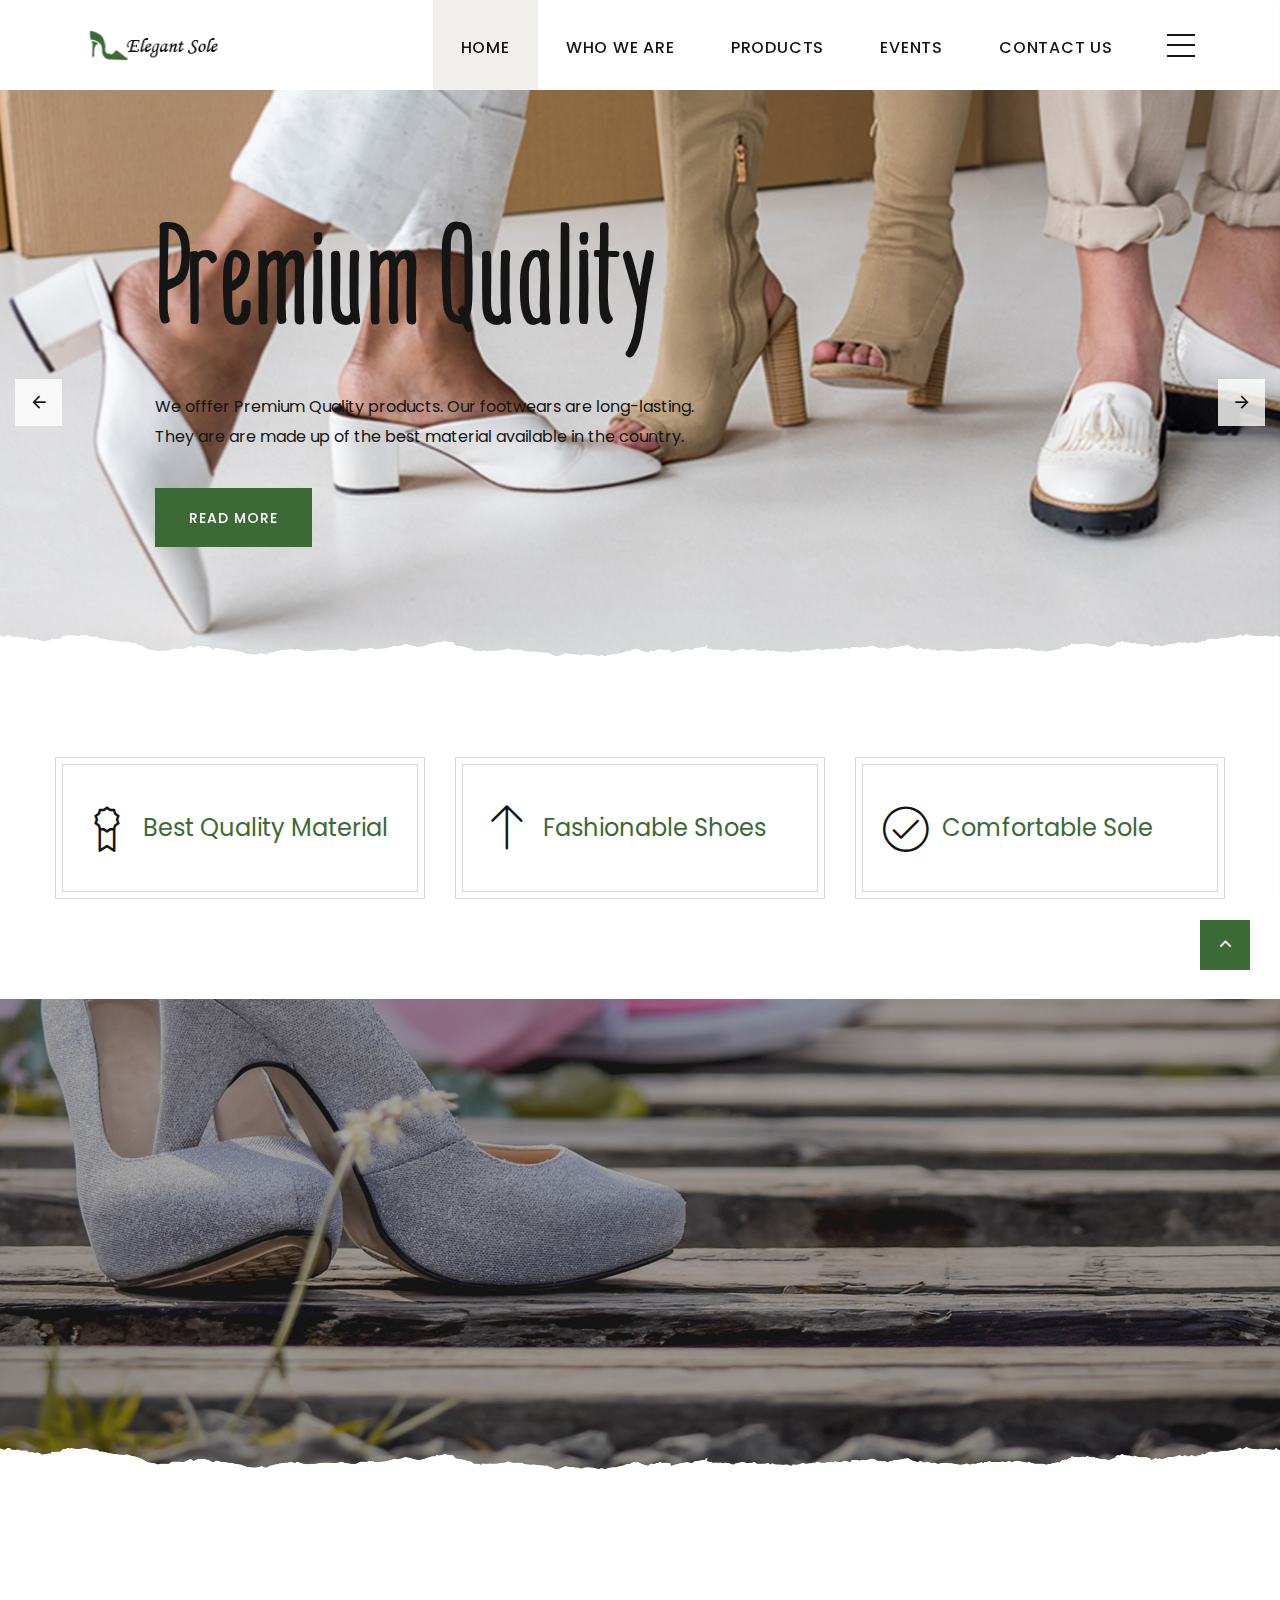
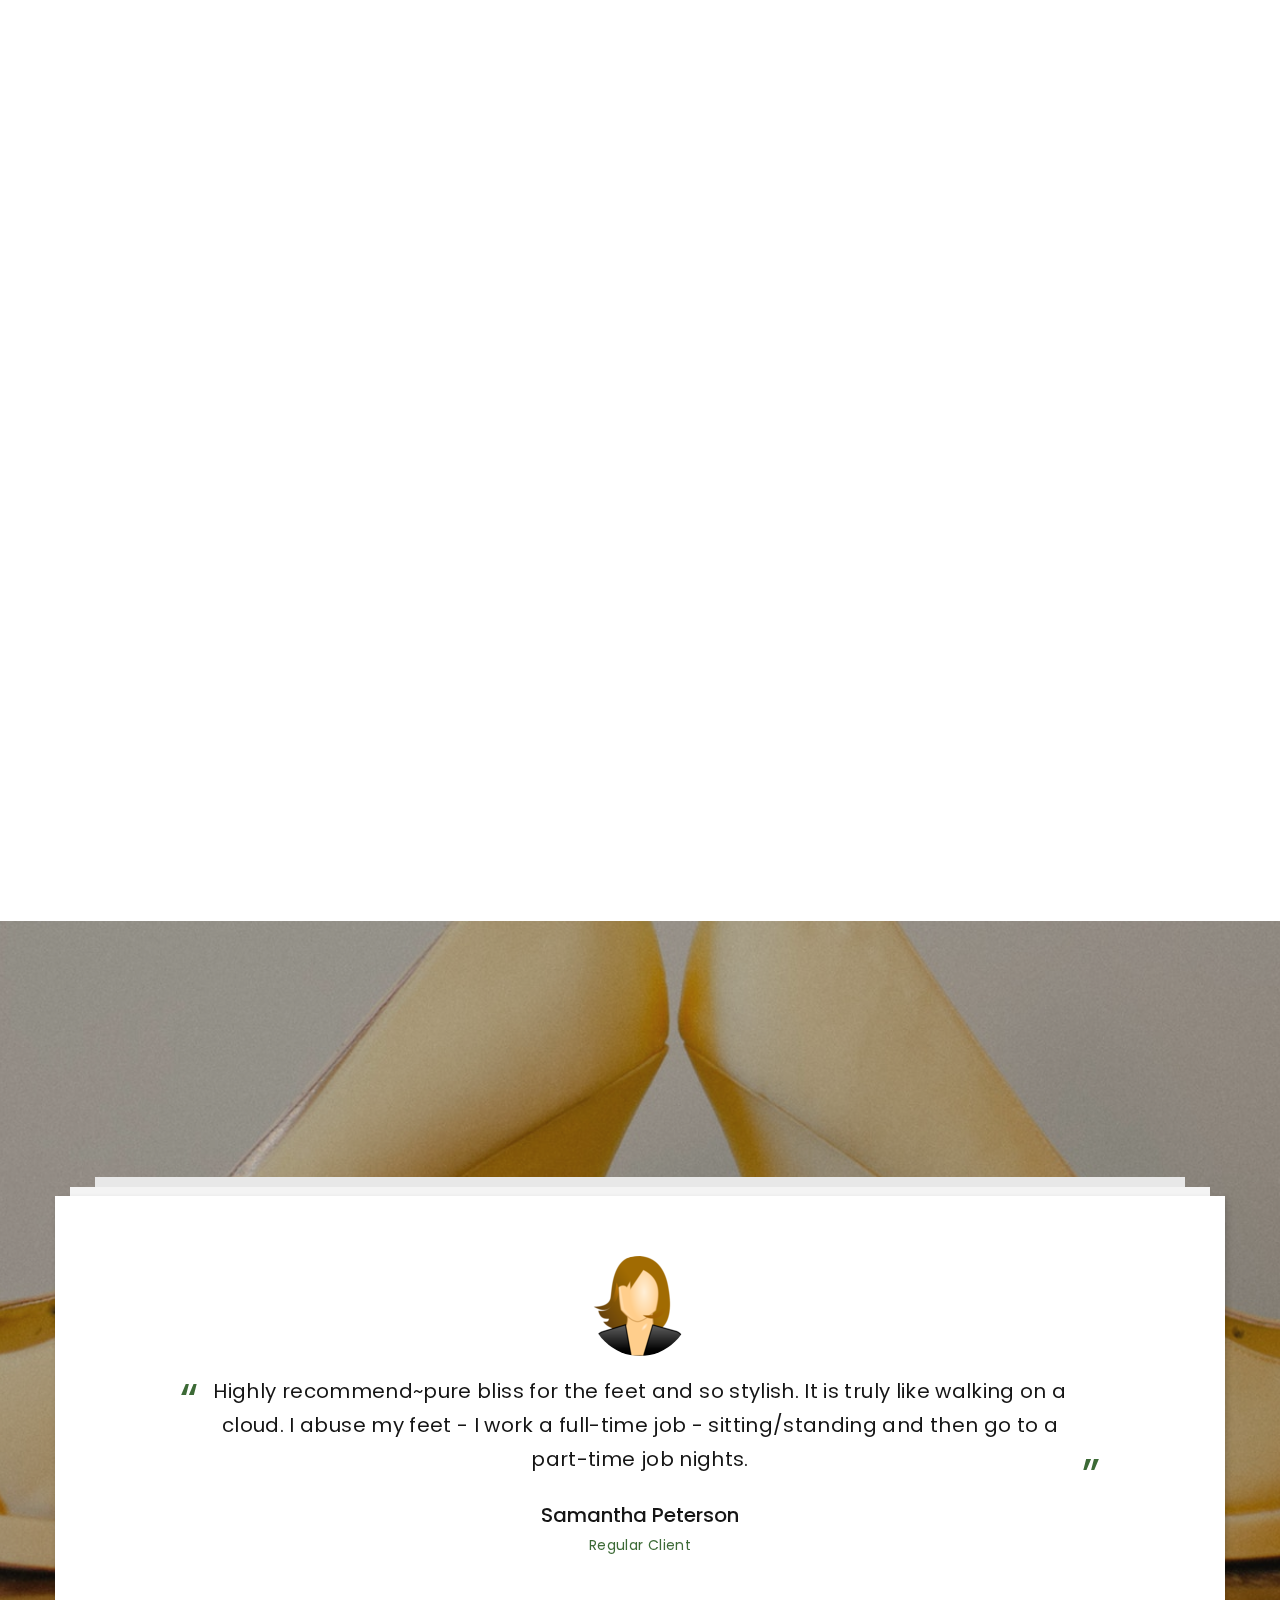
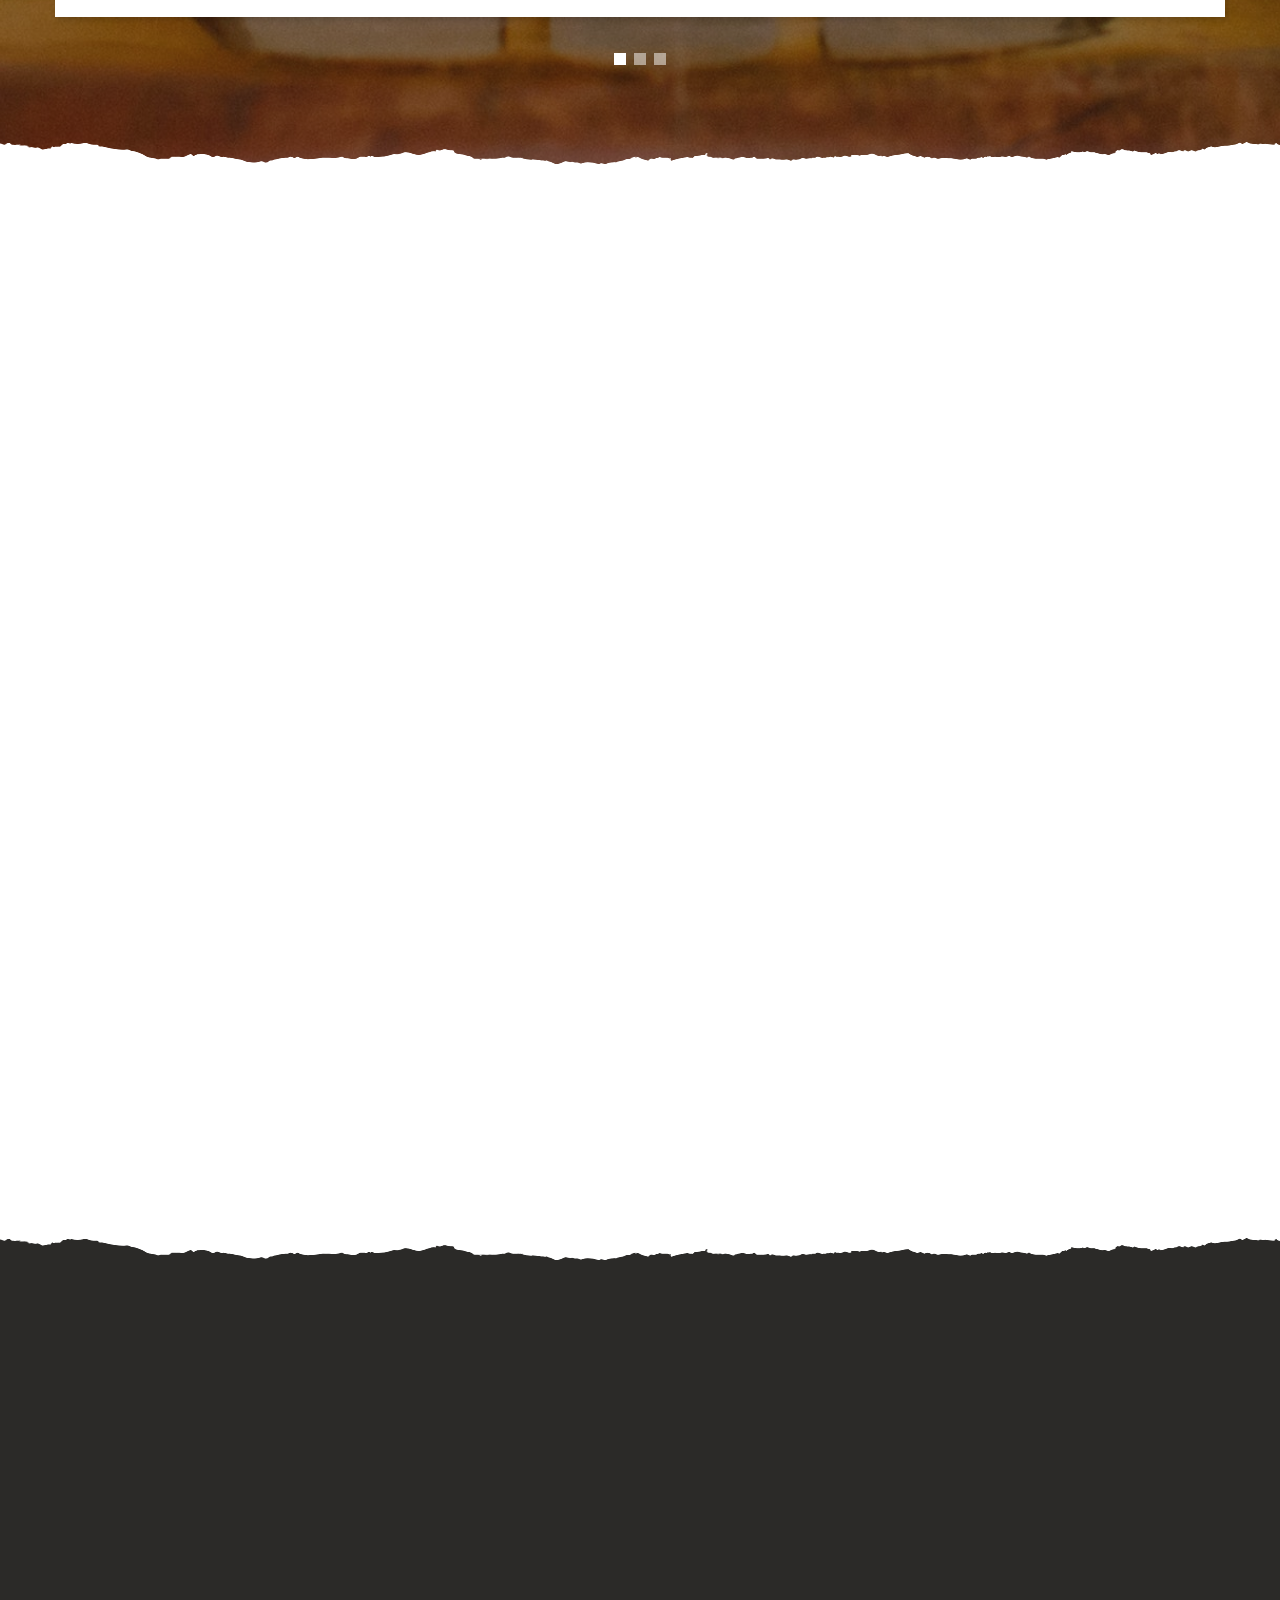
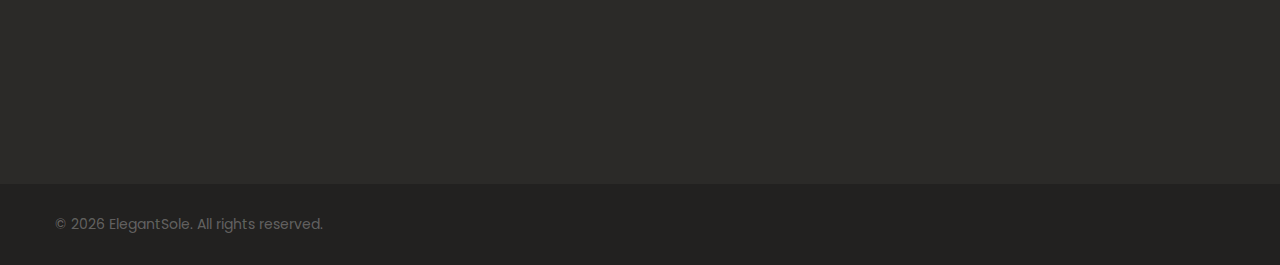
<file: index.html>
<!DOCTYPE html>
<html class="wide wow-animation" lang="en">
  <head>
    <title>ElegantSole</title>
    <meta name="format-detection" content="telephone=no">
    <meta name="viewport" content="width=device-width, height=device-height, initial-scale=1.0, maximum-scale=1.0, user-scalable=0">
    <meta http-equiv="X-UA-Compatible" content="IE=edge">
    <meta charset="utf-8">
    <link rel="icon" href="images/favicon.png" type="image/x-icon">
    <!-- Stylesheets-->
    <link rel="stylesheet" type="text/css" href="//fonts.googleapis.com/css?family=Poppins:300,400,500">
    <link rel="stylesheet" href="css/bootstrap.css">
    <link rel="stylesheet" href="css/fonts.css">
    <link rel="stylesheet" href="css/style.css">
    <!--[if lt IE 10]>
    <div style="background: #212121; padding: 10px 0; box-shadow: 3px 3px 5px 0 rgba(0,0,0,.3); clear: both; text-align:center; position: relative; z-index:1;"><a href="http://windows.microsoft.com/en-US/internet-explorer/"><img src="images/ie8-panel/warning_bar_0000_us.jpg" border="0" height="42" width="820" alt="You are using an outdated browser. For a faster, safer browsing experience, upgrade for free today."></a></div>
    <script src="js/html5shiv.min.js"></script>
    <![endif]-->
  </head>
  <body>
    <div class="preloader">
      <div class="preloader-body">
        <div class="cssload-container"><span></span><span></span><span></span><span></span>
        </div>
      </div>
    </div>
    <div class="page">
      <!-- Page Header-->
      <header class="section page-header">
        <!-- RD Navbar-->
        <div class="rd-navbar-wrap rd-navbar-modern-wrap">
          <nav class="rd-navbar rd-navbar-modern" data-layout="rd-navbar-fixed" data-sm-layout="rd-navbar-fixed" data-md-layout="rd-navbar-fixed" data-md-device-layout="rd-navbar-fixed" data-lg-layout="rd-navbar-static" data-lg-device-layout="rd-navbar-fixed" data-xl-layout="rd-navbar-static" data-xl-device-layout="rd-navbar-static" data-xxl-layout="rd-navbar-static" data-xxl-device-layout="rd-navbar-static" data-lg-stick-up-offset="46px" data-xl-stick-up-offset="46px" data-xxl-stick-up-offset="70px" data-lg-stick-up="true" data-xl-stick-up="true" data-xxl-stick-up="true">
            <div class="rd-navbar-main-outer">
              <div class="rd-navbar-main">
                <!-- RD Navbar Panel-->
                <div class="rd-navbar-panel">
                  <!-- RD Navbar Toggle-->
                  <button class="rd-navbar-toggle" data-rd-navbar-toggle=".rd-navbar-nav-wrap"><span></span></button>
                  <!-- RD Navbar Brand-->
                  <div class="rd-navbar-brand"><a class="brand" href="index.html"><img src="images/logo-default-151x35.png" alt="" width="151" height="35"/></a></div>
                </div>
                <div class="rd-navbar-main-element">
                  <div class="rd-navbar-nav-wrap">
                    <!-- RD Navbar Basket-->
                    <!-- <div class="rd-navbar-basket-wrap">
                      <button class="rd-navbar-basket fl-bigmug-line-shopping198" data-rd-navbar-toggle=".cart-inline"><span>2</span></button>
                      <div class="cart-inline">
                        <div class="cart-inline-header">
                          <h5 class="cart-inline-title">In cart:<span> 2</span> Products</h5>
                          <h6 class="cart-inline-title">Total price:<span> $800</span></h6>
                        </div>
                        <div class="cart-inline-body">
                          <div class="cart-inline-item">
                            <div class="unit align-items-center">
                              <div class="unit-left"><a class="cart-inline-figure" href="#"><img src="images/product-mini-1-108x100.png" alt="" width="108" height="100"/></a></div>
                              <div class="unit-body">
                                <h6 class="cart-inline-name"><a href="#">Blueberries</a></h6>
                                <div>
                                  <div class="group-xs group-inline-middle">
                                    <div class="table-cart-stepper">
                                      <input class="form-input" type="number" data-zeros="true" value="1" min="1" max="1000">
                                    </div>
                                    <h6 class="cart-inline-title">$550</h6>
                                  </div>
                                </div>
                              </div>
                            </div>
                          </div>
                          <div class="cart-inline-item">
                            <div class="unit align-items-center">
                              <div class="unit-left"><a class="cart-inline-figure" href="#"><img src="images/product-mini-2-108x100.png" alt="" width="108" height="100"/></a></div>
                              <div class="unit-body">
                                <h6 class="cart-inline-name"><a href="#">Avocados</a></h6>
                                <div>
                                  <div class="group-xs group-inline-middle">
                                    <div class="table-cart-stepper">
                                      <input class="form-input" type="number" data-zeros="true" value="1" min="1" max="1000">
                                    </div>
                                    <h6 class="cart-inline-title">$250</h6>
                                  </div>
                                </div>
                              </div>
                            </div>
                          </div>
                        </div>
                        <div class="cart-inline-footer">
                          <div class="group-sm"><a class="button button-md button-default-outline-2 button-wapasha" href="#">Go to cart</a><a class="button button-md button-primary button-pipaluk" href="#">Checkout</a></div>
                        </div>
                      </div>
                    </div><a class="rd-navbar-basket rd-navbar-basket-mobile fl-bigmug-line-shopping198" href="#"><span>2</span></a> -->
                    <!-- RD Navbar Search-->
                    <!-- <div class="rd-navbar-search">
                      <button class="rd-navbar-search-toggle" data-rd-navbar-toggle=".rd-navbar-search"><span></span></button>
                      <form class="rd-search" action="search-results.html" data-search-live="rd-search-results-live" method="GET">
                        <div class="form-wrap">
                          <label class="form-label" for="rd-navbar-search-form-input">Search...</label>
                          <input class="rd-navbar-search-form-input form-input" id="rd-navbar-search-form-input" type="text" name="s" autocomplete="off">
                          <div class="rd-search-results-live" id="rd-search-results-live"></div>
                          <button class="rd-search-form-submit fl-bigmug-line-search74" type="submit"></button>
                        </div>
                      </form>
                    </div> -->
                    <ul class="rd-navbar-nav">
                      <li class="rd-nav-item active"><a class="rd-nav-link" href="#home">Home</a></li>
                      <li class="rd-nav-item"><a class="rd-nav-link" href="#about-us">Who We Are</a></li>
                      <li class="rd-nav-item"><a class="rd-nav-link" href="#products">Products</a></li>
                      <!-- <li class="rd-nav-item"><a class="rd-nav-link" href="#team">Team</a></li> -->
                      <li class="rd-nav-item"><a class="rd-nav-link" href="#events">Events</a></li>
                      <!-- <li class="rd-nav-item"><a class="rd-nav-link" href="#gallery">Gallery</a></li> -->
                      <li class="rd-nav-item"><a class="rd-nav-link" href="#contacts-us">Contact Us</a></li>
                    </ul>
                  </div>
                  <div class="rd-navbar-project-hamburger" data-multitoggle=".rd-navbar-main" data-multitoggle-blur=".rd-navbar-wrap" data-multitoggle-isolate>
                    <div class="project-hamburger"><span class="project-hamburger-arrow-top"></span><span class="project-hamburger-arrow-center"></span><span class="project-hamburger-arrow-bottom"></span></div>
                    <div class="project-hamburger-2"><span class="project-hamburger-arrow"></span><span class="project-hamburger-arrow"></span><span class="project-hamburger-arrow"></span>
                    </div>
                    <div class="project-close"><span></span><span></span></div>
                  </div>
                </div>
                <div class="rd-navbar-project rd-navbar-modern-project">
                  <div class="rd-navbar-project-modern-header">
                    <h4 class="rd-navbar-project-modern-title">Get in Touch</h4>
                    <div class="rd-navbar-project-hamburger" data-multitoggle=".rd-navbar-main" data-multitoggle-blur=".rd-navbar-wrap" data-multitoggle-isolate>
                      <div class="project-close"><span></span><span></span></div>
                    </div>
                  </div>
                  <div class="rd-navbar-project-content rd-navbar-modern-project-content">
                    <div>
                      <p>We are always ready to provide you with best quality and trending products. Contact us to find out how we can help you.</p>
                      <div class="heading-6 subtitle">Our Contacts</div>
                      <div class="row row-10 gutters-10">
                        <div class="col-12"><img src="images/home-sidebar-394x255.jpg" alt="" width="394" height="255"/>
                        </div>
                      </div>
                      <ul class="rd-navbar-modern-contacts">
                        <li>
                          <div class="unit unit-spacing-sm">
                            <div class="unit-left"><span class="icon fa fa-phone"></span></div>
                            <div class="unit-body"><a class="link-phone" href="tel:#">This is an example website.</a></div>
                          </div>
                        </li>
                        <li>
                          <div class="unit unit-spacing-sm">
                            <div class="unit-left"><span class="icon fa fa-location-arrow"></span></div>
                            <div class="unit-body"><a class="link-location" href="#">This is an example website and is not intended to be legitimate.</a></div>
                          </div>
                        </li>
                        <li>
                          <div class="unit unit-spacing-sm">
                            <div class="unit-left"><span class="icon fa fa-envelope"></span></div>
                            <div class="unit-body"><a class="link-email" href="mailto:#">contact@keepfootwear.com</a></div>
                          </div>
                        </li>
                      </ul>
                      <ul class="list-inline rd-navbar-modern-list-social">
                        <li><a class="icon fa fa-facebook" href="#"></a></li>
                        <li><a class="icon fa fa-twitter" href="#"></a></li>
                        <li><a class="icon fa fa-google-plus" href="#"></a></li>
                        <li><a class="icon fa fa-instagram" href="#"></a></li>
                        <li><a class="icon fa fa-pinterest" href="#"></a></li>
                      </ul>
                    </div>
                  </div>
                </div>
              </div>
            </div>
          </nav>
        </div>
      </header>
      <!-- Swiper-->
      <section class="section swiper-container swiper-slider swiper-slider-modern" id="home" data-loop="true" data-autoplay="3600" data-simulate-touch="true" data-nav="true" data-slide-effect="fade" data-type="anchor">
        <div class="swiper-wrapper text-left">
          <div class="swiper-slide context-dark" data-slide-bg="images/slider-1-1920x729.jpg">
            <div class="swiper-slide-caption">
              <div class="container">
                <div class="row justify-content-center justify-content-xxl-start">
                  <div class="col-md-10 col-xxl-6">
                    <div class="slider-modern-box">
                      <h1 class="slider-modern-title" style="color: #151515"><span data-caption-animate="slideInDown" data-caption-delay="0">Premium Quality</span></h1>
                      <p data-caption-animate="fadeInRight" data-caption-delay="400" style="color: #151515">We offfer Premium Quality products. Our footwears are long-lasting. They are are made up of the best material available in the country.</p>
                      <div class="oh button-wrap"><a class="button button-primary button-ujarak" href="#" data-caption-animate="slideInLeft" data-caption-delay="400">Read more</a></div>
                    </div>
                  </div>
                </div>
              </div>
            </div>
          </div>
          <div class="swiper-slide context-dark" data-slide-bg="images/slider-2-1920x729.jpg">
            <div class="swiper-slide-caption">
              <div class="container">
                <div class="row justify-content-center justify-content-xxl-start">
                  <div class="col-md-10 col-xxl-6">
                    <div class="slider-modern-box">
                      <h1 class="slider-modern-title"><span data-caption-animate="slideInLeft" data-caption-delay="0" style="color: #151515">Latest Design</span></h1>
                      <p data-caption-animate="fadeInRight" data-caption-delay="400" style="color: #151515">Trending Designs are the speciality of our company. We focus on what is trending styles and designs.</p>
                      <div class="oh button-wrap"><a class="button button-primary button-ujarak" href="#" data-caption-animate="slideInLeft" data-caption-delay="400">Read more</a></div>
                    </div>
                  </div>
                </div>
              </div>
            </div>
          </div>
          <div class="swiper-slide context-dark" data-slide-bg="images/slider-3-1920x729.jpg">
            <div class="swiper-slide-caption">
              <div class="container">
                <div class="row justify-content-center">
                  <div class="col-md-10 col-xxl-6">
                    <div class="slider-modern-box text-center">
                      <h1 class="slider-modern-title"><span data-caption-animate="slideInDown" data-caption-delay="0" style="color: #151515">Comfortable</span></h1>
                      <p data-caption-animate="fadeInRight" data-caption-delay="400" style="color: #151515">Our products give a sense of comfort to the users. They can wear our footwear and perform their daily tasks.</p>
                      <div class="oh button-wrap"><a class="button button-primary button-ujarak" href="#" data-caption-animate="slideInUp" data-caption-delay="400">Read more</a></div>
                    </div>
                  </div>
                </div>
              </div>
            </div>
          </div>
        </div>
        <!-- Swiper Navigation-->
        <div class="swiper-button-prev"></div>
        <div class="swiper-button-next"></div>
        <!-- Swiper Pagination-->
        <div class="swiper-pagination swiper-pagination-style-2"></div>
      </section>
      <!-- Icons Ruby-->
      <section class="section section-md bg-default section-top-image">
        <div class="container">
          <div class="row row-30 justify-content-center">
            <div class="col-sm-6 col-lg-4 wow fadeInRight" data-wow-delay="0s">
              <article class="box-icon-ruby">
                <div class="unit box-icon-ruby-body flex-column flex-md-row text-md-left flex-lg-column align-items-center text-lg-center flex-xl-row text-xl-left">
                  <div class="unit-left">
                    <div class="box-icon-ruby-icon linearicons-medal-empty"></div>
                  </div>
                  <div class="unit-body">
                    <h4 class="box-icon-ruby-title">Best Quality Material</h4>
                  </div>
                </div>
              </article>
            </div>
            <div class="col-sm-6 col-lg-4 wow fadeInRight" data-wow-delay=".1s">
              <article class="box-icon-ruby">
                <div class="unit box-icon-ruby-body flex-column flex-md-row text-md-left flex-lg-column align-items-center text-lg-center flex-xl-row text-xl-left">
                  <div class="unit-left">
                    <div class="box-icon-ruby-icon linearicons-arrow-up"></div>
                  </div>
                  <div class="unit-body">
                    <h4 class="box-icon-ruby-title">Fashionable Shoes</h4>
                  </div>
                </div>
              </article>
            </div>
            <div class="col-sm-6 col-lg-4 wow fadeInRight" data-wow-delay=".2s">
              <article class="box-icon-ruby">
                <div class="unit box-icon-ruby-body flex-column flex-md-row text-md-left flex-lg-column align-items-center text-lg-center flex-xl-row text-xl-left">
                  <div class="unit-left">
                    <div class="box-icon-ruby-icon linearicons-checkmark-circle"></div>
                  </div>
                  <div class="unit-body">
                    <h4 class="box-icon-ruby-title">Comfortable Sole</h4>
                  </div>
                </div>
              </article>
            </div>
          </div>
        </div>
      </section>
      <!-- Trending products-->
      <!-- Code Removed -->
      <!-- Section CTA 2-->
      <section class="section text-center" id="about-us" data-type="anchor">
        <div class="parallax-container" data-parallax-img="images/bg-parallax-1.jpg">
          <div class="parallax-content section-xl section-inset-custom-1 context-dark bg-overlay-40">
            <div class="container">
              <h2 class="oh font-weight-normal"><span class="d-inline-block wow slideInDown" data-wow-delay="0s" style="color: #151515">Who We Are</span></h2>
              <p class="oh big text-width-large"><span class="d-inline-block wow slideInUp" data-wow-delay=".2s" style="color: #151515">We deal in ladies shoes. Our foucus is producing quality shoes with latest designs. We don't compromise on the quality of shoes.</span></p><a class="button button-primary button-icon button-icon-left button-ujarak wow fadeInUp" href="https://www.youtube.com/watch?v=tl8aIyPG7C4" data-lightgallery="item" data-wow-delay=".1s"><span class="icon mdi mdi-play"></span>View presentation</a>
            </div>
          </div>
        </div>
      </section>
      <!-- Trending products-->
      <section class="section section-md bg-default section-top-image" id="products" data-type="anchor">
        <div class="container">
          <div class="oh">
            <h2 class="wow slideInLeft" data-wow-delay="0s" style="color: #151515">Products</h2>
          </div>
          <div class="row row-40 justify-content-center flex-md-row-reverse">
            <div class="col-sm-8 col-md-7 col-lg-6 wow fadeInLeft" data-wow-delay="0s">
              <div class="product-banner"><img src="images/home-banner-2-570x715.jpg" alt="" width="570" height="715"/>
                <div class="product-banner-content">
                  <div class="product-banner-inner" style="background-image: url(images/bg-brush.png)">
                    <h3 class="text-primary">Lastest</h3>
                    <h2 class="text-secondary">High Heel</h2>
                  </div>
                </div>
              </div>
            </div>
            <div class="col-md-5 col-lg-6">
              <div class="row row-30 justify-content-center">
                <div class="col-sm-6 col-md-12 col-lg-6">
                  <div class="oh-desktop">
                    <!-- Product-->
                    <article class="product product-2 box-ordered-item wow slideInRight" data-wow-delay="0s">
                      <div class="unit flex-row flex-lg-column">
                        <div class="unit-left">
                          <div class="product-figure"><img src="images/product-1-270x280.png" alt="" width="270" height="280"/>
                            <!-- <div class="product-button"><a class="button button-md button-white button-ujarak" href="#">Add to cart</a></div> -->
                          </div>
                        </div>
                        <div class="unit-body">
                          <h6 class="product-title"><a href="#">Wedge Shoe</a></h6>
                          <div class="product-price-wrap"><!-- 
                            <div class="product-price product-price-old">$59.00</div>
                            <div class="product-price">$28.00</div>
                          </div><a class="button button-sm button-secondary button-ujarak" href="#">Add to cart</a>
                        </div> -->
                      </div>
                    </article>
                  </div>
                </div>
                <div class="col-sm-6 col-md-12 col-lg-6">
                  <div class="oh-desktop">
                    <!-- Product-->
                    <article class="product product-2 box-ordered-item wow slideInLeft" data-wow-delay="0s">
                      <div class="unit flex-row flex-lg-column">
                        <div class="unit-left">
                          <div class="product-figure"><img src="images/product-3-270x280.png" alt="" width="270" height="280"/>
                            <!-- <div class="product-button"><a class="button button-md button-white button-ujarak" href="#">Add to cart</a></div> -->
                          </div>
                        </div>
                        <div class="unit-body">
                          <h6 class="product-title"><a href="#">Ballerinas Shoe</a></h6>
                          <!-- <div class="product-price-wrap">
                            <div class="product-price">$21.00</div>
                          </div><a class="button button-sm button-secondary button-ujarak" href="#">Add to cart</a>
                        </div> -->
                      </div>
                    </article>
                  </div>
                </div>
                <div class="col-sm-6 col-md-12 col-lg-6">
                  <div class="oh-desktop">
                    <!-- Product-->
                    <article class="product product-2 box-ordered-item wow slideInLeft" data-wow-delay="0s">
                      <div class="unit flex-row flex-lg-column">
                        <div class="unit-left">
                          <div class="product-figure"><img src="images/product-4-270x280.png" alt="" width="270" height="280"/>
                            <!-- <div class="product-button"><a class="button button-md button-white button-ujarak" href="#">Add to cart</a></div> -->
                          </div>
                        </div>
                        <div class="unit-body">
                          <h6 class="product-title"><a href="#">Blue Heel</a></h6>
                          <!-- <div class="product-price-wrap">
                            <div class="product-price">$26.00</div>
                          </div><a class="button button-sm button-secondary button-ujarak" href="#">Add to cart</a>
                        </div> -->
                      </div>
                    </article>
                  </div>
                </div>
                <div class="col-sm-6 col-md-12 col-lg-6">
                  <div class="oh-desktop">
                    <!-- Product-->
                    <article class="product product-2 box-ordered-item wow slideInRight" data-wow-delay="0s">
                      <div class="unit flex-row flex-lg-column">
                        <div class="unit-left">
                          <div class="product-figure"><img src="images/product-2-270x280.png" alt="" width="270" height="280"/>
                            <!-- <div class="product-button"><a class="button button-md button-white button-ujarak" href="#">Add to cart</a></div> -->
                          </div>
                        </div>
                        <div class="unit-body">
                          <h6 class="product-title"><a href="#">Brown Court Shoes</a></h6>
                          <!-- <div class="product-price-wrap">
                            <div class="product-price">$23.00</div>
                          </div><a class="button button-sm button-secondary button-ujarak" href="#">Add to cart</a>
                        </div> -->
                      </div>
                    </article>
                  </div>
                </div>
              </div>
            </div>
          </div>
        </div>
      </section>
      <!-- About us code removed-->

      <!-- Team Code Removed -->


      <!-- What people say-->
      <section class="section context-dark" id="testimonials" data-type="anchor">
        <div class="parallax-container" data-parallax-img="images/bg-parallax-3.jpg">
          <div class="parallax-content section-md bg-overlay-24">
            <div class="container">
              <div class="oh">
                <h2 class="wow slideInUp" data-wow-delay="0s" style="color: #151515">What People Say</h2>
              </div>
              <!-- Owl Carousel-->
              <div class="owl-carousel owl-modern" data-items="1" data-stage-padding="15" data-margin="30" data-dots="true" data-animation-in="fadeIn" data-animation-out="fadeOut" data-autoplay="true">
                <!-- Quote Lisa-->
                <article class="quote-lisa">
                  <div class="quote-lisa-body"><a class="quote-lisa-figure" href="#"><img class="img-circles" src="images/user-16-100x100.jpg" alt="" width="100" height="100"/></a>
                    <div class="quote-lisa-text">
                      <p class="q">Highly recommend~pure bliss for the feet and so stylish. It is truly like walking on a cloud. I abuse my feet - I work a full-time job - sitting/standing and then go to a part-time job nights.</p>
                    </div>
                    <h5 class="quote-lisa-cite"><a href="#">Samantha Peterson</a></h5>
                    <p class="quote-lisa-status">Regular Client</p>
                  </div>
                </article>
                <!-- Quote Lisa-->
                <article class="quote-lisa">
                  <div class="quote-lisa-body"><a class="quote-lisa-figure" href="#"><img class="img-circles" src="images/user-17-100x100.jpg" alt="" width="100" height="100"/></a>
                    <div class="quote-lisa-text">
                      <p class="q">Super cute and comfy! I needed something really soft and comfortable to just take me from here to there and these are perfect! I unboxed them just this morning.</p>
                    </div>
                    <h5 class="quote-lisa-cite"><a href="#">Sumera Arshad</a></h5>
                    <p class="quote-lisa-status">Regular Client</p>
                  </div>
                </article>
                <!-- Quote Lisa-->
                <article class="quote-lisa">
                  <div class="quote-lisa-body"><a class="quote-lisa-figure" href="#"><img class="img-circles" src="images/user-18-100x100.jpg" alt="" width="100" height="100"/></a>
                    <div class="quote-lisa-text">
                      <p class="q">I love these sandals! Let me start by saying I have plantar fasciitis. As a result of this condition I wear custom made orthotics in my shoes, so summertime is a challenge.</p>
                    </div>
                    <h5 class="quote-lisa-cite"><a href="#">Kate Anderson</a></h5>
                    <p class="quote-lisa-status">Regular Client</p>
                  </div>
                </article>
              </div>
            </div>
          </div>
        </div>
      </section>
      <!-- Improve your interior with deco-->

      <!-- Gallery and Partners sections removed -->

      <!-- Events -->
      <section class="section section-md bg-default section-top-image" id="events" data-type="anchor">
          <div class="container">
            <div class="oh h2-title">
              <h2 class="wow slideInLeft" data-wow-delay="0s" style="color: #151515">Latest Events/Promotions</h2>
            </div>
            <div class="row row-40 justify-content-center flex-md-row-reverse">
              <div class="col-md-5 col-lg-6">
                <div class="row row-30 justify-content-center">
                  <div class="col-sm-12 col-md-12 col-lg-12">
                    <div class="oh-desktop">
                      <!-- Product-->
                      <article class="product product-2 box-ordered-item wow slideInRight" data-wow-delay="0s">
                        <div class="unit flex-row flex-lg-column">
                          <div class="unit-left">
                            <div class="product-figure"><img src="images/events-2-270x280.png" alt="" width="270" height="280"/>
                              <!-- <div class="product-button"><a class="button button-md button-white button-ujarak" href="#">Add to cart</a></div> -->
                            </div>
                          </div>
                          <div class="unit-body">
                            <h6 class="product-title"><a href="" style="cursor: text; pointer-events: none;">New Arrival of Women Sandals</a></h6>
                            <div class="product-price-wrap">
                              <!-- <div class="product-price product-price-old">$59.00</div> -->
                              <div class="product-price">New Women Sandals have just arrived. You can visit our store. Posted On: 28th December, 2019</div>
                            </div><a class="button button-sm button-secondary button-ujarak" href="#">Add to cart</a>
                          </div>
                        </div>
                      </article>
                    </div>
                  </div>
                  <!-- <div class="col-sm-6 col-md-12 col-lg-6">
                    <div class="oh-desktop">
                      <article class="product product-2 box-ordered-item wow slideInLeft" data-wow-delay="0s">
                        <div class="unit flex-row flex-lg-column">
                          <div class="unit-left">
                            <div class="product-figure"><img src="images/product-3-270x280.png" alt="" width="270" height="280"/>
                              <div class="product-button"><a class="button button-md button-white button-ujarak" href="#">Add to cart</a></div>
                            </div>
                          </div>
                          <div class="unit-body">
                            <h6 class="product-title"><a href="#">Fancy Golden</a></h6>
                            <div class="product-price-wrap">
                              <div class="product-price">$21.00</div>
                            </div><a class="button button-sm button-secondary button-ujarak" href="#">Add to cart</a>
                          </div>
                        </div>
                      </article>
                    </div>
                  </div> -->
                  <div class="col-sm-12 col-md-12 col-lg-12">

                    <div class="oh-desktop">
                      <!-- Product-->
                      <article class="product product-2 box-ordered-item wow slideInLeft" data-wow-delay="0s">
                        <div class="unit flex-row flex-lg-column">
                          <div class="unit-left">
                            <div class="product-figure"><img src="images/events-3-270x280.png" alt="" width="270" height="280"/>
                              <!-- <div class="product-button"><a class="button button-md button-white button-ujarak" href="#">Add to cart</a></div> -->
                            </div>
                          </div>
                          <div class="unit-body">
                            <h6 class="product-title"><a href="#" style="cursor: text; pointer-events: none;">20% Off on all Court Shoes</a></h6>
                            <div class="product-price-wrap">
                              <div class="product-price">Offer valid till 1 week. Starting From 30th December, 2019.</div>
                            </div><a class="button button-sm button-secondary button-ujarak" href="#">Add to cart</a>
                          </div>
                        </div>
                      </article>
                    </div>
                  </div>
                  <!-- <div class="col-sm-6 col-md-12 col-lg-6">
                    <div class="oh-desktop">
                      
                      <article class="product product-2 box-ordered-item wow slideInRight" data-wow-delay="0s">
                        <div class="unit flex-row flex-lg-column">
                          <div class="unit-left">
                            <div class="product-figure"><img src="images/product-2-270x280.png" alt="" width="270" height="280"/>
                              <div class="product-button"><a class="button button-md button-white button-ujarak" href="#">Add to cart</a></div>
                            </div>
                          </div>
                          <div class="unit-body">
                            <h6 class="product-title"><a href="#">Light Brown</a></h6>
                            <div class="product-price-wrap">
                              <div class="product-price">$23.00</div>
                            </div><a class="button button-sm button-secondary button-ujarak" href="#">Add to cart</a>
                          </div>
                        </div>
                      </article>
                    </div>
                  </div> -->
                </div>
              </div>
              <div class="col-sm-8 col-md-7 col-lg-6 wow fadeInLeft" data-wow-delay="0s">
                  <div class="product-banner"><img src="images/events-1-570x715.jpg" alt="" width="570" height="715"/>
                    <div class="product-banner-content">
                      <div class="product-banner-inner" style="background-image: url(images/bg-brush.png)">
                        <h3 class="text-primary">Flat 10% Sale on all heels</h3>
                        <h2 class="text-secondary">Starting from 26th December, 2019</h2>
                      </div>
                    </div>
                  </div>
                </div>
            </div>
          </div>
        </section>


      <!-- Page Footer-->
      <footer class="section footer-variant-2 footer-modern context-dark section-top-image section-top-image-dark"  id="contacts-us" data-type="anchor">
        <div class="footer-variant-2-content">
          <div class="container">
            <div class="row row-40 justify-content-between">
              <div class="col-sm-6 col-lg-4 col-xl-3">
                <div class="oh-desktop">
                  <div class="wow slideInRight" data-wow-delay="0s">
                    <div class="footer-brand"><a href="#"><img src="images/logo-inverse-151x35.png" alt="" width="151" height="35"/></a></div>
                    <p>ElegantSole is a female footwear shop. We offer premium quality footwears with latest designs.</p>
                    <ul class="footer-contacts d-inline-block d-md-block">
                      <li>
                        <div class="unit unit-spacing-xs">
                          <div class="unit-left"><span class="icon fa fa-phone"></span></div>
                          <div class="unit-body"><a class="link-phone" href="tel:#">This is an example website.</a></div>
                        </div>
                      </li>
                      <li>
                        <div class="unit unit-spacing-xs">
                          <div class="unit-left"><span class="icon fa fa-clock-o"></span></div>
                          <div class="unit-body">
                            <p>Mon-Sat: 07:00AM - 05:00PM</p>
                          </div>
                        </div>
                      </li>
                      <li>
                        <div class="unit unit-spacing-xs">
                          <div class="unit-left"><span class="icon fa fa-location-arrow"></span></div>
                          <div class="unit-body"><a class="link-location" href="#">This is an example website and is not intended to be legitimate.</a></div>
                        </div>
                      </li>
                    </ul>
                  </div>
                </div>
              </div>
              <!-- <div class="col-sm-6 col-lg-4 col-xl-4">
                <div class="oh-desktop">
                  <div class="inset-top-18 wow slideInDown" data-wow-delay="0s">
                    <h5>Newsletter</h5>
                    <p>Join our email newsletter for news and tips.</p>
                    <form class="rd-form rd-mailform" data-form-output="form-output-global" data-form-type="subscribe" method="post" action="bat/rd-mailform.php">
                      <div class="form-wrap">
                        <input class="form-input" id="subscribe-form-5-email" type="email" name="email" data-constraints="@Email @Required">
                        <label class="form-label" for="subscribe-form-5-email">Enter Your E-mail</label>
                      </div>
                      <button class="button button-block button-white" type="submit">Subscribe</button>
                    </form>
                    <div class="group-lg group-middle">
                      <p class="text-white">Follow Us</p>
                      <div>
                        <ul class="list-inline list-inline-sm footer-social-list-2">
                          <li><a class="icon fa fa-facebook" href="#"></a></li>
                          <li><a class="icon fa fa-twitter" href="#"></a></li>
                          <li><a class="icon fa fa-google-plus" href="#"></a></li>
                          <li><a class="icon fa fa-instagram" href="#"></a></li>
                        </ul>
                      </div>
                    </div>
                  </div>
                </div>
              </div> -->
              <div class="col-lg-3 col-xl-3">
                <div class="oh-desktop">
                  <div class="inset-top-18 wow slideInLeft" data-wow-delay="0s">
                    <h5>Gallery</h5>
                    <div class="row row-10 gutters-10">
                      <div class="col-6 col-sm-3 col-lg-6">
                        <!-- Thumbnail Classic-->
                        <article class="thumbnail thumbnail-mary">
                          <div class="thumbnail-mary-figure"><img src="images/gallery-image-7-129x120.jpg" alt="" width="129" height="120"/>
                          </div>
                          <div class="thumbnail-mary-caption"><a class="icon fl-bigmug-line-zoom60" href="images/gallery-original-7-1200x800.jpg" data-lightgallery="item"><img src="images/gallery-image-7-129x120.jpg" alt="" width="129" height="120"/></a>
                          </div>
                        </article>
                      </div>
                      <div class="col-6 col-sm-3 col-lg-6">
                        <!-- Thumbnail Classic-->
                        <article class="thumbnail thumbnail-mary">
                          <div class="thumbnail-mary-figure"><img src="images/gallery-image-8-129x120.jpg" alt="" width="129" height="120"/>
                          </div>
                          <div class="thumbnail-mary-caption"><a class="icon fl-bigmug-line-zoom60" href="images/gallery-original-8-1200x800.jpg" data-lightgallery="item"><img src="images/gallery-image-8-129x120.jpg" alt="" width="129" height="120"/></a>
                          </div>
                        </article>
                      </div>
                      <div class="col-6 col-sm-3 col-lg-6">
                        <!-- Thumbnail Classic-->
                        <article class="thumbnail thumbnail-mary">
                          <div class="thumbnail-mary-figure"><img src="images/gallery-image-9-129x120.jpg" alt="" width="129" height="120"/>
                          </div>
                          <div class="thumbnail-mary-caption"><a class="icon fl-bigmug-line-zoom60" href="images/gallery-original-9-1200x800.jpg" data-lightgallery="item"><img src="images/gallery-image-9-129x120.jpg" alt="" width="129" height="120"/></a>
                          </div>
                        </article>
                      </div>
                      <div class="col-6 col-sm-3 col-lg-6">
                        <!-- Thumbnail Classic-->
                        <article class="thumbnail thumbnail-mary">
                          <div class="thumbnail-mary-figure"><img src="images/gallery-image-10-129x120.jpg" alt="" width="129" height="120"/>
                          </div>
                          <div class="thumbnail-mary-caption"><a class="icon fl-bigmug-line-zoom60" href="images/gallery-original-10-1200x800.jpg" data-lightgallery="item"><img src="images/gallery-image-10-129x120.jpg" alt="" width="129" height="120"/></a>
                          </div>
                        </article>
                      </div>
                    </div>
                  </div>
                </div>
              </div>
            </div>
          </div>
        </div>
        <div class="footer-variant-2-bottom-panel">
          <div class="container"9
            <!-- Rights-->
            <div class="group-sm group-sm-justify">
              <p class="rights"><span>&copy;&nbsp;</span><span class="copyright-year"></span> <span>ElegantSole</span>. All rights reserved.</a>
              </p>
            </div>
          </div>
        </div>
      </footer>
    </div>
    <!-- Global Mailform Output-->
    <div class="snackbars" id="form-output-global"></div>
    <!-- Javascript-->
    <script src="js/core.min.js"></script>
    <script src="js/script.js"></script>
    <!-- coded by gel-->
  </body>
</html>
</file>
<file: css/fonts.css>
/*
*
* Fonts
*//*
*
* Mangaba
* --------------------------------------------------
*/@font-face {	font-family: "Mangaba";	src: url("../fonts/Mangaba.ttf");}/*
*
* Font Awesome Icons 4.7.0
* --------------------------------------------------
*/@font-face {	font-family: 'FontAwesome';	src: url("../fonts/fontawesome-webfont.eot?v=4.7.0");	src: url("../fonts/fontawesome-webfont.eot?#iefix&v=4.7.0") format("embedded-opentype"), url("../fonts/fontawesome-webfont.woff2?v=4.7.0") format("woff2"), url("../fonts/fontawesome-webfont.woff?v=4.7.0") format("woff"), url("../fonts/fontawesome-webfont.ttf?v=4.7.0") format("truetype"), url("../fonts/fontawesome-webfont.svg?v=4.7.0#fontawesomeregular") format("svg");	font-weight: normal;	font-style: normal;}.fa {	display: inline-block;	font-family: 'FontAwesome';	font-size: inherit;	text-rendering: auto;	-webkit-font-smoothing: antialiased;	-moz-osx-font-smoothing: grayscale;}[class*='fa-']:before {	font-weight: 400;	font-family: 'FontAwesome';}/* makes the font 33% larger relative to the icon container */.fa-lg {	font-size: 1.33333333em;	line-height: 0.75em;	vertical-align: -15%;}.fa-2x {	font-size: 2em;}.fa-3x {	font-size: 3em;}.fa-4x {	font-size: 4em;}.fa-5x {	font-size: 5em;}.fa-fw {	width: 1.28571429em;	text-align: center;}.fa-ul {	padding-left: 0;	margin-left: 2.14285714em;	list-style-type: none;}.fa-ul > li {	position: relative;}.fa-li {	position: absolute;	left: -2.14285714em;	width: 2.14285714em;	top: 0.14285714em;	text-align: center;}.fa-li.fa-lg {	left: -1.85714286em;}.fa-border {	padding: .2em .25em .15em;	border: solid 0.08em #eeeeee;	border-radius: .1em;}.fa-pull-left {	float: left;}.fa-pull-right {	float: right;}.fa.fa-pull-left {	margin-right: .3em;}.fa.fa-pull-right {	margin-left: .3em;}/* Deprecated as of 4.4.0 */.pull-right {	float: right;}.pull-left {	float: left;}.fa.pull-left {	margin-right: .3em;}.fa.pull-right {	margin-left: .3em;}.fa-spin {	-webkit-animation: fa-spin 2s infinite linear;	animation: fa-spin 2s infinite linear;}.fa-pulse {	-webkit-animation: fa-spin 1s infinite steps(8);	animation: fa-spin 1s infinite steps(8);}@-webkit-keyframes fa-spin {	0% {		-webkit-transform: rotate(0deg);		transform: rotate(0deg);	}	100% {		-webkit-transform: rotate(359deg);		transform: rotate(359deg);	}}@keyframes fa-spin {	0% {		-webkit-transform: rotate(0deg);		transform: rotate(0deg);	}	100% {		-webkit-transform: rotate(359deg);		transform: rotate(359deg);	}}.fa-rotate-90 {	-ms-filter: "progid:DXImageTransform.Microsoft.BasicImage(rotation=1)";	-webkit-transform: rotate(90deg);	-ms-transform: rotate(90deg);	transform: rotate(90deg);}.fa-rotate-180 {	-ms-filter: "progid:DXImageTransform.Microsoft.BasicImage(rotation=2)";	-webkit-transform: rotate(180deg);	-ms-transform: rotate(180deg);	transform: rotate(180deg);}.fa-rotate-270 {	-ms-filter: "progid:DXImageTransform.Microsoft.BasicImage(rotation=3)";	-webkit-transform: rotate(270deg);	-ms-transform: rotate(270deg);	transform: rotate(270deg);}.fa-flip-horizontal {	-ms-filter: "progid:DXImageTransform.Microsoft.BasicImage(rotation=0, mirror=1)";	-webkit-transform: scale(-1, 1);	-ms-transform: scale(-1, 1);	transform: scale(-1, 1);}.fa-flip-vertical {	-ms-filter: "progid:DXImageTransform.Microsoft.BasicImage(rotation=2, mirror=1)";	-webkit-transform: scale(1, -1);	-ms-transform: scale(1, -1);	transform: scale(1, -1);}:root .fa-rotate-90,:root .fa-rotate-180,:root .fa-rotate-270,:root .fa-flip-horizontal,:root .fa-flip-vertical {	filter: none;}.fa-stack {	position: relative;	display: inline-block;	width: 2em;	height: 2em;	line-height: 2em;	vertical-align: middle;}.fa-stack-1x,.fa-stack-2x {	position: absolute;	left: 0;	width: 100%;	text-align: center;}.fa-stack-1x {	line-height: inherit;}.fa-stack-2x {	font-size: 2em;}.fa-inverse {	color: #ffffff;}/* Font Awesome uses the Unicode Private Use Area (PUA) to ensure screen
   readers do not read off random characters that represent icons */.fa-glass:before {	content: "\f000";}.fa-music:before {	content: "\f001";}.fa-search:before {	content: "\f002";}.fa-envelope-o:before {	content: "\f003";}.fa-heart:before {	content: "\f004";}.fa-star:before {	content: "\f005";}.fa-star-o:before {	content: "\f006";}.fa-user:before {	content: "\f007";}.fa-film:before {	content: "\f008";}.fa-th-large:before {	content: "\f009";}.fa-th:before {	content: "\f00a";}.fa-th-list:before {	content: "\f00b";}.fa-check:before {	content: "\f00c";}.fa-remove:before,.fa-close:before,.fa-times:before {	content: "\f00d";}.fa-search-plus:before {	content: "\f00e";}.fa-search-minus:before {	content: "\f010";}.fa-power-off:before {	content: "\f011";}.fa-signal:before {	content: "\f012";}.fa-gear:before,.fa-cog:before {	content: "\f013";}.fa-trash-o:before {	content: "\f014";}.fa-home:before {	content: "\f015";}.fa-file-o:before {	content: "\f016";}.fa-clock-o:before {	content: "\f017";}.fa-road:before {	content: "\f018";}.fa-download:before {	content: "\f019";}.fa-arrow-circle-o-down:before {	content: "\f01a";}.fa-arrow-circle-o-up:before {	content: "\f01b";}.fa-inbox:before {	content: "\f01c";}.fa-play-circle-o:before {	content: "\f01d";}.fa-rotate-right:before,.fa-repeat:before {	content: "\f01e";}.fa-refresh:before {	content: "\f021";}.fa-list-alt:before {	content: "\f022";}.fa-lock:before {	content: "\f023";}.fa-flag:before {	content: "\f024";}.fa-headphones:before {	content: "\f025";}.fa-volume-off:before {	content: "\f026";}.fa-volume-down:before {	content: "\f027";}.fa-volume-up:before {	content: "\f028";}.fa-qrcode:before {	content: "\f029";}.fa-barcode:before {	content: "\f02a";}.fa-tag:before {	content: "\f02b";}.fa-tags:before {	content: "\f02c";}.fa-book:before {	content: "\f02d";}.fa-bookmark:before {	content: "\f02e";}.fa-print:before {	content: "\f02f";}.fa-camera:before {	content: "\f030";}.fa-font:before {	content: "\f031";}.fa-bold:before {	content: "\f032";}.fa-italic:before {	content: "\f033";}.fa-text-height:before {	content: "\f034";}.fa-text-width:before {	content: "\f035";}.fa-align-left:before {	content: "\f036";}.fa-align-center:before {	content: "\f037";}.fa-align-right:before {	content: "\f038";}.fa-align-justify:before {	content: "\f039";}.fa-list:before {	content: "\f03a";}.fa-dedent:before,.fa-outdent:before {	content: "\f03b";}.fa-indent:before {	content: "\f03c";}.fa-video-camera:before {	content: "\f03d";}.fa-photo:before,.fa-image:before,.fa-picture-o:before {	content: "\f03e";}.fa-pencil:before {	content: "\f040";}.fa-map-marker:before {	content: "\f041";}.fa-adjust:before {	content: "\f042";}.fa-tint:before {	content: "\f043";}.fa-edit:before,.fa-pencil-square-o:before {	content: "\f044";}.fa-share-square-o:before {	content: "\f045";}.fa-check-square-o:before {	content: "\f046";}.fa-arrows:before {	content: "\f047";}.fa-step-backward:before {	content: "\f048";}.fa-fast-backward:before {	content: "\f049";}.fa-backward:before {	content: "\f04a";}.fa-play:before {	content: "\f04b";}.fa-pause:before {	content: "\f04c";}.fa-stop:before {	content: "\f04d";}.fa-forward:before {	content: "\f04e";}.fa-fast-forward:before {	content: "\f050";}.fa-step-forward:before {	content: "\f051";}.fa-eject:before {	content: "\f052";}.fa-chevron-left:before {	content: "\f053";}.fa-chevron-right:before {	content: "\f054";}.fa-plus-circle:before {	content: "\f055";}.fa-minus-circle:before {	content: "\f056";}.fa-times-circle:before {	content: "\f057";}.fa-check-circle:before {	content: "\f058";}.fa-question-circle:before {	content: "\f059";}.fa-info-circle:before {	content: "\f05a";}.fa-crosshairs:before {	content: "\f05b";}.fa-times-circle-o:before {	content: "\f05c";}.fa-check-circle-o:before {	content: "\f05d";}.fa-ban:before {	content: "\f05e";}.fa-arrow-left:before {	content: "\f060";}.fa-arrow-right:before {	content: "\f061";}.fa-arrow-up:before {	content: "\f062";}.fa-arrow-down:before {	content: "\f063";}.fa-mail-forward:before,.fa-share:before {	content: "\f064";}.fa-expand:before {	content: "\f065";}.fa-compress:before {	content: "\f066";}.fa-plus:before {	content: "\f067";}.fa-minus:before {	content: "\f068";}.fa-asterisk:before {	content: "\f069";}.fa-exclamation-circle:before {	content: "\f06a";}.fa-gift:before {	content: "\f06b";}.fa-leaf:before {	content: "\f06c";}.fa-fire:before {	content: "\f06d";}.fa-eye:before {	content: "\f06e";}.fa-eye-slash:before {	content: "\f070";}.fa-warning:before,.fa-exclamation-triangle:before {	content: "\f071";}.fa-plane:before {	content: "\f072";}.fa-calendar:before {	content: "\f073";}.fa-random:before {	content: "\f074";}.fa-comment:before {	content: "\f075";}.fa-magnet:before {	content: "\f076";}.fa-chevron-up:before {	content: "\f077";}.fa-chevron-down:before {	content: "\f078";}.fa-retweet:before {	content: "\f079";}.fa-shopping-cart:before {	content: "\f07a";}.fa-folder:before {	content: "\f07b";}.fa-folder-open:before {	content: "\f07c";}.fa-arrows-v:before {	content: "\f07d";}.fa-arrows-h:before {	content: "\f07e";}.fa-bar-chart-o:before,.fa-bar-chart:before {	content: "\f080";}.fa-twitter-square:before {	content: "\f081";}.fa-facebook-square:before {	content: "\f082";}.fa-camera-retro:before {	content: "\f083";}.fa-key:before {	content: "\f084";}.fa-gears:before,.fa-cogs:before {	content: "\f085";}.fa-comments:before {	content: "\f086";}.fa-thumbs-o-up:before {	content: "\f087";}.fa-thumbs-o-down:before {	content: "\f088";}.fa-star-half:before {	content: "\f089";}.fa-heart-o:before {	content: "\f08a";}.fa-sign-out:before {	content: "\f08b";}.fa-linkedin-square:before {	content: "\f08c";}.fa-thumb-tack:before {	content: "\f08d";}.fa-external-link:before {	content: "\f08e";}.fa-sign-in:before {	content: "\f090";}.fa-trophy:before {	content: "\f091";}.fa-github-square:before {	content: "\f092";}.fa-upload:before {	content: "\f093";}.fa-lemon-o:before {	content: "\f094";}.fa-phone:before {	content: "\f095";}.fa-square-o:before {	content: "\f096";}.fa-bookmark-o:before {	content: "\f097";}.fa-phone-square:before {	content: "\f098";}.fa-twitter:before {	content: "\f099";}.fa-facebook-f:before,.fa-facebook:before {	content: "\f09a";}.fa-github:before {	content: "\f09b";}.fa-unlock:before {	content: "\f09c";}.fa-credit-card:before {	content: "\f09d";}.fa-feed:before,.fa-rss:before {	content: "\f09e";}.fa-hdd-o:before {	content: "\f0a0";}.fa-bullhorn:before {	content: "\f0a1";}.fa-bell:before {	content: "\f0f3";}.fa-certificate:before {	content: "\f0a3";}.fa-hand-o-right:before {	content: "\f0a4";}.fa-hand-o-left:before {	content: "\f0a5";}.fa-hand-o-up:before {	content: "\f0a6";}.fa-hand-o-down:before {	content: "\f0a7";}.fa-arrow-circle-left:before {	content: "\f0a8";}.fa-arrow-circle-right:before {	content: "\f0a9";}.fa-arrow-circle-up:before {	content: "\f0aa";}.fa-arrow-circle-down:before {	content: "\f0ab";}.fa-globe:before {	content: "\f0ac";}.fa-wrench:before {	content: "\f0ad";}.fa-tasks:before {	content: "\f0ae";}.fa-filter:before {	content: "\f0b0";}.fa-briefcase:before {	content: "\f0b1";}.fa-arrows-alt:before {	content: "\f0b2";}.fa-group:before,.fa-users:before {	content: "\f0c0";}.fa-chain:before,.fa-link:before {	content: "\f0c1";}.fa-cloud:before {	content: "\f0c2";}.fa-flask:before {	content: "\f0c3";}.fa-cut:before,.fa-scissors:before {	content: "\f0c4";}.fa-copy:before,.fa-files-o:before {	content: "\f0c5";}.fa-paperclip:before {	content: "\f0c6";}.fa-save:before,.fa-floppy-o:before {	content: "\f0c7";}.fa-square:before {	content: "\f0c8";}.fa-navicon:before,.fa-reorder:before,.fa-bars:before {	content: "\f0c9";}.fa-list-ul:before {	content: "\f0ca";}.fa-list-ol:before {	content: "\f0cb";}.fa-strikethrough:before {	content: "\f0cc";}.fa-underline:before {	content: "\f0cd";}.fa-table:before {	content: "\f0ce";}.fa-magic:before {	content: "\f0d0";}.fa-truck:before {	content: "\f0d1";}.fa-pinterest:before {	content: "\f0d2";}.fa-pinterest-square:before {	content: "\f0d3";}.fa-google-plus-square:before {	content: "\f0d4";}.fa-google-plus:before {	content: "\f0d5";}.fa-money:before {	content: "\f0d6";}.fa-caret-down:before {	content: "\f0d7";}.fa-caret-up:before {	content: "\f0d8";}.fa-caret-left:before {	content: "\f0d9";}.fa-caret-right:before {	content: "\f0da";}.fa-columns:before {	content: "\f0db";}.fa-unsorted:before,.fa-sort:before {	content: "\f0dc";}.fa-sort-down:before,.fa-sort-desc:before {	content: "\f0dd";}.fa-sort-up:before,.fa-sort-asc:before {	content: "\f0de";}.fa-envelope:before {	content: "\f0e0";}.fa-linkedin:before {	content: "\f0e1";}.fa-rotate-left:before,.fa-undo:before {	content: "\f0e2";}.fa-legal:before,.fa-gavel:before {	content: "\f0e3";}.fa-dashboard:before,.fa-tachometer:before {	content: "\f0e4";}.fa-comment-o:before {	content: "\f0e5";}.fa-comments-o:before {	content: "\f0e6";}.fa-flash:before,.fa-bolt:before {	content: "\f0e7";}.fa-sitemap:before {	content: "\f0e8";}.fa-umbrella:before {	content: "\f0e9";}.fa-paste:before,.fa-clipboard:before {	content: "\f0ea";}.fa-lightbulb-o:before {	content: "\f0eb";}.fa-exchange:before {	content: "\f0ec";}.fa-cloud-download:before {	content: "\f0ed";}.fa-cloud-upload:before {	content: "\f0ee";}.fa-user-md:before {	content: "\f0f0";}.fa-stethoscope:before {	content: "\f0f1";}.fa-suitcase:before {	content: "\f0f2";}.fa-bell-o:before {	content: "\f0a2";}.fa-coffee:before {	content: "\f0f4";}.fa-cutlery:before {	content: "\f0f5";}.fa-file-text-o:before {	content: "\f0f6";}.fa-building-o:before {	content: "\f0f7";}.fa-hospital-o:before {	content: "\f0f8";}.fa-ambulance:before {	content: "\f0f9";}.fa-medkit:before {	content: "\f0fa";}.fa-fighter-jet:before {	content: "\f0fb";}.fa-beer:before {	content: "\f0fc";}.fa-h-square:before {	content: "\f0fd";}.fa-plus-square:before {	content: "\f0fe";}.fa-angle-double-left:before {	content: "\f100";}.fa-angle-double-right:before {	content: "\f101";}.fa-angle-double-up:before {	content: "\f102";}.fa-angle-double-down:before {	content: "\f103";}.fa-angle-left:before {	content: "\f104";}.fa-angle-right:before {	content: "\f105";}.fa-angle-up:before {	content: "\f106";}.fa-angle-down:before {	content: "\f107";}.fa-desktop:before {	content: "\f108";}.fa-laptop:before {	content: "\f109";}.fa-tablet:before {	content: "\f10a";}.fa-mobile-phone:before,.fa-mobile:before {	content: "\f10b";}.fa-circle-o:before {	content: "\f10c";}.fa-quote-left:before {	content: "\f10d";}.fa-quote-right:before {	content: "\f10e";}.fa-spinner:before {	content: "\f110";}.fa-circle:before {	content: "\f111";}.fa-mail-reply:before,.fa-reply:before {	content: "\f112";}.fa-github-alt:before {	content: "\f113";}.fa-folder-o:before {	content: "\f114";}.fa-folder-open-o:before {	content: "\f115";}.fa-smile-o:before {	content: "\f118";}.fa-frown-o:before {	content: "\f119";}.fa-meh-o:before {	content: "\f11a";}.fa-gamepad:before {	content: "\f11b";}.fa-keyboard-o:before {	content: "\f11c";}.fa-flag-o:before {	content: "\f11d";}.fa-flag-checkered:before {	content: "\f11e";}.fa-terminal:before {	content: "\f120";}.fa-code:before {	content: "\f121";}.fa-mail-reply-all:before,.fa-reply-all:before {	content: "\f122";}.fa-star-half-empty:before,.fa-star-half-full:before,.fa-star-half-o:before {	content: "\f123";}.fa-location-arrow:before {	content: "\f124";}.fa-crop:before {	content: "\f125";}.fa-code-fork:before {	content: "\f126";}.fa-unlink:before,.fa-chain-broken:before {	content: "\f127";}.fa-question:before {	content: "\f128";}.fa-info:before {	content: "\f129";}.fa-exclamation:before {	content: "\f12a";}.fa-superscript:before {	content: "\f12b";}.fa-subscript:before {	content: "\f12c";}.fa-eraser:before {	content: "\f12d";}.fa-puzzle-piece:before {	content: "\f12e";}.fa-microphone:before {	content: "\f130";}.fa-microphone-slash:before {	content: "\f131";}.fa-shield:before {	content: "\f132";}.fa-calendar-o:before {	content: "\f133";}.fa-fire-extinguisher:before {	content: "\f134";}.fa-rocket:before {	content: "\f135";}.fa-maxcdn:before {	content: "\f136";}.fa-chevron-circle-left:before {	content: "\f137";}.fa-chevron-circle-right:before {	content: "\f138";}.fa-chevron-circle-up:before {	content: "\f139";}.fa-chevron-circle-down:before {	content: "\f13a";}.fa-html5:before {	content: "\f13b";}.fa-css3:before {	content: "\f13c";}.fa-anchor:before {	content: "\f13d";}.fa-unlock-alt:before {	content: "\f13e";}.fa-bullseye:before {	content: "\f140";}.fa-ellipsis-h:before {	content: "\f141";}.fa-ellipsis-v:before {	content: "\f142";}.fa-rss-square:before {	content: "\f143";}.fa-play-circle:before {	content: "\f144";}.fa-ticket:before {	content: "\f145";}.fa-minus-square:before {	content: "\f146";}.fa-minus-square-o:before {	content: "\f147";}.fa-level-up:before {	content: "\f148";}.fa-level-down:before {	content: "\f149";}.fa-check-square:before {	content: "\f14a";}.fa-pencil-square:before {	content: "\f14b";}.fa-external-link-square:before {	content: "\f14c";}.fa-share-square:before {	content: "\f14d";}.fa-compass:before {	content: "\f14e";}.fa-toggle-down:before,.fa-caret-square-o-down:before {	content: "\f150";}.fa-toggle-up:before,.fa-caret-square-o-up:before {	content: "\f151";}.fa-toggle-right:before,.fa-caret-square-o-right:before {	content: "\f152";}.fa-euro:before,.fa-eur:before {	content: "\f153";}.fa-gbp:before {	content: "\f154";}.fa-dollar:before,.fa-usd:before {	content: "\f155";}.fa-rupee:before,.fa-inr:before {	content: "\f156";}.fa-cny:before,.fa-rmb:before,.fa-yen:before,.fa-jpy:before {	content: "\f157";}.fa-ruble:before,.fa-rouble:before,.fa-rub:before {	content: "\f158";}.fa-won:before,.fa-krw:before {	content: "\f159";}.fa-bitcoin:before,.fa-btc:before {	content: "\f15a";}.fa-file:before {	content: "\f15b";}.fa-file-text:before {	content: "\f15c";}.fa-sort-alpha-asc:before {	content: "\f15d";}.fa-sort-alpha-desc:before {	content: "\f15e";}.fa-sort-amount-asc:before {	content: "\f160";}.fa-sort-amount-desc:before {	content: "\f161";}.fa-sort-numeric-asc:before {	content: "\f162";}.fa-sort-numeric-desc:before {	content: "\f163";}.fa-thumbs-up:before {	content: "\f164";}.fa-thumbs-down:before {	content: "\f165";}.fa-youtube-square:before {	content: "\f166";}.fa-youtube:before {	content: "\f167";}.fa-xing:before {	content: "\f168";}.fa-xing-square:before {	content: "\f169";}.fa-youtube-play:before {	content: "\f16a";}.fa-dropbox:before {	content: "\f16b";}.fa-stack-overflow:before {	content: "\f16c";}.fa-instagram:before {	content: "\f16d";}.fa-flickr:before {	content: "\f16e";}.fa-adn:before {	content: "\f170";}.fa-bitbucket:before {	content: "\f171";}.fa-bitbucket-square:before {	content: "\f172";}.fa-tumblr:before {	content: "\f173";}.fa-tumblr-square:before {	content: "\f174";}.fa-long-arrow-down:before {	content: "\f175";}.fa-long-arrow-up:before {	content: "\f176";}.fa-long-arrow-left:before {	content: "\f177";}.fa-long-arrow-right:before {	content: "\f178";}.fa-apple:before {	content: "\f179";}.fa-windows:before {	content: "\f17a";}.fa-android:before {	content: "\f17b";}.fa-linux:before {	content: "\f17c";}.fa-dribbble:before {	content: "\f17d";}.fa-skype:before {	content: "\f17e";}.fa-foursquare:before {	content: "\f180";}.fa-trello:before {	content: "\f181";}.fa-female:before {	content: "\f182";}.fa-male:before {	content: "\f183";}.fa-gittip:before,.fa-gratipay:before {	content: "\f184";}.fa-sun-o:before {	content: "\f185";}.fa-moon-o:before {	content: "\f186";}.fa-archive:before {	content: "\f187";}.fa-bug:before {	content: "\f188";}.fa-vk:before {	content: "\f189";}.fa-weibo:before {	content: "\f18a";}.fa-renren:before {	content: "\f18b";}.fa-pagelines:before {	content: "\f18c";}.fa-stack-exchange:before {	content: "\f18d";}.fa-arrow-circle-o-right:before {	content: "\f18e";}.fa-arrow-circle-o-left:before {	content: "\f190";}.fa-toggle-left:before,.fa-caret-square-o-left:before {	content: "\f191";}.fa-dot-circle-o:before {	content: "\f192";}.fa-wheelchair:before {	content: "\f193";}.fa-vimeo-square:before {	content: "\f194";}.fa-turkish-lira:before,.fa-try:before {	content: "\f195";}.fa-plus-square-o:before {	content: "\f196";}.fa-space-shuttle:before {	content: "\f197";}.fa-slack:before {	content: "\f198";}.fa-envelope-square:before {	content: "\f199";}.fa-wordpress:before {	content: "\f19a";}.fa-openid:before {	content: "\f19b";}.fa-institution:before,.fa-bank:before,.fa-university:before {	content: "\f19c";}.fa-mortar-board:before,.fa-graduation-cap:before {	content: "\f19d";}.fa-yahoo:before {	content: "\f19e";}.fa-google:before {	content: "\f1a0";}.fa-reddit:before {	content: "\f1a1";}.fa-reddit-square:before {	content: "\f1a2";}.fa-stumbleupon-circle:before {	content: "\f1a3";}.fa-stumbleupon:before {	content: "\f1a4";}.fa-delicious:before {	content: "\f1a5";}.fa-digg:before {	content: "\f1a6";}.fa-pied-piper-pp:before {	content: "\f1a7";}.fa-pied-piper-alt:before {	content: "\f1a8";}.fa-drupal:before {	content: "\f1a9";}.fa-joomla:before {	content: "\f1aa";}.fa-language:before {	content: "\f1ab";}.fa-fax:before {	content: "\f1ac";}.fa-building:before {	content: "\f1ad";}.fa-child:before {	content: "\f1ae";}.fa-paw:before {	content: "\f1b0";}.fa-spoon:before {	content: "\f1b1";}.fa-cube:before {	content: "\f1b2";}.fa-cubes:before {	content: "\f1b3";}.fa-behance:before {	content: "\f1b4";}.fa-behance-square:before {	content: "\f1b5";}.fa-steam:before {	content: "\f1b6";}.fa-steam-square:before {	content: "\f1b7";}.fa-recycle:before {	content: "\f1b8";}.fa-automobile:before,.fa-car:before {	content: "\f1b9";}.fa-cab:before,.fa-taxi:before {	content: "\f1ba";}.fa-tree:before {	content: "\f1bb";}.fa-spotify:before {	content: "\f1bc";}.fa-deviantart:before {	content: "\f1bd";}.fa-soundcloud:before {	content: "\f1be";}.fa-database:before {	content: "\f1c0";}.fa-file-pdf-o:before {	content: "\f1c1";}.fa-file-word-o:before {	content: "\f1c2";}.fa-file-excel-o:before {	content: "\f1c3";}.fa-file-powerpoint-o:before {	content: "\f1c4";}.fa-file-photo-o:before,.fa-file-picture-o:before,.fa-file-image-o:before {	content: "\f1c5";}.fa-file-zip-o:before,.fa-file-archive-o:before {	content: "\f1c6";}.fa-file-sound-o:before,.fa-file-audio-o:before {	content: "\f1c7";}.fa-file-movie-o:before,.fa-file-video-o:before {	content: "\f1c8";}.fa-file-code-o:before {	content: "\f1c9";}.fa-vine:before {	content: "\f1ca";}.fa-codepen:before {	content: "\f1cb";}.fa-jsfiddle:before {	content: "\f1cc";}.fa-life-bouy:before,.fa-life-buoy:before,.fa-life-saver:before,.fa-support:before,.fa-life-ring:before {	content: "\f1cd";}.fa-circle-o-notch:before {	content: "\f1ce";}.fa-ra:before,.fa-resistance:before,.fa-rebel:before {	content: "\f1d0";}.fa-ge:before,.fa-empire:before {	content: "\f1d1";}.fa-git-square:before {	content: "\f1d2";}.fa-git:before {	content: "\f1d3";}.fa-y-combinator-square:before,.fa-yc-square:before,.fa-hacker-news:before {	content: "\f1d4";}.fa-tencent-weibo:before {	content: "\f1d5";}.fa-qq:before {	content: "\f1d6";}.fa-wechat:before,.fa-weixin:before {	content: "\f1d7";}.fa-send:before,.fa-paper-plane:before {	content: "\f1d8";}.fa-send-o:before,.fa-paper-plane-o:before {	content: "\f1d9";}.fa-history:before {	content: "\f1da";}.fa-circle-thin:before {	content: "\f1db";}.fa-header:before {	content: "\f1dc";}.fa-paragraph:before {	content: "\f1dd";}.fa-sliders:before {	content: "\f1de";}.fa-share-alt:before {	content: "\f1e0";}.fa-share-alt-square:before {	content: "\f1e1";}.fa-bomb:before {	content: "\f1e2";}.fa-soccer-ball-o:before,.fa-futbol-o:before {	content: "\f1e3";}.fa-tty:before {	content: "\f1e4";}.fa-binoculars:before {	content: "\f1e5";}.fa-plug:before {	content: "\f1e6";}.fa-slideshare:before {	content: "\f1e7";}.fa-twitch:before {	content: "\f1e8";}.fa-yelp:before {	content: "\f1e9";}.fa-newspaper-o:before {	content: "\f1ea";}.fa-wifi:before {	content: "\f1eb";}.fa-calculator:before {	content: "\f1ec";}.fa-paypal:before {	content: "\f1ed";}.fa-google-wallet:before {	content: "\f1ee";}.fa-cc-visa:before {	content: "\f1f0";}.fa-cc-mastercard:before {	content: "\f1f1";}.fa-cc-discover:before {	content: "\f1f2";}.fa-cc-amex:before {	content: "\f1f3";}.fa-cc-paypal:before {	content: "\f1f4";}.fa-cc-stripe:before {	content: "\f1f5";}.fa-bell-slash:before {	content: "\f1f6";}.fa-bell-slash-o:before {	content: "\f1f7";}.fa-trash:before {	content: "\f1f8";}.fa-copyright:before {	content: "\f1f9";}.fa-at:before {	content: "\f1fa";}.fa-eyedropper:before {	content: "\f1fb";}.fa-paint-brush:before {	content: "\f1fc";}.fa-birthday-cake:before {	content: "\f1fd";}.fa-area-chart:before {	content: "\f1fe";}.fa-pie-chart:before {	content: "\f200";}.fa-line-chart:before {	content: "\f201";}.fa-lastfm:before {	content: "\f202";}.fa-lastfm-square:before {	content: "\f203";}.fa-toggle-off:before {	content: "\f204";}.fa-toggle-on:before {	content: "\f205";}.fa-bicycle:before {	content: "\f206";}.fa-bus:before {	content: "\f207";}.fa-ioxhost:before {	content: "\f208";}.fa-angellist:before {	content: "\f209";}.fa-cc:before {	content: "\f20a";}.fa-shekel:before,.fa-sheqel:before,.fa-ils:before {	content: "\f20b";}.fa-meanpath:before {	content: "\f20c";}.fa-buysellads:before {	content: "\f20d";}.fa-connectdevelop:before {	content: "\f20e";}.fa-dashcube:before {	content: "\f210";}.fa-forumbee:before {	content: "\f211";}.fa-leanpub:before {	content: "\f212";}.fa-sellsy:before {	content: "\f213";}.fa-shirtsinbulk:before {	content: "\f214";}.fa-simplybuilt:before {	content: "\f215";}.fa-skyatlas:before {	content: "\f216";}.fa-cart-plus:before {	content: "\f217";}.fa-cart-arrow-down:before {	content: "\f218";}.fa-diamond:before {	content: "\f219";}.fa-ship:before {	content: "\f21a";}.fa-user-secret:before {	content: "\f21b";}.fa-motorcycle:before {	content: "\f21c";}.fa-street-view:before {	content: "\f21d";}.fa-heartbeat:before {	content: "\f21e";}.fa-venus:before {	content: "\f221";}.fa-mars:before {	content: "\f222";}.fa-mercury:before {	content: "\f223";}.fa-intersex:before,.fa-transgender:before {	content: "\f224";}.fa-transgender-alt:before {	content: "\f225";}.fa-venus-double:before {	content: "\f226";}.fa-mars-double:before {	content: "\f227";}.fa-venus-mars:before {	content: "\f228";}.fa-mars-stroke:before {	content: "\f229";}.fa-mars-stroke-v:before {	content: "\f22a";}.fa-mars-stroke-h:before {	content: "\f22b";}.fa-neuter:before {	content: "\f22c";}.fa-genderless:before {	content: "\f22d";}.fa-facebook-official:before {	content: "\f230";}.fa-pinterest-p:before {	content: "\f231";}.fa-whatsapp:before {	content: "\f232";}.fa-server:before {	content: "\f233";}.fa-user-plus:before {	content: "\f234";}.fa-user-times:before {	content: "\f235";}.fa-hotel:before,.fa-bed:before {	content: "\f236";}.fa-viacoin:before {	content: "\f237";}.fa-train:before {	content: "\f238";}.fa-subway:before {	content: "\f239";}.fa-medium:before {	content: "\f23a";}.fa-yc:before,.fa-y-combinator:before {	content: "\f23b";}.fa-optin-monster:before {	content: "\f23c";}.fa-opencart:before {	content: "\f23d";}.fa-expeditedssl:before {	content: "\f23e";}.fa-battery-4:before,.fa-battery:before,.fa-battery-full:before {	content: "\f240";}.fa-battery-3:before,.fa-battery-three-quarters:before {	content: "\f241";}.fa-battery-2:before,.fa-battery-half:before {	content: "\f242";}.fa-battery-1:before,.fa-battery-quarter:before {	content: "\f243";}.fa-battery-0:before,.fa-battery-empty:before {	content: "\f244";}.fa-mouse-pointer:before {	content: "\f245";}.fa-i-cursor:before {	content: "\f246";}.fa-object-group:before {	content: "\f247";}.fa-object-ungroup:before {	content: "\f248";}.fa-sticky-note:before {	content: "\f249";}.fa-sticky-note-o:before {	content: "\f24a";}.fa-cc-jcb:before {	content: "\f24b";}.fa-cc-diners-club:before {	content: "\f24c";}.fa-clone:before {	content: "\f24d";}.fa-balance-scale:before {	content: "\f24e";}.fa-hourglass-o:before {	content: "\f250";}.fa-hourglass-1:before,.fa-hourglass-start:before {	content: "\f251";}.fa-hourglass-2:before,.fa-hourglass-half:before {	content: "\f252";}.fa-hourglass-3:before,.fa-hourglass-end:before {	content: "\f253";}.fa-hourglass:before {	content: "\f254";}.fa-hand-grab-o:before,.fa-hand-rock-o:before {	content: "\f255";}.fa-hand-stop-o:before,.fa-hand-paper-o:before {	content: "\f256";}.fa-hand-scissors-o:before {	content: "\f257";}.fa-hand-lizard-o:before {	content: "\f258";}.fa-hand-spock-o:before {	content: "\f259";}.fa-hand-pointer-o:before {	content: "\f25a";}.fa-hand-peace-o:before {	content: "\f25b";}.fa-trademark:before {	content: "\f25c";}.fa-registered:before {	content: "\f25d";}.fa-creative-commons:before {	content: "\f25e";}.fa-gg:before {	content: "\f260";}.fa-gg-circle:before {	content: "\f261";}.fa-tripadvisor:before {	content: "\f262";}.fa-odnoklassniki:before {	content: "\f263";}.fa-odnoklassniki-square:before {	content: "\f264";}.fa-get-pocket:before {	content: "\f265";}.fa-wikipedia-w:before {	content: "\f266";}.fa-safari:before {	content: "\f267";}.fa-chrome:before {	content: "\f268";}.fa-firefox:before {	content: "\f269";}.fa-opera:before {	content: "\f26a";}.fa-internet-explorer:before {	content: "\f26b";}.fa-tv:before,.fa-television:before {	content: "\f26c";}.fa-contao:before {	content: "\f26d";}.fa-500px:before {	content: "\f26e";}.fa-amazon:before {	content: "\f270";}.fa-calendar-plus-o:before {	content: "\f271";}.fa-calendar-minus-o:before {	content: "\f272";}.fa-calendar-times-o:before {	content: "\f273";}.fa-calendar-check-o:before {	content: "\f274";}.fa-industry:before {	content: "\f275";}.fa-map-pin:before {	content: "\f276";}.fa-map-signs:before {	content: "\f277";}.fa-map-o:before {	content: "\f278";}.fa-map:before {	content: "\f279";}.fa-commenting:before {	content: "\f27a";}.fa-commenting-o:before {	content: "\f27b";}.fa-houzz:before {	content: "\f27c";}.fa-vimeo:before {	content: "\f27d";}.fa-black-tie:before {	content: "\f27e";}.fa-fonticons:before {	content: "\f280";}.fa-reddit-alien:before {	content: "\f281";}.fa-edge:before {	content: "\f282";}.fa-credit-card-alt:before {	content: "\f283";}.fa-codiepie:before {	content: "\f284";}.fa-modx:before {	content: "\f285";}.fa-fort-awesome:before {	content: "\f286";}.fa-usb:before {	content: "\f287";}.fa-product-hunt:before {	content: "\f288";}.fa-mixcloud:before {	content: "\f289";}.fa-scribd:before {	content: "\f28a";}.fa-pause-circle:before {	content: "\f28b";}.fa-pause-circle-o:before {	content: "\f28c";}.fa-stop-circle:before {	content: "\f28d";}.fa-stop-circle-o:before {	content: "\f28e";}.fa-shopping-bag:before {	content: "\f290";}.fa-shopping-basket:before {	content: "\f291";}.fa-hashtag:before {	content: "\f292";}.fa-bluetooth:before {	content: "\f293";}.fa-bluetooth-b:before {	content: "\f294";}.fa-percent:before {	content: "\f295";}.fa-gitlab:before {	content: "\f296";}.fa-wpbeginner:before {	content: "\f297";}.fa-wpforms:before {	content: "\f298";}.fa-envira:before {	content: "\f299";}.fa-universal-access:before {	content: "\f29a";}.fa-wheelchair-alt:before {	content: "\f29b";}.fa-question-circle-o:before {	content: "\f29c";}.fa-blind:before {	content: "\f29d";}.fa-audio-description:before {	content: "\f29e";}.fa-volume-control-phone:before {	content: "\f2a0";}.fa-braille:before {	content: "\f2a1";}.fa-assistive-listening-systems:before {	content: "\f2a2";}.fa-asl-interpreting:before,.fa-american-sign-language-interpreting:before {	content: "\f2a3";}.fa-deafness:before,.fa-hard-of-hearing:before,.fa-deaf:before {	content: "\f2a4";}.fa-glide:before {	content: "\f2a5";}.fa-glide-g:before {	content: "\f2a6";}.fa-signing:before,.fa-sign-language:before {	content: "\f2a7";}.fa-low-vision:before {	content: "\f2a8";}.fa-viadeo:before {	content: "\f2a9";}.fa-viadeo-square:before {	content: "\f2aa";}.fa-snapchat:before {	content: "\f2ab";}.fa-snapchat-ghost:before {	content: "\f2ac";}.fa-snapchat-square:before {	content: "\f2ad";}.fa-pied-piper:before {	content: "\f2ae";}.fa-first-order:before {	content: "\f2b0";}.fa-yoast:before {	content: "\f2b1";}.fa-themeisle:before {	content: "\f2b2";}.fa-google-plus-circle:before,.fa-google-plus-official:before {	content: "\f2b3";}.fa-fa:before,.fa-font-awesome:before {	content: "\f2b4";}.fa-handshake-o:before {	content: "\f2b5";}.fa-envelope-open:before {	content: "\f2b6";}.fa-envelope-open-o:before {	content: "\f2b7";}.fa-linode:before {	content: "\f2b8";}.fa-address-book:before {	content: "\f2b9";}.fa-address-book-o:before {	content: "\f2ba";}.fa-vcard:before,.fa-address-card:before {	content: "\f2bb";}.fa-vcard-o:before,.fa-address-card-o:before {	content: "\f2bc";}.fa-user-circle:before {	content: "\f2bd";}.fa-user-circle-o:before {	content: "\f2be";}.fa-user-o:before {	content: "\f2c0";}.fa-id-badge:before {	content: "\f2c1";}.fa-drivers-license:before,.fa-id-card:before {	content: "\f2c2";}.fa-drivers-license-o:before,.fa-id-card-o:before {	content: "\f2c3";}.fa-quora:before {	content: "\f2c4";}.fa-free-code-camp:before {	content: "\f2c5";}.fa-telegram:before {	content: "\f2c6";}.fa-thermometer-4:before,.fa-thermometer:before,.fa-thermometer-full:before {	content: "\f2c7";}.fa-thermometer-3:before,.fa-thermometer-three-quarters:before {	content: "\f2c8";}.fa-thermometer-2:before,.fa-thermometer-half:before {	content: "\f2c9";}.fa-thermometer-1:before,.fa-thermometer-quarter:before {	content: "\f2ca";}.fa-thermometer-0:before,.fa-thermometer-empty:before {	content: "\f2cb";}.fa-shower:before {	content: "\f2cc";}.fa-bathtub:before,.fa-s15:before,.fa-bath:before {	content: "\f2cd";}.fa-podcast:before {	content: "\f2ce";}.fa-window-maximize:before {	content: "\f2d0";}.fa-window-minimize:before {	content: "\f2d1";}.fa-window-restore:before {	content: "\f2d2";}.fa-times-rectangle:before,.fa-window-close:before {	content: "\f2d3";}.fa-times-rectangle-o:before,.fa-window-close-o:before {	content: "\f2d4";}.fa-bandcamp:before {	content: "\f2d5";}.fa-grav:before {	content: "\f2d6";}.fa-etsy:before {	content: "\f2d7";}.fa-imdb:before {	content: "\f2d8";}.fa-ravelry:before {	content: "\f2d9";}.fa-eercast:before {	content: "\f2da";}.fa-microchip:before {	content: "\f2db";}.fa-snowflake-o:before {	content: "\f2dc";}.fa-superpowers:before {	content: "\f2dd";}.fa-wpexplorer:before {	content: "\f2de";}.fa-meetup:before {	content: "\f2e0";}.sr-only {	position: absolute;	width: 1px;	height: 1px;	padding: 0;	margin: -1px;	overflow: hidden;	clip: rect(0, 0, 0, 0);	border: 0;}.sr-only-focusable:active,.sr-only-focusable:focus {	position: static;	width: auto;	height: auto;	margin: 0;	overflow: visible;	clip: auto;}/*
*
* Material Design Icons
* --------------------------------------------------
*/@font-face {	font-family: "Material Design Icons";	src: url("../fonts/materialdesignicons-webfont.eot?v=1.4.57");	src: url("../fonts/materialdesignicons-webfont.eot?#iefix&v=1.4.57") format("embedded-opentype"), url("../fonts/materialdesignicons-webfont.woff2?v=1.4.57") format("woff2"), url("../fonts/materialdesignicons-webfont.woff?v=1.4.57") format("woff"), url("../fonts/materialdesignicons-webfont.ttf?v=1.4.57") format("truetype"), url("../fonts/materialdesignicons-webfont.svg?v=1.4.57#materialdesigniconsregular") format("svg");	font-weight: normal;	font-style: normal;}.mdi {	display: inline-block;	font: normal normal normal 24px/1 "Material Design Icons";	font-size: inherit;	text-rendering: auto;	-webkit-font-smoothing: antialiased;	-moz-osx-font-smoothing: grayscale;	transform: translate(0, 0);}.mdi-access-point:before {	content: "\f101";}.mdi-access-point-network:before {	content: "\f102";}.mdi-account:before {	content: "\f103";}.mdi-account-alert:before {	content: "\f104";}.mdi-account-box:before {	content: "\f105";}.mdi-account-box-outline:before {	content: "\f106";}.mdi-account-check:before {	content: "\f107";}.mdi-account-circle:before {	content: "\f108";}.mdi-account-convert:before {	content: "\f109";}.mdi-account-key:before {	content: "\f10a";}.mdi-account-location:before {	content: "\f10b";}.mdi-account-minus:before {	content: "\f10c";}.mdi-account-multiple:before {	content: "\f10d";}.mdi-account-multiple-outline:before {	content: "\f10e";}.mdi-account-multiple-plus:before {	content: "\f10f";}.mdi-account-network:before {	content: "\f110";}.mdi-account-off:before {	content: "\f111";}.mdi-account-outline:before {	content: "\f112";}.mdi-account-plus:before {	content: "\f113";}.mdi-account-remove:before {	content: "\f114";}.mdi-account-search:before {	content: "\f115";}.mdi-account-star:before {	content: "\f116";}.mdi-account-star-variant:before {	content: "\f117";}.mdi-account-switch:before {	content: "\f118";}.mdi-adjust:before {	content: "\f119";}.mdi-air-conditioner:before {	content: "\f11a";}.mdi-airballoon:before {	content: "\f11b";}.mdi-airplane:before {	content: "\f11c";}.mdi-airplane-off:before {	content: "\f11d";}.mdi-airplay:before {	content: "\f11e";}.mdi-alarm:before {	content: "\f11f";}.mdi-alarm-check:before {	content: "\f120";}.mdi-alarm-multiple:before {	content: "\f121";}.mdi-alarm-off:before {	content: "\f122";}.mdi-alarm-plus:before {	content: "\f123";}.mdi-album:before {	content: "\f124";}.mdi-alert:before {	content: "\f125";}.mdi-alert-box:before {	content: "\f126";}.mdi-alert-circle:before {	content: "\f127";}.mdi-alert-octagon:before {	content: "\f128";}.mdi-alert-outline:before {	content: "\f129";}.mdi-alpha:before {	content: "\f12a";}.mdi-alphabetical:before {	content: "\f12b";}.mdi-amazon:before {	content: "\f12c";}.mdi-amazon-clouddrive:before {	content: "\f12d";}.mdi-ambulance:before {	content: "\f12e";}.mdi-anchor:before {	content: "\f12f";}.mdi-android:before {	content: "\f130";}.mdi-android-debug-bridge:before {	content: "\f131";}.mdi-android-studio:before {	content: "\f132";}.mdi-apple:before {	content: "\f133";}.mdi-apple-finder:before {	content: "\f134";}.mdi-apple-ios:before {	content: "\f135";}.mdi-apple-mobileme:before {	content: "\f136";}.mdi-apple-safari:before {	content: "\f137";}.mdi-appnet:before {	content: "\f138";}.mdi-apps:before {	content: "\f139";}.mdi-archive:before {	content: "\f13a";}.mdi-arrange-bring-forward:before {	content: "\f13b";}.mdi-arrange-bring-to-front:before {	content: "\f13c";}.mdi-arrange-send-backward:before {	content: "\f13d";}.mdi-arrange-send-to-back:before {	content: "\f13e";}.mdi-arrow-all:before {	content: "\f13f";}.mdi-arrow-bottom-drop-circle:before {	content: "\f140";}.mdi-arrow-bottom-left:before {	content: "\f141";}.mdi-arrow-bottom-right:before {	content: "\f142";}.mdi-arrow-collapse:before {	content: "\f143";}.mdi-arrow-down:before {	content: "\f144";}.mdi-arrow-down-bold:before {	content: "\f145";}.mdi-arrow-down-bold-circle:before {	content: "\f146";}.mdi-arrow-down-bold-circle-outline:before {	content: "\f147";}.mdi-arrow-down-bold-hexagon-outline:before {	content: "\f148";}.mdi-arrow-expand:before {	content: "\f149";}.mdi-arrow-left:before {	content: "\f14a";}.mdi-arrow-left-bold:before {	content: "\f14b";}.mdi-arrow-left-bold-circle:before {	content: "\f14c";}.mdi-arrow-left-bold-circle-outline:before {	content: "\f14d";}.mdi-arrow-left-bold-hexagon-outline:before {	content: "\f14e";}.mdi-arrow-right:before {	content: "\f14f";}.mdi-arrow-right-bold:before {	content: "\f150";}.mdi-arrow-right-bold-circle:before {	content: "\f151";}.mdi-arrow-right-bold-circle-outline:before {	content: "\f152";}.mdi-arrow-right-bold-hexagon-outline:before {	content: "\f153";}.mdi-arrow-top-left:before {	content: "\f154";}.mdi-arrow-top-right:before {	content: "\f155";}.mdi-arrow-up:before {	content: "\f156";}.mdi-arrow-up-bold:before {	content: "\f157";}.mdi-arrow-up-bold-circle:before {	content: "\f158";}.mdi-arrow-up-bold-circle-outline:before {	content: "\f159";}.mdi-arrow-up-bold-hexagon-outline:before {	content: "\f15a";}.mdi-assistant:before {	content: "\f15b";}.mdi-at:before {	content: "\f15c";}.mdi-attachment:before {	content: "\f15d";}.mdi-audiobook:before {	content: "\f15e";}.mdi-auto-fix:before {	content: "\f15f";}.mdi-auto-upload:before {	content: "\f160";}.mdi-autorenew:before {	content: "\f161";}.mdi-av-timer:before {	content: "\f162";}.mdi-baby:before {	content: "\f163";}.mdi-backburger:before {	content: "\f164";}.mdi-backspace:before {	content: "\f165";}.mdi-backup-restore:before {	content: "\f166";}.mdi-bank:before {	content: "\f167";}.mdi-barcode:before {	content: "\f168";}.mdi-barcode-scan:before {	content: "\f169";}.mdi-barley:before {	content: "\f16a";}.mdi-barrel:before {	content: "\f16b";}.mdi-basecamp:before {	content: "\f16c";}.mdi-basket:before {	content: "\f16d";}.mdi-basket-fill:before {	content: "\f16e";}.mdi-basket-unfill:before {	content: "\f16f";}.mdi-battery:before {	content: "\f170";}.mdi-battery-10:before {	content: "\f171";}.mdi-battery-20:before {	content: "\f172";}.mdi-battery-30:before {	content: "\f173";}.mdi-battery-40:before {	content: "\f174";}.mdi-battery-50:before {	content: "\f175";}.mdi-battery-60:before {	content: "\f176";}.mdi-battery-70:before {	content: "\f177";}.mdi-battery-80:before {	content: "\f178";}.mdi-battery-90:before {	content: "\f179";}.mdi-battery-alert:before {	content: "\f17a";}.mdi-battery-charging:before {	content: "\f17b";}.mdi-battery-charging-100:before {	content: "\f17c";}.mdi-battery-charging-20:before {	content: "\f17d";}.mdi-battery-charging-30:before {	content: "\f17e";}.mdi-battery-charging-40:before {	content: "\f17f";}.mdi-battery-charging-60:before {	content: "\f180";}.mdi-battery-charging-80:before {	content: "\f181";}.mdi-battery-charging-90:before {	content: "\f182";}.mdi-battery-minus:before {	content: "\f183";}.mdi-battery-negative:before {	content: "\f184";}.mdi-battery-outline:before {	content: "\f185";}.mdi-battery-plus:before {	content: "\f186";}.mdi-battery-positive:before {	content: "\f187";}.mdi-battery-unknown:before {	content: "\f188";}.mdi-beach:before {	content: "\f189";}.mdi-beaker:before {	content: "\f18a";}.mdi-beaker-empty:before {	content: "\f18b";}.mdi-beaker-empty-outline:before {	content: "\f18c";}.mdi-beaker-outline:before {	content: "\f18d";}.mdi-beats:before {	content: "\f18e";}.mdi-beer:before {	content: "\f18f";}.mdi-behance:before {	content: "\f190";}.mdi-bell:before {	content: "\f191";}.mdi-bell-off:before {	content: "\f192";}.mdi-bell-outline:before {	content: "\f193";}.mdi-bell-plus:before {	content: "\f194";}.mdi-bell-ring:before {	content: "\f195";}.mdi-bell-ring-outline:before {	content: "\f196";}.mdi-bell-sleep:before {	content: "\f197";}.mdi-beta:before {	content: "\f198";}.mdi-bike:before {	content: "\f199";}.mdi-bing:before {	content: "\f19a";}.mdi-binoculars:before {	content: "\f19b";}.mdi-bio:before {	content: "\f19c";}.mdi-biohazard:before {	content: "\f19d";}.mdi-bitbucket:before {	content: "\f19e";}.mdi-black-mesa:before {	content: "\f19f";}.mdi-blackberry:before {	content: "\f1a0";}.mdi-blender:before {	content: "\f1a1";}.mdi-blinds:before {	content: "\f1a2";}.mdi-block-helper:before {	content: "\f1a3";}.mdi-blogger:before {	content: "\f1a4";}.mdi-bluetooth:before {	content: "\f1a5";}.mdi-bluetooth-audio:before {	content: "\f1a6";}.mdi-bluetooth-connect:before {	content: "\f1a7";}.mdi-bluetooth-off:before {	content: "\f1a8";}.mdi-bluetooth-settings:before {	content: "\f1a9";}.mdi-bluetooth-transfer:before {	content: "\f1aa";}.mdi-blur:before {	content: "\f1ab";}.mdi-blur-linear:before {	content: "\f1ac";}.mdi-blur-off:before {	content: "\f1ad";}.mdi-blur-radial:before {	content: "\f1ae";}.mdi-bone:before {	content: "\f1af";}.mdi-book:before {	content: "\f1b0";}.mdi-book-multiple:before {	content: "\f1b1";}.mdi-book-multiple-variant:before {	content: "\f1b2";}.mdi-book-open:before {	content: "\f1b3";}.mdi-book-open-variant:before {	content: "\f1b4";}.mdi-book-variant:before {	content: "\f1b5";}.mdi-bookmark:before {	content: "\f1b6";}.mdi-bookmark-check:before {	content: "\f1b7";}.mdi-bookmark-music:before {	content: "\f1b8";}.mdi-bookmark-outline:before {	content: "\f1b9";}.mdi-bookmark-outline-plus:before {	content: "\f1ba";}.mdi-bookmark-plus:before {	content: "\f1bb";}.mdi-bookmark-remove:before {	content: "\f1bc";}.mdi-border-all:before {	content: "\f1bd";}.mdi-border-bottom:before {	content: "\f1be";}.mdi-border-color:before {	content: "\f1bf";}.mdi-border-horizontal:before {	content: "\f1c0";}.mdi-border-inside:before {	content: "\f1c1";}.mdi-border-left:before {	content: "\f1c2";}.mdi-border-none:before {	content: "\f1c3";}.mdi-border-outside:before {	content: "\f1c4";}.mdi-border-right:before {	content: "\f1c5";}.mdi-border-style:before {	content: "\f1c6";}.mdi-border-top:before {	content: "\f1c7";}.mdi-border-vertical:before {	content: "\f1c8";}.mdi-bowling:before {	content: "\f1c9";}.mdi-box:before {	content: "\f1ca";}.mdi-box-cutter:before {	content: "\f1cb";}.mdi-briefcase:before {	content: "\f1cc";}.mdi-briefcase-check:before {	content: "\f1cd";}.mdi-briefcase-download:before {	content: "\f1ce";}.mdi-briefcase-upload:before {	content: "\f1cf";}.mdi-brightness-1:before {	content: "\f1d0";}.mdi-brightness-2:before {	content: "\f1d1";}.mdi-brightness-3:before {	content: "\f1d2";}.mdi-brightness-4:before {	content: "\f1d3";}.mdi-brightness-5:before {	content: "\f1d4";}.mdi-brightness-6:before {	content: "\f1d5";}.mdi-brightness-7:before {	content: "\f1d6";}.mdi-brightness-auto:before {	content: "\f1d7";}.mdi-broom:before {	content: "\f1d8";}.mdi-brush:before {	content: "\f1d9";}.mdi-bug:before {	content: "\f1da";}.mdi-bulletin-board:before {	content: "\f1db";}.mdi-bullhorn:before {	content: "\f1dc";}.mdi-bus:before {	content: "\f1dd";}.mdi-cached:before {	content: "\f1de";}.mdi-cake:before {	content: "\f1df";}.mdi-cake-layered:before {	content: "\f1e0";}.mdi-cake-variant:before {	content: "\f1e1";}.mdi-calculator:before {	content: "\f1e2";}.mdi-calendar:before {	content: "\f1e3";}.mdi-calendar-blank:before {	content: "\f1e4";}.mdi-calendar-check:before {	content: "\f1e5";}.mdi-calendar-clock:before {	content: "\f1e6";}.mdi-calendar-multiple:before {	content: "\f1e7";}.mdi-calendar-multiple-check:before {	content: "\f1e8";}.mdi-calendar-plus:before {	content: "\f1e9";}.mdi-calendar-remove:before {	content: "\f1ea";}.mdi-calendar-text:before {	content: "\f1eb";}.mdi-calendar-today:before {	content: "\f1ec";}.mdi-call-made:before {	content: "\f1ed";}.mdi-call-merge:before {	content: "\f1ee";}.mdi-call-missed:before {	content: "\f1ef";}.mdi-call-received:before {	content: "\f1f0";}.mdi-call-split:before {	content: "\f1f1";}.mdi-camcorder:before {	content: "\f1f2";}.mdi-camcorder-box:before {	content: "\f1f3";}.mdi-camcorder-box-off:before {	content: "\f1f4";}.mdi-camcorder-off:before {	content: "\f1f5";}.mdi-camera:before {	content: "\f1f6";}.mdi-camera-enhance:before {	content: "\f1f7";}.mdi-camera-front:before {	content: "\f1f8";}.mdi-camera-front-variant:before {	content: "\f1f9";}.mdi-camera-iris:before {	content: "\f1fa";}.mdi-camera-party-mode:before {	content: "\f1fb";}.mdi-camera-rear:before {	content: "\f1fc";}.mdi-camera-rear-variant:before {	content: "\f1fd";}.mdi-camera-switch:before {	content: "\f1fe";}.mdi-camera-timer:before {	content: "\f1ff";}.mdi-candycane:before {	content: "\f200";}.mdi-car:before {	content: "\f201";}.mdi-car-battery:before {	content: "\f202";}.mdi-car-connected:before {	content: "\f203";}.mdi-car-wash:before {	content: "\f204";}.mdi-carrot:before {	content: "\f205";}.mdi-cart:before {	content: "\f206";}.mdi-cart-outline:before {	content: "\f207";}.mdi-cart-plus:before {	content: "\f208";}.mdi-case-sensitive-alt:before {	content: "\f209";}.mdi-cash:before {	content: "\f20a";}.mdi-cash-100:before {	content: "\f20b";}.mdi-cash-multiple:before {	content: "\f20c";}.mdi-cash-usd:before {	content: "\f20d";}.mdi-cast:before {	content: "\f20e";}.mdi-cast-connected:before {	content: "\f20f";}.mdi-castle:before {	content: "\f210";}.mdi-cat:before {	content: "\f211";}.mdi-cellphone:before {	content: "\f212";}.mdi-cellphone-android:before {	content: "\f213";}.mdi-cellphone-basic:before {	content: "\f214";}.mdi-cellphone-dock:before {	content: "\f215";}.mdi-cellphone-iphone:before {	content: "\f216";}.mdi-cellphone-link:before {	content: "\f217";}.mdi-cellphone-link-off:before {	content: "\f218";}.mdi-cellphone-settings:before {	content: "\f219";}.mdi-certificate:before {	content: "\f21a";}.mdi-chair-school:before {	content: "\f21b";}.mdi-chart-arc:before {	content: "\f21c";}.mdi-chart-areaspline:before {	content: "\f21d";}.mdi-chart-bar:before {	content: "\f21e";}.mdi-chart-histogram:before {	content: "\f21f";}.mdi-chart-line:before {	content: "\f220";}.mdi-chart-pie:before {	content: "\f221";}.mdi-check:before {	content: "\f222";}.mdi-check-all:before {	content: "\f223";}.mdi-checkbox-blank:before {	content: "\f224";}.mdi-checkbox-blank-circle:before {	content: "\f225";}.mdi-checkbox-blank-circle-outline:before {	content: "\f226";}.mdi-checkbox-blank-outline:before {	content: "\f227";}.mdi-checkbox-marked:before {	content: "\f228";}.mdi-checkbox-marked-circle:before {	content: "\f229";}.mdi-checkbox-marked-circle-outline:before {	content: "\f22a";}.mdi-checkbox-marked-outline:before {	content: "\f22b";}.mdi-checkbox-multiple-blank:before {	content: "\f22c";}.mdi-checkbox-multiple-blank-outline:before {	content: "\f22d";}.mdi-checkbox-multiple-marked:before {	content: "\f22e";}.mdi-checkbox-multiple-marked-outline:before {	content: "\f22f";}.mdi-checkerboard:before {	content: "\f230";}.mdi-chemical-weapon:before {	content: "\f231";}.mdi-chevron-double-down:before {	content: "\f232";}.mdi-chevron-double-left:before {	content: "\f233";}.mdi-chevron-double-right:before {	content: "\f234";}.mdi-chevron-double-up:before {	content: "\f235";}.mdi-chevron-down:before {	content: "\f236";}.mdi-chevron-left:before {	content: "\f237";}.mdi-chevron-right:before {	content: "\f238";}.mdi-chevron-up:before {	content: "\f239";}.mdi-church:before {	content: "\f23a";}.mdi-cisco-webex:before {	content: "\f23b";}.mdi-city:before {	content: "\f23c";}.mdi-clipboard:before {	content: "\f23d";}.mdi-clipboard-account:before {	content: "\f23e";}.mdi-clipboard-alert:before {	content: "\f23f";}.mdi-clipboard-arrow-down:before {	content: "\f240";}.mdi-clipboard-arrow-left:before {	content: "\f241";}.mdi-clipboard-check:before {	content: "\f242";}.mdi-clipboard-outline:before {	content: "\f243";}.mdi-clipboard-text:before {	content: "\f244";}.mdi-clippy:before {	content: "\f245";}.mdi-clock:before {	content: "\f246";}.mdi-clock-end:before {	content: "\f247";}.mdi-clock-fast:before {	content: "\f248";}.mdi-clock-in:before {	content: "\f249";}.mdi-clock-out:before {	content: "\f24a";}.mdi-clock-start:before {	content: "\f24b";}.mdi-close:before {	content: "\f24c";}.mdi-close-box:before {	content: "\f24d";}.mdi-close-box-outline:before {	content: "\f24e";}.mdi-close-circle:before {	content: "\f24f";}.mdi-close-circle-outline:before {	content: "\f250";}.mdi-close-network:before {	content: "\f251";}.mdi-close-octagon:before {	content: "\f252";}.mdi-close-octagon-outline:before {	content: "\f253";}.mdi-closed-caption:before {	content: "\f254";}.mdi-cloud:before {	content: "\f255";}.mdi-cloud-check:before {	content: "\f256";}.mdi-cloud-circle:before {	content: "\f257";}.mdi-cloud-download:before {	content: "\f258";}.mdi-cloud-outline:before {	content: "\f259";}.mdi-cloud-outline-off:before {	content: "\f25a";}.mdi-cloud-print:before {	content: "\f25b";}.mdi-cloud-print-outline:before {	content: "\f25c";}.mdi-cloud-upload:before {	content: "\f25d";}.mdi-code-array:before {	content: "\f25e";}.mdi-code-braces:before {	content: "\f25f";}.mdi-code-brackets:before {	content: "\f260";}.mdi-code-equal:before {	content: "\f261";}.mdi-code-greater-than:before {	content: "\f262";}.mdi-code-greater-than-or-equal:before {	content: "\f263";}.mdi-code-less-than:before {	content: "\f264";}.mdi-code-less-than-or-equal:before {	content: "\f265";}.mdi-code-not-equal:before {	content: "\f266";}.mdi-code-not-equal-variant:before {	content: "\f267";}.mdi-code-parentheses:before {	content: "\f268";}.mdi-code-string:before {	content: "\f269";}.mdi-code-tags:before {	content: "\f26a";}.mdi-codepen:before {	content: "\f26b";}.mdi-coffee:before {	content: "\f26c";}.mdi-coffee-to-go:before {	content: "\f26d";}.mdi-coin:before {	content: "\f26e";}.mdi-color-helper:before {	content: "\f26f";}.mdi-comment:before {	content: "\f270";}.mdi-comment-account:before {	content: "\f271";}.mdi-comment-account-outline:before {	content: "\f272";}.mdi-comment-alert:before {	content: "\f273";}.mdi-comment-alert-outline:before {	content: "\f274";}.mdi-comment-check:before {	content: "\f275";}.mdi-comment-check-outline:before {	content: "\f276";}.mdi-comment-multiple-outline:before {	content: "\f277";}.mdi-comment-outline:before {	content: "\f278";}.mdi-comment-plus-outline:before {	content: "\f279";}.mdi-comment-processing:before {	content: "\f27a";}.mdi-comment-processing-outline:before {	content: "\f27b";}.mdi-comment-question-outline:before {	content: "\f27c";}.mdi-comment-remove-outline:before {	content: "\f27d";}.mdi-comment-text:before {	content: "\f27e";}.mdi-comment-text-outline:before {	content: "\f27f";}.mdi-compare:before {	content: "\f280";}.mdi-compass:before {	content: "\f281";}.mdi-compass-outline:before {	content: "\f282";}.mdi-console:before {	content: "\f283";}.mdi-contact-mail:before {	content: "\f284";}.mdi-content-copy:before {	content: "\f285";}.mdi-content-cut:before {	content: "\f286";}.mdi-content-duplicate:before {	content: "\f287";}.mdi-content-paste:before {	content: "\f288";}.mdi-content-save:before {	content: "\f289";}.mdi-content-save-all:before {	content: "\f28a";}.mdi-contrast:before {	content: "\f28b";}.mdi-contrast-box:before {	content: "\f28c";}.mdi-contrast-circle:before {	content: "\f28d";}.mdi-cookie:before {	content: "\f28e";}.mdi-cow:before {	content: "\f28f";}.mdi-credit-card:before {	content: "\f290";}.mdi-credit-card-multiple:before {	content: "\f291";}.mdi-credit-card-scan:before {	content: "\f292";}.mdi-crop:before {	content: "\f293";}.mdi-crop-free:before {	content: "\f294";}.mdi-crop-landscape:before {	content: "\f295";}.mdi-crop-portrait:before {	content: "\f296";}.mdi-crop-square:before {	content: "\f297";}.mdi-crosshairs:before {	content: "\f298";}.mdi-crosshairs-gps:before {	content: "\f299";}.mdi-crown:before {	content: "\f29a";}.mdi-cube:before {	content: "\f29b";}.mdi-cube-outline:before {	content: "\f29c";}.mdi-cube-send:before {	content: "\f29d";}.mdi-cube-unfolded:before {	content: "\f29e";}.mdi-cup:before {	content: "\f29f";}.mdi-cup-water:before {	content: "\f2a0";}.mdi-currency-btc:before {	content: "\f2a1";}.mdi-currency-eur:before {	content: "\f2a2";}.mdi-currency-gbp:before {	content: "\f2a3";}.mdi-currency-inr:before {	content: "\f2a4";}.mdi-currency-ngn:before {	content: "\f2a5";}.mdi-currency-rub:before {	content: "\f2a6";}.mdi-currency-try:before {	content: "\f2a7";}.mdi-currency-usd:before {	content: "\f2a8";}.mdi-cursor-default:before {	content: "\f2a9";}.mdi-cursor-default-outline:before {	content: "\f2aa";}.mdi-cursor-move:before {	content: "\f2ab";}.mdi-cursor-pointer:before {	content: "\f2ac";}.mdi-database:before {	content: "\f2ad";}.mdi-database-minus:before {	content: "\f2ae";}.mdi-database-plus:before {	content: "\f2af";}.mdi-debug-step-into:before {	content: "\f2b0";}.mdi-debug-step-out:before {	content: "\f2b1";}.mdi-debug-step-over:before {	content: "\f2b2";}.mdi-decimal-decrease:before {	content: "\f2b3";}.mdi-decimal-increase:before {	content: "\f2b4";}.mdi-delete:before {	content: "\f2b5";}.mdi-delete-variant:before {	content: "\f2b6";}.mdi-delta:before {	content: "\f2b7";}.mdi-deskphone:before {	content: "\f2b8";}.mdi-desktop-mac:before {	content: "\f2b9";}.mdi-desktop-tower:before {	content: "\f2ba";}.mdi-details:before {	content: "\f2bb";}.mdi-deviantart:before {	content: "\f2bc";}.mdi-diamond:before {	content: "\f2bd";}.mdi-dice:before {	content: "\f2be";}.mdi-dice-1:before {	content: "\f2bf";}.mdi-dice-2:before {	content: "\f2c0";}.mdi-dice-3:before {	content: "\f2c1";}.mdi-dice-4:before {	content: "\f2c2";}.mdi-dice-5:before {	content: "\f2c3";}.mdi-dice-6:before {	content: "\f2c4";}.mdi-directions:before {	content: "\f2c5";}.mdi-disk-alert:before {	content: "\f2c6";}.mdi-disqus:before {	content: "\f2c7";}.mdi-disqus-outline:before {	content: "\f2c8";}.mdi-division:before {	content: "\f2c9";}.mdi-division-box:before {	content: "\f2ca";}.mdi-dns:before {	content: "\f2cb";}.mdi-domain:before {	content: "\f2cc";}.mdi-dots-horizontal:before {	content: "\f2cd";}.mdi-dots-vertical:before {	content: "\f2ce";}.mdi-download:before {	content: "\f2cf";}.mdi-drag:before {	content: "\f2d0";}.mdi-drag-horizontal:before {	content: "\f2d1";}.mdi-drag-vertical:before {	content: "\f2d2";}.mdi-drawing:before {	content: "\f2d3";}.mdi-drawing-box:before {	content: "\f2d4";}.mdi-dribbble:before {	content: "\f2d5";}.mdi-dribbble-box:before {	content: "\f2d6";}.mdi-drone:before {	content: "\f2d7";}.mdi-dropbox:before {	content: "\f2d8";}.mdi-drupal:before {	content: "\f2d9";}.mdi-duck:before {	content: "\f2da";}.mdi-dumbbell:before {	content: "\f2db";}.mdi-earth:before {	content: "\f2dc";}.mdi-earth-off:before {	content: "\f2dd";}.mdi-edge:before {	content: "\f2de";}.mdi-eject:before {	content: "\f2df";}.mdi-elevation-decline:before {	content: "\f2e0";}.mdi-elevation-rise:before {	content: "\f2e1";}.mdi-elevator:before {	content: "\f2e2";}.mdi-email:before {	content: "\f2e3";}.mdi-email-open:before {	content: "\f2e4";}.mdi-email-outline:before {	content: "\f2e5";}.mdi-email-secure:before {	content: "\f2e6";}.mdi-emoticon:before {	content: "\f2e7";}.mdi-emoticon-cool:before {	content: "\f2e8";}.mdi-emoticon-devil:before {	content: "\f2e9";}.mdi-emoticon-happy:before {	content: "\f2ea";}.mdi-emoticon-neutral:before {	content: "\f2eb";}.mdi-emoticon-poop:before {	content: "\f2ec";}.mdi-emoticon-sad:before {	content: "\f2ed";}.mdi-emoticon-tongue:before {	content: "\f2ee";}.mdi-engine:before {	content: "\f2ef";}.mdi-engine-outline:before {	content: "\f2f0";}.mdi-equal:before {	content: "\f2f1";}.mdi-equal-box:before {	content: "\f2f2";}.mdi-eraser:before {	content: "\f2f3";}.mdi-escalator:before {	content: "\f2f4";}.mdi-ethernet:before {	content: "\f2f5";}.mdi-ethernet-cable:before {	content: "\f2f6";}.mdi-ethernet-cable-off:before {	content: "\f2f7";}.mdi-etsy:before {	content: "\f2f8";}.mdi-evernote:before {	content: "\f2f9";}.mdi-exclamation:before {	content: "\f2fa";}.mdi-exit-to-app:before {	content: "\f2fb";}.mdi-export:before {	content: "\f2fc";}.mdi-eye:before {	content: "\f2fd";}.mdi-eye-off:before {	content: "\f2fe";}.mdi-eyedropper:before {	content: "\f2ff";}.mdi-eyedropper-variant:before {	content: "\f300";}.mdi-facebook:before {	content: "\f301";}.mdi-facebook-box:before {	content: "\f302";}.mdi-facebook-messenger:before {	content: "\f303";}.mdi-factory:before {	content: "\f304";}.mdi-fan:before {	content: "\f305";}.mdi-fast-forward:before {	content: "\f306";}.mdi-fax:before {	content: "\f307";}.mdi-ferry:before {	content: "\f308";}.mdi-file:before {	content: "\f309";}.mdi-file-chart:before {	content: "\f30a";}.mdi-file-check:before {	content: "\f30b";}.mdi-file-cloud:before {	content: "\f30c";}.mdi-file-delimited:before {	content: "\f30d";}.mdi-file-document:before {	content: "\f30e";}.mdi-file-document-box:before {	content: "\f30f";}.mdi-file-excel:before {	content: "\f310";}.mdi-file-excel-box:before {	content: "\f311";}.mdi-file-export:before {	content: "\f312";}.mdi-file-find:before {	content: "\f313";}.mdi-file-image:before {	content: "\f314";}.mdi-file-import:before {	content: "\f315";}.mdi-file-lock:before {	content: "\f316";}.mdi-file-multiple:before {	content: "\f317";}.mdi-file-music:before {	content: "\f318";}.mdi-file-outline:before {	content: "\f319";}.mdi-file-pdf:before {	content: "\f31a";}.mdi-file-pdf-box:before {	content: "\f31b";}.mdi-file-powerpoint:before {	content: "\f31c";}.mdi-file-powerpoint-box:before {	content: "\f31d";}.mdi-file-presentation-box:before {	content: "\f31e";}.mdi-file-send:before {	content: "\f31f";}.mdi-file-video:before {	content: "\f320";}.mdi-file-word:before {	content: "\f321";}.mdi-file-word-box:before {	content: "\f322";}.mdi-file-xml:before {	content: "\f323";}.mdi-film:before {	content: "\f324";}.mdi-filmstrip:before {	content: "\f325";}.mdi-filmstrip-off:before {	content: "\f326";}.mdi-filter:before {	content: "\f327";}.mdi-filter-outline:before {	content: "\f328";}.mdi-filter-remove:before {	content: "\f329";}.mdi-filter-remove-outline:before {	content: "\f32a";}.mdi-filter-variant:before {	content: "\f32b";}.mdi-fingerprint:before {	content: "\f32c";}.mdi-fire:before {	content: "\f32d";}.mdi-firefox:before {	content: "\f32e";}.mdi-fish:before {	content: "\f32f";}.mdi-flag:before {	content: "\f330";}.mdi-flag-checkered:before {	content: "\f331";}.mdi-flag-outline:before {	content: "\f332";}.mdi-flag-outline-variant:before {	content: "\f333";}.mdi-flag-triangle:before {	content: "\f334";}.mdi-flag-variant:before {	content: "\f335";}.mdi-flash:before {	content: "\f336";}.mdi-flash-auto:before {	content: "\f337";}.mdi-flash-off:before {	content: "\f338";}.mdi-flashlight:before {	content: "\f339";}.mdi-flashlight-off:before {	content: "\f33a";}.mdi-flattr:before {	content: "\f33b";}.mdi-flip-to-back:before {	content: "\f33c";}.mdi-flip-to-front:before {	content: "\f33d";}.mdi-floppy:before {	content: "\f33e";}.mdi-flower:before {	content: "\f33f";}.mdi-folder:before {	content: "\f340";}.mdi-folder-account:before {	content: "\f341";}.mdi-folder-download:before {	content: "\f342";}.mdi-folder-google-drive:before {	content: "\f343";}.mdi-folder-image:before {	content: "\f344";}.mdi-folder-lock:before {	content: "\f345";}.mdi-folder-lock-open:before {	content: "\f346";}.mdi-folder-move:before {	content: "\f347";}.mdi-folder-multiple:before {	content: "\f348";}.mdi-folder-multiple-image:before {	content: "\f349";}.mdi-folder-multiple-outline:before {	content: "\f34a";}.mdi-folder-outline:before {	content: "\f34b";}.mdi-folder-plus:before {	content: "\f34c";}.mdi-folder-remove:before {	content: "\f34d";}.mdi-folder-upload:before {	content: "\f34e";}.mdi-food:before {	content: "\f34f";}.mdi-food-apple:before {	content: "\f350";}.mdi-food-variant:before {	content: "\f351";}.mdi-football:before {	content: "\f352";}.mdi-football-australian:before {	content: "\f353";}.mdi-football-helmet:before {	content: "\f354";}.mdi-format-align-center:before {	content: "\f355";}.mdi-format-align-justify:before {	content: "\f356";}.mdi-format-align-left:before {	content: "\f357";}.mdi-format-align-right:before {	content: "\f358";}.mdi-format-bold:before {	content: "\f359";}.mdi-format-clear:before {	content: "\f35a";}.mdi-format-color-fill:before {	content: "\f35b";}.mdi-format-float-center:before {	content: "\f35c";}.mdi-format-float-left:before {	content: "\f35d";}.mdi-format-float-none:before {	content: "\f35e";}.mdi-format-float-right:before {	content: "\f35f";}.mdi-format-header-1:before {	content: "\f360";}.mdi-format-header-2:before {	content: "\f361";}.mdi-format-header-3:before {	content: "\f362";}.mdi-format-header-4:before {	content: "\f363";}.mdi-format-header-5:before {	content: "\f364";}.mdi-format-header-6:before {	content: "\f365";}.mdi-format-header-decrease:before {	content: "\f366";}.mdi-format-header-equal:before {	content: "\f367";}.mdi-format-header-increase:before {	content: "\f368";}.mdi-format-header-pound:before {	content: "\f369";}.mdi-format-indent-decrease:before {	content: "\f36a";}.mdi-format-indent-increase:before {	content: "\f36b";}.mdi-format-italic:before {	content: "\f36c";}.mdi-format-line-spacing:before {	content: "\f36d";}.mdi-format-list-bulleted:before {	content: "\f36e";}.mdi-format-list-bulleted-type:before {	content: "\f36f";}.mdi-format-list-numbers:before {	content: "\f370";}.mdi-format-paint:before {	content: "\f371";}.mdi-format-paragraph:before {	content: "\f372";}.mdi-format-quote:before {	content: "\f373";}.mdi-format-size:before {	content: "\f374";}.mdi-format-strikethrough:before {	content: "\f375";}.mdi-format-strikethrough-variant:before {	content: "\f376";}.mdi-format-subscript:before {	content: "\f377";}.mdi-format-superscript:before {	content: "\f378";}.mdi-format-text:before {	content: "\f379";}.mdi-format-textdirection-l-to-r:before {	content: "\f37a";}.mdi-format-textdirection-r-to-l:before {	content: "\f37b";}.mdi-format-underline:before {	content: "\f37c";}.mdi-format-wrap-inline:before {	content: "\f37d";}.mdi-format-wrap-square:before {	content: "\f37e";}.mdi-format-wrap-tight:before {	content: "\f37f";}.mdi-format-wrap-top-bottom:before {	content: "\f380";}.mdi-forum:before {	content: "\f381";}.mdi-forward:before {	content: "\f382";}.mdi-foursquare:before {	content: "\f383";}.mdi-fridge:before {	content: "\f384";}.mdi-fridge-filled:before {	content: "\f385";}.mdi-fridge-filled-bottom:before {	content: "\f386";}.mdi-fridge-filled-top:before {	content: "\f387";}.mdi-fullscreen:before {	content: "\f388";}.mdi-fullscreen-exit:before {	content: "\f389";}.mdi-function:before {	content: "\f38a";}.mdi-gamepad:before {	content: "\f38b";}.mdi-gamepad-variant:before {	content: "\f38c";}.mdi-gas-station:before {	content: "\f38d";}.mdi-gate:before {	content: "\f38e";}.mdi-gauge:before {	content: "\f38f";}.mdi-gavel:before {	content: "\f390";}.mdi-gender-female:before {	content: "\f391";}.mdi-gender-male:before {	content: "\f392";}.mdi-gender-male-female:before {	content: "\f393";}.mdi-gender-transgender:before {	content: "\f394";}.mdi-ghost:before {	content: "\f395";}.mdi-gift:before {	content: "\f396";}.mdi-git:before {	content: "\f397";}.mdi-github-box:before {	content: "\f398";}.mdi-github-circle:before {	content: "\f399";}.mdi-glass-flute:before {	content: "\f39a";}.mdi-glass-mug:before {	content: "\f39b";}.mdi-glass-stange:before {	content: "\f39c";}.mdi-glass-tulip:before {	content: "\f39d";}.mdi-glasses:before {	content: "\f39e";}.mdi-gmail:before {	content: "\f39f";}.mdi-google:before {	content: "\f3a0";}.mdi-google-cardboard:before {	content: "\f3a1";}.mdi-google-chrome:before {	content: "\f3a2";}.mdi-google-circles:before {	content: "\f3a3";}.mdi-google-circles-communities:before {	content: "\f3a4";}.mdi-google-circles-extended:before {	content: "\f3a5";}.mdi-google-circles-group:before {	content: "\f3a6";}.mdi-google-controller:before {	content: "\f3a7";}.mdi-google-controller-off:before {	content: "\f3a8";}.mdi-google-drive:before {	content: "\f3a9";}.mdi-google-earth:before {	content: "\f3aa";}.mdi-google-glass:before {	content: "\f3ab";}.mdi-google-nearby:before {	content: "\f3ac";}.mdi-google-pages:before {	content: "\f3ad";}.mdi-google-physical-web:before {	content: "\f3ae";}.mdi-google-play:before {	content: "\f3af";}.mdi-google-plus:before {	content: "\f3b0";}.mdi-google-plus-box:before {	content: "\f3b1";}.mdi-google-translate:before {	content: "\f3b2";}.mdi-google-wallet:before {	content: "\f3b3";}.mdi-grid:before {	content: "\f3b4";}.mdi-grid-off:before {	content: "\f3b5";}.mdi-group:before {	content: "\f3b6";}.mdi-guitar:before {	content: "\f3b7";}.mdi-guitar-pick:before {	content: "\f3b8";}.mdi-guitar-pick-outline:before {	content: "\f3b9";}.mdi-hand-pointing-right:before {	content: "\f3ba";}.mdi-hanger:before {	content: "\f3bb";}.mdi-hangouts:before {	content: "\f3bc";}.mdi-harddisk:before {	content: "\f3bd";}.mdi-headphones:before {	content: "\f3be";}.mdi-headphones-box:before {	content: "\f3bf";}.mdi-headphones-settings:before {	content: "\f3c0";}.mdi-headset:before {	content: "\f3c1";}.mdi-headset-dock:before {	content: "\f3c2";}.mdi-headset-off:before {	content: "\f3c3";}.mdi-heart:before {	content: "\f3c4";}.mdi-heart-box:before {	content: "\f3c5";}.mdi-heart-box-outline:before {	content: "\f3c6";}.mdi-heart-broken:before {	content: "\f3c7";}.mdi-heart-outline:before {	content: "\f3c8";}.mdi-help:before {	content: "\f3c9";}.mdi-help-circle:before {	content: "\f3ca";}.mdi-hexagon:before {	content: "\f3cb";}.mdi-hexagon-outline:before {	content: "\f3cc";}.mdi-history:before {	content: "\f3cd";}.mdi-hololens:before {	content: "\f3ce";}.mdi-home:before {	content: "\f3cf";}.mdi-home-modern:before {	content: "\f3d0";}.mdi-home-variant:before {	content: "\f3d1";}.mdi-hops:before {	content: "\f3d2";}.mdi-hospital:before {	content: "\f3d3";}.mdi-hospital-building:before {	content: "\f3d4";}.mdi-hospital-marker:before {	content: "\f3d5";}.mdi-hotel:before {	content: "\f3d6";}.mdi-houzz:before {	content: "\f3d7";}.mdi-houzz-box:before {	content: "\f3d8";}.mdi-human:before {	content: "\f3d9";}.mdi-human-child:before {	content: "\f3da";}.mdi-human-male-female:before {	content: "\f3db";}.mdi-image:before {	content: "\f3dc";}.mdi-image-album:before {	content: "\f3dd";}.mdi-image-area:before {	content: "\f3de";}.mdi-image-area-close:before {	content: "\f3df";}.mdi-image-broken:before {	content: "\f3e0";}.mdi-image-broken-variant:before {	content: "\f3e1";}.mdi-image-filter:before {	content: "\f3e2";}.mdi-image-filter-black-white:before {	content: "\f3e3";}.mdi-image-filter-center-focus:before {	content: "\f3e4";}.mdi-image-filter-center-focus-weak:before {	content: "\f3e5";}.mdi-image-filter-drama:before {	content: "\f3e6";}.mdi-image-filter-frames:before {	content: "\f3e7";}.mdi-image-filter-hdr:before {	content: "\f3e8";}.mdi-image-filter-none:before {	content: "\f3e9";}.mdi-image-filter-tilt-shift:before {	content: "\f3ea";}.mdi-image-filter-vintage:before {	content: "\f3eb";}.mdi-image-multiple:before {	content: "\f3ec";}.mdi-import:before {	content: "\f3ed";}.mdi-inbox:before {	content: "\f3ee";}.mdi-information:before {	content: "\f3ef";}.mdi-information-outline:before {	content: "\f3f0";}.mdi-instagram:before {	content: "\f3f1";}.mdi-instapaper:before {	content: "\f3f2";}.mdi-internet-explorer:before {	content: "\f3f3";}.mdi-invert-colors:before {	content: "\f3f4";}.mdi-jeepney:before {	content: "\f3f5";}.mdi-jira:before {	content: "\f3f6";}.mdi-jsfiddle:before {	content: "\f3f7";}.mdi-keg:before {	content: "\f3f8";}.mdi-key:before {	content: "\f3f9";}.mdi-key-change:before {	content: "\f3fa";}.mdi-key-minus:before {	content: "\f3fb";}.mdi-key-plus:before {	content: "\f3fc";}.mdi-key-remove:before {	content: "\f3fd";}.mdi-key-variant:before {	content: "\f3fe";}.mdi-keyboard:before {	content: "\f3ff";}.mdi-keyboard-backspace:before {	content: "\f400";}.mdi-keyboard-caps:before {	content: "\f401";}.mdi-keyboard-close:before {	content: "\f402";}.mdi-keyboard-off:before {	content: "\f403";}.mdi-keyboard-return:before {	content: "\f404";}.mdi-keyboard-tab:before {	content: "\f405";}.mdi-keyboard-variant:before {	content: "\f406";}.mdi-label:before {	content: "\f407";}.mdi-label-outline:before {	content: "\f408";}.mdi-lan:before {	content: "\f409";}.mdi-lan-connect:before {	content: "\f40a";}.mdi-lan-disconnect:before {	content: "\f40b";}.mdi-lan-pending:before {	content: "\f40c";}.mdi-language-csharp:before {	content: "\f40d";}.mdi-language-css3:before {	content: "\f40e";}.mdi-language-html5:before {	content: "\f40f";}.mdi-language-javascript:before {	content: "\f410";}.mdi-language-php:before {	content: "\f411";}.mdi-language-python:before {	content: "\f412";}.mdi-language-python-text:before {	content: "\f413";}.mdi-laptop:before {	content: "\f414";}.mdi-laptop-chromebook:before {	content: "\f415";}.mdi-laptop-mac:before {	content: "\f416";}.mdi-laptop-windows:before {	content: "\f417";}.mdi-lastfm:before {	content: "\f418";}.mdi-launch:before {	content: "\f419";}.mdi-layers:before {	content: "\f41a";}.mdi-layers-off:before {	content: "\f41b";}.mdi-leaf:before {	content: "\f41c";}.mdi-led-off:before {	content: "\f41d";}.mdi-led-on:before {	content: "\f41e";}.mdi-led-outline:before {	content: "\f41f";}.mdi-led-variant-off:before {	content: "\f420";}.mdi-led-variant-on:before {	content: "\f421";}.mdi-led-variant-outline:before {	content: "\f422";}.mdi-library:before {	content: "\f423";}.mdi-library-books:before {	content: "\f424";}.mdi-library-music:before {	content: "\f425";}.mdi-library-plus:before {	content: "\f426";}.mdi-lightbulb:before {	content: "\f427";}.mdi-lightbulb-outline:before {	content: "\f428";}.mdi-link:before {	content: "\f429";}.mdi-link-off:before {	content: "\f42a";}.mdi-link-variant:before {	content: "\f42b";}.mdi-link-variant-off:before {	content: "\f42c";}.mdi-linkedin:before {	content: "\f42d";}.mdi-linkedin-box:before {	content: "\f42e";}.mdi-linux:before {	content: "\f42f";}.mdi-lock:before {	content: "\f430";}.mdi-lock-open:before {	content: "\f431";}.mdi-lock-open-outline:before {	content: "\f432";}.mdi-lock-outline:before {	content: "\f433";}.mdi-login:before {	content: "\f434";}.mdi-logout:before {	content: "\f435";}.mdi-looks:before {	content: "\f436";}.mdi-loupe:before {	content: "\f437";}.mdi-lumx:before {	content: "\f438";}.mdi-magnet:before {	content: "\f439";}.mdi-magnet-on:before {	content: "\f43a";}.mdi-magnify:before {	content: "\f43b";}.mdi-magnify-minus:before {	content: "\f43c";}.mdi-magnify-plus:before {	content: "\f43d";}.mdi-mail-ru:before {	content: "\f43e";}.mdi-map:before {	content: "\f43f";}.mdi-map-marker:before {	content: "\f440";}.mdi-map-marker-circle:before {	content: "\f441";}.mdi-map-marker-multiple:before {	content: "\f442";}.mdi-map-marker-off:before {	content: "\f443";}.mdi-map-marker-radius:before {	content: "\f444";}.mdi-margin:before {	content: "\f445";}.mdi-markdown:before {	content: "\f446";}.mdi-marker-check:before {	content: "\f447";}.mdi-martini:before {	content: "\f448";}.mdi-material-ui:before {	content: "\f449";}.mdi-math-compass:before {	content: "\f44a";}.mdi-maxcdn:before {	content: "\f44b";}.mdi-medium:before {	content: "\f44c";}.mdi-memory:before {	content: "\f44d";}.mdi-menu:before {	content: "\f44e";}.mdi-menu-down:before {	content: "\f44f";}.mdi-menu-left:before {	content: "\f450";}.mdi-menu-right:before {	content: "\f451";}.mdi-menu-up:before {	content: "\f452";}.mdi-message:before {	content: "\f453";}.mdi-message-alert:before {	content: "\f454";}.mdi-message-draw:before {	content: "\f455";}.mdi-message-image:before {	content: "\f456";}.mdi-message-outline:before {	content: "\f457";}.mdi-message-processing:before {	content: "\f458";}.mdi-message-reply:before {	content: "\f459";}.mdi-message-reply-text:before {	content: "\f45a";}.mdi-message-text:before {	content: "\f45b";}.mdi-message-text-outline:before {	content: "\f45c";}.mdi-message-video:before {	content: "\f45d";}.mdi-microphone:before {	content: "\f45e";}.mdi-microphone-off:before {	content: "\f45f";}.mdi-microphone-outline:before {	content: "\f460";}.mdi-microphone-settings:before {	content: "\f461";}.mdi-microphone-variant:before {	content: "\f462";}.mdi-microphone-variant-off:before {	content: "\f463";}.mdi-microsoft:before {	content: "\f464";}.mdi-minus:before {	content: "\f465";}.mdi-minus-box:before {	content: "\f466";}.mdi-minus-circle:before {	content: "\f467";}.mdi-minus-circle-outline:before {	content: "\f468";}.mdi-minus-network:before {	content: "\f469";}.mdi-monitor:before {	content: "\f46a";}.mdi-monitor-multiple:before {	content: "\f46b";}.mdi-more:before {	content: "\f46c";}.mdi-motorbike:before {	content: "\f46d";}.mdi-mouse:before {	content: "\f46e";}.mdi-mouse-off:before {	content: "\f46f";}.mdi-mouse-variant:before {	content: "\f470";}.mdi-mouse-variant-off:before {	content: "\f471";}.mdi-movie:before {	content: "\f472";}.mdi-multiplication:before {	content: "\f473";}.mdi-multiplication-box:before {	content: "\f474";}.mdi-music-box:before {	content: "\f475";}.mdi-music-box-outline:before {	content: "\f476";}.mdi-music-circle:before {	content: "\f477";}.mdi-music-note:before {	content: "\f478";}.mdi-music-note-eighth:before {	content: "\f479";}.mdi-music-note-half:before {	content: "\f47a";}.mdi-music-note-off:before {	content: "\f47b";}.mdi-music-note-quarter:before {	content: "\f47c";}.mdi-music-note-sixteenth:before {	content: "\f47d";}.mdi-music-note-whole:before {	content: "\f47e";}.mdi-nature:before {	content: "\f47f";}.mdi-nature-people:before {	content: "\f480";}.mdi-navigation:before {	content: "\f481";}.mdi-needle:before {	content: "\f482";}.mdi-nest-protect:before {	content: "\f483";}.mdi-nest-thermostat:before {	content: "\f484";}.mdi-newspaper:before {	content: "\f485";}.mdi-nfc:before {	content: "\f486";}.mdi-nfc-tap:before {	content: "\f487";}.mdi-nfc-variant:before {	content: "\f488";}.mdi-nodejs:before {	content: "\f489";}.mdi-note:before {	content: "\f48a";}.mdi-note-outline:before {	content: "\f48b";}.mdi-note-plus:before {	content: "\f48c";}.mdi-note-plus-outline:before {	content: "\f48d";}.mdi-note-text:before {	content: "\f48e";}.mdi-notification-clear-all:before {	content: "\f48f";}.mdi-numeric:before {	content: "\f490";}.mdi-numeric-0-box:before {	content: "\f491";}.mdi-numeric-0-box-multiple-outline:before {	content: "\f492";}.mdi-numeric-0-box-outline:before {	content: "\f493";}.mdi-numeric-1-box:before {	content: "\f494";}.mdi-numeric-1-box-multiple-outline:before {	content: "\f495";}.mdi-numeric-1-box-outline:before {	content: "\f496";}.mdi-numeric-2-box:before {	content: "\f497";}.mdi-numeric-2-box-multiple-outline:before {	content: "\f498";}.mdi-numeric-2-box-outline:before {	content: "\f499";}.mdi-numeric-3-box:before {	content: "\f49a";}.mdi-numeric-3-box-multiple-outline:before {	content: "\f49b";}.mdi-numeric-3-box-outline:before {	content: "\f49c";}.mdi-numeric-4-box:before {	content: "\f49d";}.mdi-numeric-4-box-multiple-outline:before {	content: "\f49e";}.mdi-numeric-4-box-outline:before {	content: "\f49f";}.mdi-numeric-5-box:before {	content: "\f4a0";}.mdi-numeric-5-box-multiple-outline:before {	content: "\f4a1";}.mdi-numeric-5-box-outline:before {	content: "\f4a2";}.mdi-numeric-6-box:before {	content: "\f4a3";}.mdi-numeric-6-box-multiple-outline:before {	content: "\f4a4";}.mdi-numeric-6-box-outline:before {	content: "\f4a5";}.mdi-numeric-7-box:before {	content: "\f4a6";}.mdi-numeric-7-box-multiple-outline:before {	content: "\f4a7";}.mdi-numeric-7-box-outline:before {	content: "\f4a8";}.mdi-numeric-8-box:before {	content: "\f4a9";}.mdi-numeric-8-box-multiple-outline:before {	content: "\f4aa";}.mdi-numeric-8-box-outline:before {	content: "\f4ab";}.mdi-numeric-9-box:before {	content: "\f4ac";}.mdi-numeric-9-box-multiple-outline:before {	content: "\f4ad";}.mdi-numeric-9-box-outline:before {	content: "\f4ae";}.mdi-numeric-9-plus-box:before {	content: "\f4af";}.mdi-numeric-9-plus-box-multiple-outline:before {	content: "\f4b0";}.mdi-numeric-9-plus-box-outline:before {	content: "\f4b1";}.mdi-nutrition:before {	content: "\f4b2";}.mdi-octagon:before {	content: "\f4b3";}.mdi-octagon-outline:before {	content: "\f4b4";}.mdi-odnoklassniki:before {	content: "\f4b5";}.mdi-office:before {	content: "\f4b6";}.mdi-oil:before {	content: "\f4b7";}.mdi-oil-temperature:before {	content: "\f4b8";}.mdi-omega:before {	content: "\f4b9";}.mdi-onedrive:before {	content: "\f4ba";}.mdi-open-in-app:before {	content: "\f4bb";}.mdi-open-in-new:before {	content: "\f4bc";}.mdi-opera:before {	content: "\f4bd";}.mdi-ornament:before {	content: "\f4be";}.mdi-ornament-variant:before {	content: "\f4bf";}.mdi-outbox:before {	content: "\f4c0";}.mdi-owl:before {	content: "\f4c1";}.mdi-package:before {	content: "\f4c2";}.mdi-package-down:before {	content: "\f4c3";}.mdi-package-up:before {	content: "\f4c4";}.mdi-package-variant:before {	content: "\f4c5";}.mdi-package-variant-closed:before {	content: "\f4c6";}.mdi-palette:before {	content: "\f4c7";}.mdi-palette-advanced:before {	content: "\f4c8";}.mdi-panda:before {	content: "\f4c9";}.mdi-pandora:before {	content: "\f4ca";}.mdi-panorama:before {	content: "\f4cb";}.mdi-panorama-fisheye:before {	content: "\f4cc";}.mdi-panorama-horizontal:before {	content: "\f4cd";}.mdi-panorama-vertical:before {	content: "\f4ce";}.mdi-panorama-wide-angle:before {	content: "\f4cf";}.mdi-paper-cut-vertical:before {	content: "\f4d0";}.mdi-paperclip:before {	content: "\f4d1";}.mdi-parking:before {	content: "\f4d2";}.mdi-pause:before {	content: "\f4d3";}.mdi-pause-circle:before {	content: "\f4d4";}.mdi-pause-circle-outline:before {	content: "\f4d5";}.mdi-pause-octagon:before {	content: "\f4d6";}.mdi-pause-octagon-outline:before {	content: "\f4d7";}.mdi-paw:before {	content: "\f4d8";}.mdi-pen:before {	content: "\f4d9";}.mdi-pencil:before {	content: "\f4da";}.mdi-pencil-box:before {	content: "\f4db";}.mdi-pencil-box-outline:before {	content: "\f4dc";}.mdi-pencil-lock:before {	content: "\f4dd";}.mdi-pencil-off:before {	content: "\f4de";}.mdi-percent:before {	content: "\f4df";}.mdi-pharmacy:before {	content: "\f4e0";}.mdi-phone:before {	content: "\f4e1";}.mdi-phone-bluetooth:before {	content: "\f4e2";}.mdi-phone-forward:before {	content: "\f4e3";}.mdi-phone-hangup:before {	content: "\f4e4";}.mdi-phone-in-talk:before {	content: "\f4e5";}.mdi-phone-incoming:before {	content: "\f4e6";}.mdi-phone-locked:before {	content: "\f4e7";}.mdi-phone-log:before {	content: "\f4e8";}.mdi-phone-missed:before {	content: "\f4e9";}.mdi-phone-outgoing:before {	content: "\f4ea";}.mdi-phone-paused:before {	content: "\f4eb";}.mdi-phone-settings:before {	content: "\f4ec";}.mdi-phone-voip:before {	content: "\f4ed";}.mdi-pi:before {	content: "\f4ee";}.mdi-pi-box:before {	content: "\f4ef";}.mdi-pig:before {	content: "\f4f0";}.mdi-pill:before {	content: "\f4f1";}.mdi-pin:before {	content: "\f4f2";}.mdi-pin-off:before {	content: "\f4f3";}.mdi-pine-tree:before {	content: "\f4f4";}.mdi-pine-tree-box:before {	content: "\f4f5";}.mdi-pinterest:before {	content: "\f4f6";}.mdi-pinterest-box:before {	content: "\f4f7";}.mdi-pizza:before {	content: "\f4f8";}.mdi-play:before {	content: "\f4f9";}.mdi-play-box-outline:before {	content: "\f4fa";}.mdi-play-circle:before {	content: "\f4fb";}.mdi-play-circle-outline:before {	content: "\f4fc";}.mdi-play-pause:before {	content: "\f4fd";}.mdi-play-protected-content:before {	content: "\f4fe";}.mdi-playlist-minus:before {	content: "\f4ff";}.mdi-playlist-play:before {	content: "\f500";}.mdi-playlist-plus:before {	content: "\f501";}.mdi-playlist-remove:before {	content: "\f502";}.mdi-playstation:before {	content: "\f503";}.mdi-plus:before {	content: "\f504";}.mdi-plus-box:before {	content: "\f505";}.mdi-plus-circle:before {	content: "\f506";}.mdi-plus-circle-multiple-outline:before {	content: "\f507";}.mdi-plus-circle-outline:before {	content: "\f508";}.mdi-plus-network:before {	content: "\f509";}.mdi-plus-one:before {	content: "\f50a";}.mdi-pocket:before {	content: "\f50b";}.mdi-pokeball:before {	content: "\f50c";}.mdi-polaroid:before {	content: "\f50d";}.mdi-poll:before {	content: "\f50e";}.mdi-poll-box:before {	content: "\f50f";}.mdi-polymer:before {	content: "\f510";}.mdi-popcorn:before {	content: "\f511";}.mdi-pound:before {	content: "\f512";}.mdi-pound-box:before {	content: "\f513";}.mdi-power:before {	content: "\f514";}.mdi-power-settings:before {	content: "\f515";}.mdi-power-socket:before {	content: "\f516";}.mdi-presentation:before {	content: "\f517";}.mdi-presentation-play:before {	content: "\f518";}.mdi-printer:before {	content: "\f519";}.mdi-printer-3d:before {	content: "\f51a";}.mdi-printer-alert:before {	content: "\f51b";}.mdi-professional-hexagon:before {	content: "\f51c";}.mdi-projector:before {	content: "\f51d";}.mdi-projector-screen:before {	content: "\f51e";}.mdi-pulse:before {	content: "\f51f";}.mdi-puzzle:before {	content: "\f520";}.mdi-qrcode:before {	content: "\f521";}.mdi-qrcode-scan:before {	content: "\f522";}.mdi-quadcopter:before {	content: "\f523";}.mdi-quality-high:before {	content: "\f524";}.mdi-quicktime:before {	content: "\f525";}.mdi-radar:before {	content: "\f526";}.mdi-radiator:before {	content: "\f527";}.mdi-radio:before {	content: "\f528";}.mdi-radio-handheld:before {	content: "\f529";}.mdi-radio-tower:before {	content: "\f52a";}.mdi-radioactive:before {	content: "\f52b";}.mdi-radiobox-blank:before {	content: "\f52c";}.mdi-radiobox-marked:before {	content: "\f52d";}.mdi-raspberrypi:before {	content: "\f52e";}.mdi-ray-end:before {	content: "\f52f";}.mdi-ray-end-arrow:before {	content: "\f530";}.mdi-ray-start:before {	content: "\f531";}.mdi-ray-start-arrow:before {	content: "\f532";}.mdi-ray-start-end:before {	content: "\f533";}.mdi-ray-vertex:before {	content: "\f534";}.mdi-rdio:before {	content: "\f535";}.mdi-read:before {	content: "\f536";}.mdi-readability:before {	content: "\f537";}.mdi-receipt:before {	content: "\f538";}.mdi-record:before {	content: "\f539";}.mdi-record-rec:before {	content: "\f53a";}.mdi-recycle:before {	content: "\f53b";}.mdi-reddit:before {	content: "\f53c";}.mdi-redo:before {	content: "\f53d";}.mdi-redo-variant:before {	content: "\f53e";}.mdi-refresh:before {	content: "\f53f";}.mdi-regex:before {	content: "\f540";}.mdi-relative-scale:before {	content: "\f541";}.mdi-reload:before {	content: "\f542";}.mdi-remote:before {	content: "\f543";}.mdi-rename-box:before {	content: "\f544";}.mdi-repeat:before {	content: "\f545";}.mdi-repeat-off:before {	content: "\f546";}.mdi-repeat-once:before {	content: "\f547";}.mdi-replay:before {	content: "\f548";}.mdi-reply:before {	content: "\f549";}.mdi-reply-all:before {	content: "\f54a";}.mdi-reproduction:before {	content: "\f54b";}.mdi-resize-bottom-right:before {	content: "\f54c";}.mdi-responsive:before {	content: "\f54d";}.mdi-rewind:before {	content: "\f54e";}.mdi-ribbon:before {	content: "\f54f";}.mdi-road:before {	content: "\f550";}.mdi-road-variant:before {	content: "\f551";}.mdi-rocket:before {	content: "\f552";}.mdi-rotate-3d:before {	content: "\f553";}.mdi-rotate-left:before {	content: "\f554";}.mdi-rotate-left-variant:before {	content: "\f555";}.mdi-rotate-right:before {	content: "\f556";}.mdi-rotate-right-variant:before {	content: "\f557";}.mdi-router-wireless:before {	content: "\f558";}.mdi-routes:before {	content: "\f559";}.mdi-rss:before {	content: "\f55a";}.mdi-rss-box:before {	content: "\f55b";}.mdi-ruler:before {	content: "\f55c";}.mdi-run:before {	content: "\f55d";}.mdi-sale:before {	content: "\f55e";}.mdi-satellite:before {	content: "\f55f";}.mdi-satellite-variant:before {	content: "\f560";}.mdi-scale:before {	content: "\f561";}.mdi-scale-bathroom:before {	content: "\f562";}.mdi-school:before {	content: "\f563";}.mdi-screen-rotation:before {	content: "\f564";}.mdi-screen-rotation-lock:before {	content: "\f565";}.mdi-screwdriver:before {	content: "\f566";}.mdi-script:before {	content: "\f567";}.mdi-sd:before {	content: "\f568";}.mdi-seal:before {	content: "\f569";}.mdi-seat-flat:before {	content: "\f56a";}.mdi-seat-flat-angled:before {	content: "\f56b";}.mdi-seat-individual-suite:before {	content: "\f56c";}.mdi-seat-legroom-extra:before {	content: "\f56d";}.mdi-seat-legroom-normal:before {	content: "\f56e";}.mdi-seat-legroom-reduced:before {	content: "\f56f";}.mdi-seat-recline-extra:before {	content: "\f570";}.mdi-seat-recline-normal:before {	content: "\f571";}.mdi-security:before {	content: "\f572";}.mdi-security-network:before {	content: "\f573";}.mdi-select:before {	content: "\f574";}.mdi-select-all:before {	content: "\f575";}.mdi-select-inverse:before {	content: "\f576";}.mdi-select-off:before {	content: "\f577";}.mdi-selection:before {	content: "\f578";}.mdi-send:before {	content: "\f579";}.mdi-server:before {	content: "\f57a";}.mdi-server-minus:before {	content: "\f57b";}.mdi-server-network:before {	content: "\f57c";}.mdi-server-network-off:before {	content: "\f57d";}.mdi-server-off:before {	content: "\f57e";}.mdi-server-plus:before {	content: "\f57f";}.mdi-server-remove:before {	content: "\f580";}.mdi-server-security:before {	content: "\f581";}.mdi-settings:before {	content: "\f582";}.mdi-settings-box:before {	content: "\f583";}.mdi-shape-plus:before {	content: "\f584";}.mdi-share:before {	content: "\f585";}.mdi-share-variant:before {	content: "\f586";}.mdi-shield:before {	content: "\f587";}.mdi-shield-outline:before {	content: "\f588";}.mdi-shopping:before {	content: "\f589";}.mdi-shopping-music:before {	content: "\f58a";}.mdi-shredder:before {	content: "\f58b";}.mdi-shuffle:before {	content: "\f58c";}.mdi-shuffle-disabled:before {	content: "\f58d";}.mdi-shuffle-variant:before {	content: "\f58e";}.mdi-sigma:before {	content: "\f58f";}.mdi-sign-caution:before {	content: "\f590";}.mdi-signal:before {	content: "\f591";}.mdi-silverware:before {	content: "\f592";}.mdi-silverware-fork:before {	content: "\f593";}.mdi-silverware-spoon:before {	content: "\f594";}.mdi-silverware-variant:before {	content: "\f595";}.mdi-sim:before {	content: "\f596";}.mdi-sim-alert:before {	content: "\f597";}.mdi-sim-off:before {	content: "\f598";}.mdi-sitemap:before {	content: "\f599";}.mdi-skip-backward:before {	content: "\f59a";}.mdi-skip-forward:before {	content: "\f59b";}.mdi-skip-next:before {	content: "\f59c";}.mdi-skip-previous:before {	content: "\f59d";}.mdi-skype:before {	content: "\f59e";}.mdi-skype-business:before {	content: "\f59f";}.mdi-slack:before {	content: "\f5a0";}.mdi-sleep:before {	content: "\f5a1";}.mdi-sleep-off:before {	content: "\f5a2";}.mdi-smoking:before {	content: "\f5a3";}.mdi-smoking-off:before {	content: "\f5a4";}.mdi-snapchat:before {	content: "\f5a5";}.mdi-snowman:before {	content: "\f5a6";}.mdi-sofa:before {	content: "\f5a7";}.mdi-sort:before {	content: "\f5a8";}.mdi-sort-alphabetical:before {	content: "\f5a9";}.mdi-sort-ascending:before {	content: "\f5aa";}.mdi-sort-descending:before {	content: "\f5ab";}.mdi-sort-numeric:before {	content: "\f5ac";}.mdi-sort-variant:before {	content: "\f5ad";}.mdi-soundcloud:before {	content: "\f5ae";}.mdi-source-fork:before {	content: "\f5af";}.mdi-source-pull:before {	content: "\f5b0";}.mdi-speaker:before {	content: "\f5b1";}.mdi-speaker-off:before {	content: "\f5b2";}.mdi-speedometer:before {	content: "\f5b3";}.mdi-spellcheck:before {	content: "\f5b4";}.mdi-spotify:before {	content: "\f5b5";}.mdi-spotlight:before {	content: "\f5b6";}.mdi-spotlight-beam:before {	content: "\f5b7";}.mdi-square-inc:before {	content: "\f5b8";}.mdi-square-inc-cash:before {	content: "\f5b9";}.mdi-stackoverflow:before {	content: "\f5ba";}.mdi-stairs:before {	content: "\f5bb";}.mdi-star:before {	content: "\f5bc";}.mdi-star-circle:before {	content: "\f5bd";}.mdi-star-half:before {	content: "\f5be";}.mdi-star-off:before {	content: "\f5bf";}.mdi-star-outline:before {	content: "\f5c0";}.mdi-steam:before {	content: "\f5c1";}.mdi-steering:before {	content: "\f5c2";}.mdi-step-backward:before {	content: "\f5c3";}.mdi-step-backward-2:before {	content: "\f5c4";}.mdi-step-forward:before {	content: "\f5c5";}.mdi-step-forward-2:before {	content: "\f5c6";}.mdi-stethoscope:before {	content: "\f5c7";}.mdi-stocking:before {	content: "\f5c8";}.mdi-stop:before {	content: "\f5c9";}.mdi-store:before {	content: "\f5ca";}.mdi-store-24-hour:before {	content: "\f5cb";}.mdi-stove:before {	content: "\f5cc";}.mdi-subway:before {	content: "\f5cd";}.mdi-sunglasses:before {	content: "\f5ce";}.mdi-swap-horizontal:before {	content: "\f5cf";}.mdi-swap-vertical:before {	content: "\f5d0";}.mdi-swim:before {	content: "\f5d1";}.mdi-switch:before {	content: "\f5d2";}.mdi-sword:before {	content: "\f5d3";}.mdi-sync:before {	content: "\f5d4";}.mdi-sync-alert:before {	content: "\f5d5";}.mdi-sync-off:before {	content: "\f5d6";}.mdi-tab:before {	content: "\f5d7";}.mdi-tab-unselected:before {	content: "\f5d8";}.mdi-table:before {	content: "\f5d9";}.mdi-table-column-plus-after:before {	content: "\f5da";}.mdi-table-column-plus-before:before {	content: "\f5db";}.mdi-table-column-remove:before {	content: "\f5dc";}.mdi-table-column-width:before {	content: "\f5dd";}.mdi-table-edit:before {	content: "\f5de";}.mdi-table-large:before {	content: "\f5df";}.mdi-table-row-height:before {	content: "\f5e0";}.mdi-table-row-plus-after:before {	content: "\f5e1";}.mdi-table-row-plus-before:before {	content: "\f5e2";}.mdi-table-row-remove:before {	content: "\f5e3";}.mdi-tablet:before {	content: "\f5e4";}.mdi-tablet-android:before {	content: "\f5e5";}.mdi-tablet-ipad:before {	content: "\f5e6";}.mdi-tag:before {	content: "\f5e7";}.mdi-tag-faces:before {	content: "\f5e8";}.mdi-tag-multiple:before {	content: "\f5e9";}.mdi-tag-outline:before {	content: "\f5ea";}.mdi-tag-text-outline:before {	content: "\f5eb";}.mdi-target:before {	content: "\f5ec";}.mdi-taxi:before {	content: "\f5ed";}.mdi-teamviewer:before {	content: "\f5ee";}.mdi-telegram:before {	content: "\f5ef";}.mdi-television:before {	content: "\f5f0";}.mdi-television-guide:before {	content: "\f5f1";}.mdi-temperature-celsius:before {	content: "\f5f2";}.mdi-temperature-fahrenheit:before {	content: "\f5f3";}.mdi-temperature-kelvin:before {	content: "\f5f4";}.mdi-tennis:before {	content: "\f5f5";}.mdi-tent:before {	content: "\f5f6";}.mdi-terrain:before {	content: "\f5f7";}.mdi-text-to-speech:before {	content: "\f5f8";}.mdi-text-to-speech-off:before {	content: "\f5f9";}.mdi-texture:before {	content: "\f5fa";}.mdi-theater:before {	content: "\f5fb";}.mdi-theme-light-dark:before {	content: "\f5fc";}.mdi-thermometer:before {	content: "\f5fd";}.mdi-thermometer-lines:before {	content: "\f5fe";}.mdi-thumb-down:before {	content: "\f5ff";}.mdi-thumb-down-outline:before {	content: "\f600";}.mdi-thumb-up:before {	content: "\f601";}.mdi-thumb-up-outline:before {	content: "\f602";}.mdi-thumbs-up-down:before {	content: "\f603";}.mdi-ticket:before {	content: "\f604";}.mdi-ticket-account:before {	content: "\f605";}.mdi-ticket-confirmation:before {	content: "\f606";}.mdi-tie:before {	content: "\f607";}.mdi-timelapse:before {	content: "\f608";}.mdi-timer:before {	content: "\f609";}.mdi-timer-10:before {	content: "\f60a";}.mdi-timer-3:before {	content: "\f60b";}.mdi-timer-off:before {	content: "\f60c";}.mdi-timer-sand:before {	content: "\f60d";}.mdi-timetable:before {	content: "\f60e";}.mdi-toggle-switch:before {	content: "\f60f";}.mdi-toggle-switch-off:before {	content: "\f610";}.mdi-tooltip:before {	content: "\f611";}.mdi-tooltip-edit:before {	content: "\f612";}.mdi-tooltip-image:before {	content: "\f613";}.mdi-tooltip-outline:before {	content: "\f614";}.mdi-tooltip-outline-plus:before {	content: "\f615";}.mdi-tooltip-text:before {	content: "\f616";}.mdi-tor:before {	content: "\f617";}.mdi-traffic-light:before {	content: "\f618";}.mdi-train:before {	content: "\f619";}.mdi-tram:before {	content: "\f61a";}.mdi-transcribe:before {	content: "\f61b";}.mdi-transcribe-close:before {	content: "\f61c";}.mdi-transfer:before {	content: "\f61d";}.mdi-tree:before {	content: "\f61e";}.mdi-trello:before {	content: "\f61f";}.mdi-trending-down:before {	content: "\f620";}.mdi-trending-neutral:before {	content: "\f621";}.mdi-trending-up:before {	content: "\f622";}.mdi-triangle:before {	content: "\f623";}.mdi-triangle-outline:before {	content: "\f624";}.mdi-trophy:before {	content: "\f625";}.mdi-trophy-award:before {	content: "\f626";}.mdi-trophy-outline:before {	content: "\f627";}.mdi-trophy-variant:before {	content: "\f628";}.mdi-trophy-variant-outline:before {	content: "\f629";}.mdi-truck:before {	content: "\f62a";}.mdi-truck-delivery:before {	content: "\f62b";}.mdi-tshirt-crew:before {	content: "\f62c";}.mdi-tshirt-v:before {	content: "\f62d";}.mdi-tumblr:before {	content: "\f62e";}.mdi-tumblr-reblog:before {	content: "\f62f";}.mdi-twitch:before {	content: "\f630";}.mdi-twitter:before {	content: "\f631";}.mdi-twitter-box:before {	content: "\f632";}.mdi-twitter-circle:before {	content: "\f633";}.mdi-twitter-retweet:before {	content: "\f634";}.mdi-ubuntu:before {	content: "\f635";}.mdi-umbraco:before {	content: "\f636";}.mdi-umbrella:before {	content: "\f637";}.mdi-umbrella-outline:before {	content: "\f638";}.mdi-undo:before {	content: "\f639";}.mdi-undo-variant:before {	content: "\f63a";}.mdi-unfold-less:before {	content: "\f63b";}.mdi-unfold-more:before {	content: "\f63c";}.mdi-ungroup:before {	content: "\f63d";}.mdi-untappd:before {	content: "\f63e";}.mdi-upload:before {	content: "\f63f";}.mdi-usb:before {	content: "\f640";}.mdi-vector-arrange-above:before {	content: "\f641";}.mdi-vector-arrange-below:before {	content: "\f642";}.mdi-vector-circle:before {	content: "\f643";}.mdi-vector-circle-variant:before {	content: "\f644";}.mdi-vector-combine:before {	content: "\f645";}.mdi-vector-curve:before {	content: "\f646";}.mdi-vector-difference:before {	content: "\f647";}.mdi-vector-difference-ab:before {	content: "\f648";}.mdi-vector-difference-ba:before {	content: "\f649";}.mdi-vector-intersection:before {	content: "\f64a";}.mdi-vector-line:before {	content: "\f64b";}.mdi-vector-point:before {	content: "\f64c";}.mdi-vector-polygon:before {	content: "\f64d";}.mdi-vector-polyline:before {	content: "\f64e";}.mdi-vector-selection:before {	content: "\f64f";}.mdi-vector-square:before {	content: "\f650";}.mdi-vector-triangle:before {	content: "\f651";}.mdi-vector-union:before {	content: "\f652";}.mdi-verified:before {	content: "\f653";}.mdi-vibrate:before {	content: "\f654";}.mdi-video:before {	content: "\f655";}.mdi-video-off:before {	content: "\f656";}.mdi-video-switch:before {	content: "\f657";}.mdi-view-agenda:before {	content: "\f658";}.mdi-view-array:before {	content: "\f659";}.mdi-view-carousel:before {	content: "\f65a";}.mdi-view-column:before {	content: "\f65b";}.mdi-view-dashboard:before {	content: "\f65c";}.mdi-view-day:before {	content: "\f65d";}.mdi-view-grid:before {	content: "\f65e";}.mdi-view-headline:before {	content: "\f65f";}.mdi-view-list:before {	content: "\f660";}.mdi-view-module:before {	content: "\f661";}.mdi-view-quilt:before {	content: "\f662";}.mdi-view-stream:before {	content: "\f663";}.mdi-view-week:before {	content: "\f664";}.mdi-vimeo:before {	content: "\f665";}.mdi-vine:before {	content: "\f666";}.mdi-vk:before {	content: "\f667";}.mdi-vk-box:before {	content: "\f668";}.mdi-vk-circle:before {	content: "\f669";}.mdi-voicemail:before {	content: "\f66a";}.mdi-volume-high:before {	content: "\f66b";}.mdi-volume-low:before {	content: "\f66c";}.mdi-volume-medium:before {	content: "\f66d";}.mdi-volume-off:before {	content: "\f66e";}.mdi-vpn:before {	content: "\f66f";}.mdi-walk:before {	content: "\f670";}.mdi-wallet:before {	content: "\f671";}.mdi-wallet-giftcard:before {	content: "\f672";}.mdi-wallet-membership:before {	content: "\f673";}.mdi-wallet-travel:before {	content: "\f674";}.mdi-wan:before {	content: "\f675";}.mdi-watch:before {	content: "\f676";}.mdi-watch-export:before {	content: "\f677";}.mdi-watch-import:before {	content: "\f678";}.mdi-water:before {	content: "\f679";}.mdi-water-off:before {	content: "\f67a";}.mdi-water-percent:before {	content: "\f67b";}.mdi-water-pump:before {	content: "\f67c";}.mdi-weather-cloudy:before {	content: "\f67d";}.mdi-weather-fog:before {	content: "\f67e";}.mdi-weather-hail:before {	content: "\f67f";}.mdi-weather-lightning:before {	content: "\f680";}.mdi-weather-night:before {	content: "\f681";}.mdi-weather-partlycloudy:before {	content: "\f682";}.mdi-weather-pouring:before {	content: "\f683";}.mdi-weather-rainy:before {	content: "\f684";}.mdi-weather-snowy:before {	content: "\f685";}.mdi-weather-sunny:before {	content: "\f686";}.mdi-weather-sunset:before {	content: "\f687";}.mdi-weather-sunset-down:before {	content: "\f688";}.mdi-weather-sunset-up:before {	content: "\f689";}.mdi-weather-windy:before {	content: "\f68a";}.mdi-weather-windy-variant:before {	content: "\f68b";}.mdi-web:before {	content: "\f68c";}.mdi-webcam:before {	content: "\f68d";}.mdi-weight:before {	content: "\f68e";}.mdi-weight-kilogram:before {	content: "\f68f";}.mdi-whatsapp:before {	content: "\f690";}.mdi-wheelchair-accessibility:before {	content: "\f691";}.mdi-white-balance-auto:before {	content: "\f692";}.mdi-white-balance-incandescent:before {	content: "\f693";}.mdi-white-balance-irradescent:before {	content: "\f694";}.mdi-white-balance-sunny:before {	content: "\f695";}.mdi-wifi:before {	content: "\f696";}.mdi-wifi-off:before {	content: "\f697";}.mdi-wii:before {	content: "\f698";}.mdi-wikipedia:before {	content: "\f699";}.mdi-window-close:before {	content: "\f69a";}.mdi-window-closed:before {	content: "\f69b";}.mdi-window-maximize:before {	content: "\f69c";}.mdi-window-minimize:before {	content: "\f69d";}.mdi-window-open:before {	content: "\f69e";}.mdi-window-restore:before {	content: "\f69f";}.mdi-windows:before {	content: "\f6a0";}.mdi-wordpress:before {	content: "\f6a1";}.mdi-worker:before {	content: "\f6a2";}.mdi-wrap:before {	content: "\f6a3";}.mdi-wrench:before {	content: "\f6a4";}.mdi-wunderlist:before {	content: "\f6a5";}.mdi-xbox:before {	content: "\f6a6";}.mdi-xbox-controller:before {	content: "\f6a7";}.mdi-xbox-controller-off:before {	content: "\f6a8";}.mdi-xda:before {	content: "\f6a9";}.mdi-xing:before {	content: "\f6aa";}.mdi-xing-box:before {	content: "\f6ab";}.mdi-xing-circle:before {	content: "\f6ac";}.mdi-xml:before {	content: "\f6ad";}.mdi-yeast:before {	content: "\f6ae";}.mdi-yelp:before {	content: "\f6af";}.mdi-youtube-play:before {	content: "\f6b0";}.mdi-zip-box:before {	content: "\f6b1";}.mdi-18px {	font-size: 18px;}.mdi-24px {	font-size: 24px;}.mdi-36px {	font-size: 36px;}.mdi-48px {	font-size: 48px;}.mdi-dark {	color: rgba(0, 0, 0, 0.54);}.mdi-dark.mdi-inactive {	color: rgba(0, 0, 0, 0.26);}.mdi-light {	color: white;}.mdi-light.mdi-inactive {	color: rgba(255, 255, 255, 0.3);}/**
 * Title:  Bigmug Line Flaticon Pack
 * Author: Catalin Fertu
 * Source: http://www.flaticon.com/packs/bigmug-line
 * License:  CC BY 3.0 (http://creativecommons.org/licenses/by/3.0/)
 */@font-face {	font-family: "fl-bigmug-line";	src: url("../fonts/fl-bigmug-line.eot");	src: url("../fonts/fl-bigmug-line.eot#iefix") format("embedded-opentype"), url("../fonts/fl-bigmug-line.woff") format("woff"), url("../fonts/fl-bigmug-line.ttf") format("truetype"), url("../fonts/fl-bigmug-line.svg") format("svg");	font-weight: normal;	font-style: normal;}.fl-bigmug-line-ico,[class^="fl-bigmug-line-"]:before, [class*=" fl-bigmug-line-"]:before,[class^="fl-bigmug-line-"]:after, [class*=" fl-bigmug-line-"]:after {	font-family: 'fl-bigmug-line';	font-size: inherit;	font-weight: 400;	font-style: normal;}.fl-bigmug-line-add137:before {	content: "\e000";}.fl-bigmug-line-add139:before {	content: "\e001";}.fl-bigmug-line-add149:before {	content: "\e002";}.fl-bigmug-line-airplane86:before {	content: "\e003";}.fl-bigmug-line-alarm31:before {	content: "\e004";}.fl-bigmug-line-arrow592:before {	content: "\e005";}.fl-bigmug-line-attach8:before {	content: "\e006";}.fl-bigmug-line-attachment15:before {	content: "\e007";}.fl-bigmug-line-audio46:before {	content: "\e008";}.fl-bigmug-line-back44:before {	content: "\e009";}.fl-bigmug-line-back46:before {	content: "\e00a";}.fl-bigmug-line-big104:before {	content: "\e00b";}.fl-bigmug-line-book188:before {	content: "\e00c";}.fl-bigmug-line-bookmark28:before {	content: "\e00d";}.fl-bigmug-line-bottle34:before {	content: "\e00e";}.fl-bigmug-line-button5:before {	content: "\e00f";}.fl-bigmug-line-buttons5:before {	content: "\e010";}.fl-bigmug-line-cellphone55:before {	content: "\e011";}.fl-bigmug-line-cellular9:before {	content: "\e012";}.fl-bigmug-line-center10:before {	content: "\e013";}.fl-bigmug-line-chat51:before {	content: "\e014";}.fl-bigmug-line-chat55:before {	content: "\e015";}.fl-bigmug-line-checkmark14:before {	content: "\e016";}.fl-bigmug-line-checkmark15:before {	content: "\e017";}.fl-bigmug-line-checkmark16:before {	content: "\e018";}.fl-bigmug-line-circular220:before {	content: "\e019";}.fl-bigmug-line-circular224:before {	content: "\e01a";}.fl-bigmug-line-circular228:before {	content: "\e01b";}.fl-bigmug-line-circular229:before {	content: "\e01c";}.fl-bigmug-line-clipboard68:before {	content: "\e01d";}.fl-bigmug-line-close42:before {	content: "\e01e";}.fl-bigmug-line-cloud255:before {	content: "\e01f";}.fl-bigmug-line-cloud260:before {	content: "\e020";}.fl-bigmug-line-cocktail26:before {	content: "\e021";}.fl-bigmug-line-code30:before {	content: "\e022";}.fl-bigmug-line-collapse5:before {	content: "\e023";}.fl-bigmug-line-comment45:before {	content: "\e024";}.fl-bigmug-line-compass80:before {	content: "\e025";}.fl-bigmug-line-contract5:before {	content: "\e026";}.fl-bigmug-line-copy23:before {	content: "\e027";}.fl-bigmug-line-crescent23:before {	content: "\e028";}.fl-bigmug-line-cropping1:before {	content: "\e029";}.fl-bigmug-line-cross81:before {	content: "\e02a";}.fl-bigmug-line-cross83:before {	content: "\e02b";}.fl-bigmug-line-cube29:before {	content: "\e02c";}.fl-bigmug-line-double97:before {	content: "\e02d";}.fl-bigmug-line-double98:before {	content: "\e02e";}.fl-bigmug-line-double99:before {	content: "\e02f";}.fl-bigmug-line-down55:before {	content: "\e030";}.fl-bigmug-line-down56:before {	content: "\e031";}.fl-bigmug-line-down58:before {	content: "\e032";}.fl-bigmug-line-down59:before {	content: "\e033";}.fl-bigmug-line-down64:before {	content: "\e034";}.fl-bigmug-line-download136:before {	content: "\e035";}.fl-bigmug-line-download142:before {	content: "\e036";}.fl-bigmug-line-download146:before {	content: "\e037";}.fl-bigmug-line-download147:before {	content: "\e038";}.fl-bigmug-line-download148:before {	content: "\e039";}.fl-bigmug-line-electrical17:before {	content: "\e03a";}.fl-bigmug-line-electronic57:before {	content: "\e03b";}.fl-bigmug-line-email64:before {	content: "\e03c";}.fl-bigmug-line-email67:before {	content: "\e03d";}.fl-bigmug-line-equalization3:before {	content: "\e03e";}.fl-bigmug-line-equalizer26:before {	content: "\e03f";}.fl-bigmug-line-event6:before {	content: "\e040";}.fl-bigmug-line-expand25:before {	content: "\e041";}.fl-bigmug-line-expanding2:before {	content: "\e042";}.fl-bigmug-line-fast33:before {	content: "\e043";}.fl-bigmug-line-favourites5:before {	content: "\e044";}.fl-bigmug-line-file68:before {	content: "\e045";}.fl-bigmug-line-file69:before {	content: "\e046";}.fl-bigmug-line-film57:before {	content: "\e047";}.fl-bigmug-line-flag53:before {	content: "\e048";}.fl-bigmug-line-fog10:before {	content: "\e049";}.fl-bigmug-line-foggy3:before {	content: "\e04a";}.fl-bigmug-line-folder173:before {	content: "\e04b";}.fl-bigmug-line-fork34:before {	content: "\e04c";}.fl-bigmug-line-four87:before {	content: "\e04d";}.fl-bigmug-line-full40:before {	content: "\e04e";}.fl-bigmug-line-games32:before {	content: "\e04f";}.fl-bigmug-line-gear30:before {	content: "\e050";}.fl-bigmug-line-giftbox54:before {	content: "\e051";}.fl-bigmug-line-graphical8:before {	content: "\e052";}.fl-bigmug-line-headphones32:before {	content: "\e053";}.fl-bigmug-line-hot67:before {	content: "\e054";}.fl-bigmug-line-images21:before {	content: "\e055";}.fl-bigmug-line-ink12:before {	content: "\e056";}.fl-bigmug-line-label25:before {	content: "\e057";}.fl-bigmug-line-left144:before {	content: "\e058";}.fl-bigmug-line-left145:before {	content: "\e059";}.fl-bigmug-line-left146:before {	content: "\e05a";}.fl-bigmug-line-left148:before {	content: "\e05b";}.fl-bigmug-line-left152:before {	content: "\e05c";}.fl-bigmug-line-left153:before {	content: "\e05d";}.fl-bigmug-line-left158:before {	content: "\e05e";}.fl-bigmug-line-left159:before {	content: "\e05f";}.fl-bigmug-line-like51:before {	content: "\e060";}.fl-bigmug-line-link52:before {	content: "\e061";}.fl-bigmug-line-list63:before {	content: "\e062";}.fl-bigmug-line-list65:before {	content: "\e063";}.fl-bigmug-line-lock64:before {	content: "\e064";}.fl-bigmug-line-login12:before {	content: "\e065";}.fl-bigmug-line-login9:before {	content: "\e066";}.fl-bigmug-line-map87:before {	content: "\e067";}.fl-bigmug-line-megaphone11:before {	content: "\e068";}.fl-bigmug-line-men25:before {	content: "\e069";}.fl-bigmug-line-menu40:before {	content: "\e06a";}.fl-bigmug-line-menu41:before {	content: "\e06b";}.fl-bigmug-line-microphone76:before {	content: "\e06c";}.fl-bigmug-line-microphone77:before {	content: "\e06d";}.fl-bigmug-line-minus79:before {	content: "\e06e";}.fl-bigmug-line-minus80:before {	content: "\e06f";}.fl-bigmug-line-minus83:before {	content: "\e070";}.fl-bigmug-line-minus86:before {	content: "\e071";}.fl-bigmug-line-monitor74:before {	content: "\e072";}.fl-bigmug-line-music218:before {	content: "\e073";}.fl-bigmug-line-music219:before {	content: "\e074";}.fl-bigmug-line-music221:before {	content: "\e075";}.fl-bigmug-line-musical100:before {	content: "\e076";}.fl-bigmug-line-musical98:before {	content: "\e077";}.fl-bigmug-line-mute34:before {	content: "\e078";}.fl-bigmug-line-new83:before {	content: "\e079";}.fl-bigmug-line-nine16:before {	content: "\e07a";}.fl-bigmug-line-note35:before {	content: "\e07b";}.fl-bigmug-line-notebook41:before {	content: "\e07c";}.fl-bigmug-line-notification4:before {	content: "\e07d";}.fl-bigmug-line-notification5:before {	content: "\e07e";}.fl-bigmug-line-opened25:before {	content: "\e07f";}.fl-bigmug-line-oval34:before {	content: "\e080";}.fl-bigmug-line-paintbrush9:before {	content: "\e081";}.fl-bigmug-line-paper122:before {	content: "\e082";}.fl-bigmug-line-pause37:before {	content: "\e083";}.fl-bigmug-line-pencil85:before {	content: "\e084";}.fl-bigmug-line-phone351:before {	content: "\e085";}.fl-bigmug-line-photo181:before {	content: "\e086";}.fl-bigmug-line-pin42:before {	content: "\e087";}.fl-bigmug-line-planetary2:before {	content: "\e088";}.fl-bigmug-line-play83:before {	content: "\e089";}.fl-bigmug-line-portfolio23:before {	content: "\e08a";}.fl-bigmug-line-print34:before {	content: "\e08b";}.fl-bigmug-line-radio46:before {	content: "\e08c";}.fl-bigmug-line-rain30:before {	content: "\e08d";}.fl-bigmug-line-rectangular78:before {	content: "\e08e";}.fl-bigmug-line-recycling10:before {	content: "\e08f";}.fl-bigmug-line-rewind37:before {	content: "\e090";}.fl-bigmug-line-right139:before {	content: "\e091";}.fl-bigmug-line-right141:before {	content: "\e092";}.fl-bigmug-line-right142:before {	content: "\e093";}.fl-bigmug-line-right144:before {	content: "\e094";}.fl-bigmug-line-right148:before {	content: "\e095";}.fl-bigmug-line-right153:before {	content: "\e096";}.fl-bigmug-line-right154:before {	content: "\e097";}.fl-bigmug-line-right156:before {	content: "\e098";}.fl-bigmug-line-rounded51:before {	content: "\e099";}.fl-bigmug-line-sand14:before {	content: "\e09a";}.fl-bigmug-line-save15:before {	content: "\e09b";}.fl-bigmug-line-search74:before {	content: "\e09c";}.fl-bigmug-line-search78:before {	content: "\e09d";}.fl-bigmug-line-share27:before {	content: "\e09e";}.fl-bigmug-line-shopping198:before {	content: "\e09f";}.fl-bigmug-line-shopping199:before {	content: "\e0a0";}.fl-bigmug-line-shopping202:before {	content: "\e0a1";}.fl-bigmug-line-shopping204:before {	content: "\e0a2";}.fl-bigmug-line-shuffle17:before {	content: "\e0a3";}.fl-bigmug-line-sort47:before {	content: "\e0a4";}.fl-bigmug-line-sort48:before {	content: "\e0a5";}.fl-bigmug-line-speaker75:before {	content: "\e0a6";}.fl-bigmug-line-speaker80:before {	content: "\e0a7";}.fl-bigmug-line-speaker81:before {	content: "\e0a8";}.fl-bigmug-line-speaker86:before {	content: "\e0a9";}.fl-bigmug-line-speaker87:before {	content: "\e0aa";}.fl-bigmug-line-speech96:before {	content: "\e0ab";}.fl-bigmug-line-square152:before {	content: "\e0ac";}.fl-bigmug-line-square156:before {	content: "\e0ad";}.fl-bigmug-line-square160:before {	content: "\e0ae";}.fl-bigmug-line-store10:before {	content: "\e0af";}.fl-bigmug-line-sun81:before {	content: "\e0b0";}.fl-bigmug-line-sunrise3:before {	content: "\e0b1";}.fl-bigmug-line-switch23:before {	content: "\e0b2";}.fl-bigmug-line-switch24:before {	content: "\e0b3";}.fl-bigmug-line-tag47:before {	content: "\e0b4";}.fl-bigmug-line-television20:before {	content: "\e0b5";}.fl-bigmug-line-text108:before {	content: "\e0b6";}.fl-bigmug-line-text109:before {	content: "\e0b7";}.fl-bigmug-line-three142:before {	content: "\e0b8";}.fl-bigmug-line-timer35:before {	content: "\e0b9";}.fl-bigmug-line-tool16:before {	content: "\e0ba";}.fl-bigmug-line-triangle33:before {	content: "\e0bb";}.fl-bigmug-line-trophy55:before {	content: "\e0bc";}.fl-bigmug-line-two311:before {	content: "\e0bd";}.fl-bigmug-line-two316:before {	content: "\e0be";}.fl-bigmug-line-two317:before {	content: "\e0bf";}.fl-bigmug-line-two319:before {	content: "\e0c0";}.fl-bigmug-line-two323:before {	content: "\e0c1";}.fl-bigmug-line-unlocked27:before {	content: "\e0c2";}.fl-bigmug-line-up100:before {	content: "\e0c3";}.fl-bigmug-line-up102:before {	content: "\e0c4";}.fl-bigmug-line-up103:before {	content: "\e0c5";}.fl-bigmug-line-up104:before {	content: "\e0c6";}.fl-bigmug-line-up107:before {	content: "\e0c7";}.fl-bigmug-line-up111:before {	content: "\e0c8";}.fl-bigmug-line-up112:before {	content: "\e0c9";}.fl-bigmug-line-up114:before {	content: "\e0ca";}.fl-bigmug-line-up98:before {	content: "\e0cb";}.fl-bigmug-line-up99:before {	content: "\e0cc";}.fl-bigmug-line-upload91:before {	content: "\e0cd";}.fl-bigmug-line-upload92:before {	content: "\e0ce";}.fl-bigmug-line-upper8:before {	content: "\e0cf";}.fl-bigmug-line-user143:before {	content: "\e0d0";}.fl-bigmug-line-user144:before {	content: "\e0d1";}.fl-bigmug-line-video163:before {	content: "\e0d2";}.fl-bigmug-line-wallet26:before {	content: "\e0d3";}.fl-bigmug-line-weather21:before {	content: "\e0d4";}.fl-bigmug-line-weekly14:before {	content: "\e0d5";}.fl-bigmug-line-weekly15:before {	content: "\e0d6";}.fl-bigmug-line-wind24:before {	content: "\e0d7";}.fl-bigmug-line-window50:before {	content: "\e0d8";}.fl-bigmug-line-winds4:before {	content: "\e0d9";}.fl-bigmug-line-wrench66:before {	content: "\e0da";}.fl-bigmug-line-zoom60:before {	content: "\e0db";}@font-face {	font-family: 'Linearicons';	font-weight: normal;	font-style: normal;	src: url(../fonts/Linearicons.eot);	/* For IE6-8 */	src: local("Linearicons"), local("Linearicons"), url(../fonts/Linearicons.woff) format("woff"), url(../fonts/Linearicons.ttf) format("truetype");}.linearicons,[class^="linearicons-"], [class*=" linearicons-"] {	/* use !important to prevent issues with browser extensions that change fonts */	font-family: 'Linearicons' !important;	speak: none;	font-style: normal;	font-weight: normal;	font-variant: normal;	text-transform: none;	line-height: 1;	/* Better Font Rendering =========== */	-webkit-font-smoothing: antialiased;	-moz-osx-font-smoothing: grayscale;}.linearicons-home:before {	content: "\e900";}.linearicons-home2:before {	content: "\e901";}.linearicons-home3:before {	content: "\e902";}.linearicons-home4:before {	content: "\e903";}.linearicons-home5:before {	content: "\e904";}.linearicons-home6:before {	content: "\e905";}.linearicons-bathtub:before {	content: "\e906";}.linearicons-toothbrush:before {	content: "\e907";}.linearicons-bed:before {	content: "\e908";}.linearicons-couch:before {	content: "\e909";}.linearicons-chair:before {	content: "\e90a";}.linearicons-city:before {	content: "\e90b";}.linearicons-apartment:before {	content: "\e90c";}.linearicons-pencil:before {	content: "\e90d";}.linearicons-pencil2:before {	content: "\e90e";}.linearicons-pen:before {	content: "\e90f";}.linearicons-pencil3:before {	content: "\e910";}.linearicons-eraser:before {	content: "\e911";}.linearicons-pencil4:before {	content: "\e912";}.linearicons-pencil5:before {	content: "\e913";}.linearicons-feather:before {	content: "\e914";}.linearicons-feather2:before {	content: "\e915";}.linearicons-feather3:before {	content: "\e916";}.linearicons-pen2:before {	content: "\e917";}.linearicons-pen-add:before {	content: "\e918";}.linearicons-pen-remove:before {	content: "\e919";}.linearicons-vector:before {	content: "\e91a";}.linearicons-pen3:before {	content: "\e91b";}.linearicons-blog:before {	content: "\e91c";}.linearicons-brush:before {	content: "\e91d";}.linearicons-brush2:before {	content: "\e91e";}.linearicons-spray:before {	content: "\e91f";}.linearicons-paint-roller:before {	content: "\e920";}.linearicons-stamp:before {	content: "\e921";}.linearicons-tape:before {	content: "\e922";}.linearicons-desk-tape:before {	content: "\e923";}.linearicons-texture:before {	content: "\e924";}.linearicons-eye-dropper:before {	content: "\e925";}.linearicons-palette:before {	content: "\e926";}.linearicons-color-sampler:before {	content: "\e927";}.linearicons-bucket:before {	content: "\e928";}.linearicons-gradient:before {	content: "\e929";}.linearicons-gradient2:before {	content: "\e92a";}.linearicons-magic-wand:before {	content: "\e92b";}.linearicons-magnet:before {	content: "\e92c";}.linearicons-pencil-ruler:before {	content: "\e92d";}.linearicons-pencil-ruler2:before {	content: "\e92e";}.linearicons-compass:before {	content: "\e92f";}.linearicons-aim:before {	content: "\e930";}.linearicons-gun:before {	content: "\e931";}.linearicons-bottle:before {	content: "\e932";}.linearicons-drop:before {	content: "\e933";}.linearicons-drop-crossed:before {	content: "\e934";}.linearicons-drop2:before {	content: "\e935";}.linearicons-snow:before {	content: "\e936";}.linearicons-snow2:before {	content: "\e937";}.linearicons-fire:before {	content: "\e938";}.linearicons-lighter:before {	content: "\e939";}.linearicons-knife:before {	content: "\e93a";}.linearicons-dagger:before {	content: "\e93b";}.linearicons-tissue:before {	content: "\e93c";}.linearicons-toilet-paper:before {	content: "\e93d";}.linearicons-poop:before {	content: "\e93e";}.linearicons-umbrella:before {	content: "\e93f";}.linearicons-umbrella2:before {	content: "\e940";}.linearicons-rain:before {	content: "\e941";}.linearicons-tornado:before {	content: "\e942";}.linearicons-wind:before {	content: "\e943";}.linearicons-fan:before {	content: "\e944";}.linearicons-contrast:before {	content: "\e945";}.linearicons-sun-small:before {	content: "\e946";}.linearicons-sun:before {	content: "\e947";}.linearicons-sun2:before {	content: "\e948";}.linearicons-moon:before {	content: "\e949";}.linearicons-cloud:before {	content: "\e94a";}.linearicons-cloud-upload:before {	content: "\e94b";}.linearicons-cloud-download:before {	content: "\e94c";}.linearicons-cloud-rain:before {	content: "\e94d";}.linearicons-cloud-hailstones:before {	content: "\e94e";}.linearicons-cloud-snow:before {	content: "\e94f";}.linearicons-cloud-windy:before {	content: "\e950";}.linearicons-sun-wind:before {	content: "\e951";}.linearicons-cloud-fog:before {	content: "\e952";}.linearicons-cloud-sun:before {	content: "\e953";}.linearicons-cloud-lightning:before {	content: "\e954";}.linearicons-cloud-sync:before {	content: "\e955";}.linearicons-cloud-lock:before {	content: "\e956";}.linearicons-cloud-gear:before {	content: "\e957";}.linearicons-cloud-alert:before {	content: "\e958";}.linearicons-cloud-check:before {	content: "\e959";}.linearicons-cloud-cross:before {	content: "\e95a";}.linearicons-cloud-crossed:before {	content: "\e95b";}.linearicons-cloud-database:before {	content: "\e95c";}.linearicons-database:before {	content: "\e95d";}.linearicons-database-add:before {	content: "\e95e";}.linearicons-database-remove:before {	content: "\e95f";}.linearicons-database-lock:before {	content: "\e960";}.linearicons-database-refresh:before {	content: "\e961";}.linearicons-database-check:before {	content: "\e962";}.linearicons-database-history:before {	content: "\e963";}.linearicons-database-upload:before {	content: "\e964";}.linearicons-database-download:before {	content: "\e965";}.linearicons-server:before {	content: "\e966";}.linearicons-shield:before {	content: "\e967";}.linearicons-shield-check:before {	content: "\e968";}.linearicons-shield-alert:before {	content: "\e969";}.linearicons-shield-cross:before {	content: "\e96a";}.linearicons-lock:before {	content: "\e96b";}.linearicons-rotation-lock:before {	content: "\e96c";}.linearicons-unlock:before {	content: "\e96d";}.linearicons-key:before {	content: "\e96e";}.linearicons-key-hole:before {	content: "\e96f";}.linearicons-toggle-off:before {	content: "\e970";}.linearicons-toggle-on:before {	content: "\e971";}.linearicons-cog:before {	content: "\e972";}.linearicons-cog2:before {	content: "\e973";}.linearicons-wrench:before {	content: "\e974";}.linearicons-screwdriver:before {	content: "\e975";}.linearicons-hammer-wrench:before {	content: "\e976";}.linearicons-hammer:before {	content: "\e977";}.linearicons-saw:before {	content: "\e978";}.linearicons-axe:before {	content: "\e979";}.linearicons-axe2:before {	content: "\e97a";}.linearicons-shovel:before {	content: "\e97b";}.linearicons-pickaxe:before {	content: "\e97c";}.linearicons-factory:before {	content: "\e97d";}.linearicons-factory2:before {	content: "\e97e";}.linearicons-recycle:before {	content: "\e97f";}.linearicons-trash:before {	content: "\e980";}.linearicons-trash2:before {	content: "\e981";}.linearicons-trash3:before {	content: "\e982";}.linearicons-broom:before {	content: "\e983";}.linearicons-game:before {	content: "\e984";}.linearicons-gamepad:before {	content: "\e985";}.linearicons-joystick:before {	content: "\e986";}.linearicons-dice:before {	content: "\e987";}.linearicons-spades:before {	content: "\e988";}.linearicons-diamonds:before {	content: "\e989";}.linearicons-clubs:before {	content: "\e98a";}.linearicons-hearts:before {	content: "\e98b";}.linearicons-heart:before {	content: "\e98c";}.linearicons-star:before {	content: "\e98d";}.linearicons-star-half:before {	content: "\e98e";}.linearicons-star-empty:before {	content: "\e98f";}.linearicons-flag:before {	content: "\e990";}.linearicons-flag2:before {	content: "\e991";}.linearicons-flag3:before {	content: "\e992";}.linearicons-mailbox-full:before {	content: "\e993";}.linearicons-mailbox-empty:before {	content: "\e994";}.linearicons-at-sign:before {	content: "\e995";}.linearicons-envelope:before {	content: "\e996";}.linearicons-envelope-open:before {	content: "\e997";}.linearicons-paperclip:before {	content: "\e998";}.linearicons-paper-plane:before {	content: "\e999";}.linearicons-reply:before {	content: "\e99a";}.linearicons-reply-all:before {	content: "\e99b";}.linearicons-inbox:before {	content: "\e99c";}.linearicons-inbox2:before {	content: "\e99d";}.linearicons-outbox:before {	content: "\e99e";}.linearicons-box:before {	content: "\e99f";}.linearicons-archive:before {	content: "\e9a0";}.linearicons-archive2:before {	content: "\e9a1";}.linearicons-drawers:before {	content: "\e9a2";}.linearicons-drawers2:before {	content: "\e9a3";}.linearicons-drawers3:before {	content: "\e9a4";}.linearicons-eye:before {	content: "\e9a5";}.linearicons-eye-crossed:before {	content: "\e9a6";}.linearicons-eye-plus:before {	content: "\e9a7";}.linearicons-eye-minus:before {	content: "\e9a8";}.linearicons-binoculars:before {	content: "\e9a9";}.linearicons-binoculars2:before {	content: "\e9aa";}.linearicons-hdd:before {	content: "\e9ab";}.linearicons-hdd-down:before {	content: "\e9ac";}.linearicons-hdd-up:before {	content: "\e9ad";}.linearicons-floppy-disk:before {	content: "\e9ae";}.linearicons-disc:before {	content: "\e9af";}.linearicons-tape2:before {	content: "\e9b0";}.linearicons-printer:before {	content: "\e9b1";}.linearicons-shredder:before {	content: "\e9b2";}.linearicons-file-empty:before {	content: "\e9b3";}.linearicons-file-add:before {	content: "\e9b4";}.linearicons-file-check:before {	content: "\e9b5";}.linearicons-file-lock:before {	content: "\e9b6";}.linearicons-files:before {	content: "\e9b7";}.linearicons-copy:before {	content: "\e9b8";}.linearicons-compare:before {	content: "\e9b9";}.linearicons-folder:before {	content: "\e9ba";}.linearicons-folder-search:before {	content: "\e9bb";}.linearicons-folder-plus:before {	content: "\e9bc";}.linearicons-folder-minus:before {	content: "\e9bd";}.linearicons-folder-download:before {	content: "\e9be";}.linearicons-folder-upload:before {	content: "\e9bf";}.linearicons-folder-star:before {	content: "\e9c0";}.linearicons-folder-heart:before {	content: "\e9c1";}.linearicons-folder-user:before {	content: "\e9c2";}.linearicons-folder-shared:before {	content: "\e9c3";}.linearicons-folder-music:before {	content: "\e9c4";}.linearicons-folder-picture:before {	content: "\e9c5";}.linearicons-folder-film:before {	content: "\e9c6";}.linearicons-scissors:before {	content: "\e9c7";}.linearicons-paste:before {	content: "\e9c8";}.linearicons-clipboard-empty:before {	content: "\e9c9";}.linearicons-clipboard-pencil:before {	content: "\e9ca";}.linearicons-clipboard-text:before {	content: "\e9cb";}.linearicons-clipboard-check:before {	content: "\e9cc";}.linearicons-clipboard-down:before {	content: "\e9cd";}.linearicons-clipboard-left:before {	content: "\e9ce";}.linearicons-clipboard-alert:before {	content: "\e9cf";}.linearicons-clipboard-user:before {	content: "\e9d0";}.linearicons-register:before {	content: "\e9d1";}.linearicons-enter:before {	content: "\e9d2";}.linearicons-exit:before {	content: "\e9d3";}.linearicons-papers:before {	content: "\e9d4";}.linearicons-news:before {	content: "\e9d5";}.linearicons-reading:before {	content: "\e9d6";}.linearicons-typewriter:before {	content: "\e9d7";}.linearicons-document:before {	content: "\e9d8";}.linearicons-document2:before {	content: "\e9d9";}.linearicons-graduation-hat:before {	content: "\e9da";}.linearicons-license:before {	content: "\e9db";}.linearicons-license2:before {	content: "\e9dc";}.linearicons-medal-empty:before {	content: "\e9dd";}.linearicons-medal-first:before {	content: "\e9de";}.linearicons-medal-second:before {	content: "\e9df";}.linearicons-medal-third:before {	content: "\e9e0";}.linearicons-podium:before {	content: "\e9e1";}.linearicons-trophy:before {	content: "\e9e2";}.linearicons-trophy2:before {	content: "\e9e3";}.linearicons-music-note:before {	content: "\e9e4";}.linearicons-music-note2:before {	content: "\e9e5";}.linearicons-music-note3:before {	content: "\e9e6";}.linearicons-playlist:before {	content: "\e9e7";}.linearicons-playlist-add:before {	content: "\e9e8";}.linearicons-guitar:before {	content: "\e9e9";}.linearicons-trumpet:before {	content: "\e9ea";}.linearicons-album:before {	content: "\e9eb";}.linearicons-shuffle:before {	content: "\e9ec";}.linearicons-repeat-one:before {	content: "\e9ed";}.linearicons-repeat:before {	content: "\e9ee";}.linearicons-headphones:before {	content: "\e9ef";}.linearicons-headset:before {	content: "\e9f0";}.linearicons-loudspeaker:before {	content: "\e9f1";}.linearicons-equalizer:before {	content: "\e9f2";}.linearicons-theater:before {	content: "\e9f3";}.linearicons-3d-glasses:before {	content: "\e9f4";}.linearicons-ticket:before {	content: "\e9f5";}.linearicons-presentation:before {	content: "\e9f6";}.linearicons-play:before {	content: "\e9f7";}.linearicons-film-play:before {	content: "\e9f8";}.linearicons-clapboard-play:before {	content: "\e9f9";}.linearicons-media:before {	content: "\e9fa";}.linearicons-film:before {	content: "\e9fb";}.linearicons-film2:before {	content: "\e9fc";}.linearicons-surveillance:before {	content: "\e9fd";}.linearicons-surveillance2:before {	content: "\e9fe";}.linearicons-camera:before {	content: "\e9ff";}.linearicons-camera-crossed:before {	content: "\ea00";}.linearicons-camera-play:before {	content: "\ea01";}.linearicons-time-lapse:before {	content: "\ea02";}.linearicons-record:before {	content: "\ea03";}.linearicons-camera2:before {	content: "\ea04";}.linearicons-camera-flip:before {	content: "\ea05";}.linearicons-panorama:before {	content: "\ea06";}.linearicons-time-lapse2:before {	content: "\ea07";}.linearicons-shutter:before {	content: "\ea08";}.linearicons-shutter2:before {	content: "\ea09";}.linearicons-face-detection:before {	content: "\ea0a";}.linearicons-flare:before {	content: "\ea0b";}.linearicons-convex:before {	content: "\ea0c";}.linearicons-concave:before {	content: "\ea0d";}.linearicons-picture:before {	content: "\ea0e";}.linearicons-picture2:before {	content: "\ea0f";}.linearicons-picture3:before {	content: "\ea10";}.linearicons-pictures:before {	content: "\ea11";}.linearicons-book:before {	content: "\ea12";}.linearicons-audio-book:before {	content: "\ea13";}.linearicons-book2:before {	content: "\ea14";}.linearicons-bookmark:before {	content: "\ea15";}.linearicons-bookmark2:before {	content: "\ea16";}.linearicons-label:before {	content: "\ea17";}.linearicons-library:before {	content: "\ea18";}.linearicons-library2:before {	content: "\ea19";}.linearicons-contacts:before {	content: "\ea1a";}.linearicons-profile:before {	content: "\ea1b";}.linearicons-portrait:before {	content: "\ea1c";}.linearicons-portrait2:before {	content: "\ea1d";}.linearicons-user:before {	content: "\ea1e";}.linearicons-user-plus:before {	content: "\ea1f";}.linearicons-user-minus:before {	content: "\ea20";}.linearicons-user-lock:before {	content: "\ea21";}.linearicons-users:before {	content: "\ea22";}.linearicons-users2:before {	content: "\ea23";}.linearicons-users-plus:before {	content: "\ea24";}.linearicons-users-minus:before {	content: "\ea25";}.linearicons-group-work:before {	content: "\ea26";}.linearicons-woman:before {	content: "\ea27";}.linearicons-man:before {	content: "\ea28";}.linearicons-baby:before {	content: "\ea29";}.linearicons-baby2:before {	content: "\ea2a";}.linearicons-baby3:before {	content: "\ea2b";}.linearicons-baby-bottle:before {	content: "\ea2c";}.linearicons-walk:before {	content: "\ea2d";}.linearicons-hand-waving:before {	content: "\ea2e";}.linearicons-jump:before {	content: "\ea2f";}.linearicons-run:before {	content: "\ea30";}.linearicons-woman2:before {	content: "\ea31";}.linearicons-man2:before {	content: "\ea32";}.linearicons-man-woman:before {	content: "\ea33";}.linearicons-height:before {	content: "\ea34";}.linearicons-weight:before {	content: "\ea35";}.linearicons-scale:before {	content: "\ea36";}.linearicons-button:before {	content: "\ea37";}.linearicons-bow-tie:before {	content: "\ea38";}.linearicons-tie:before {	content: "\ea39";}.linearicons-socks:before {	content: "\ea3a";}.linearicons-shoe:before {	content: "\ea3b";}.linearicons-shoes:before {	content: "\ea3c";}.linearicons-hat:before {	content: "\ea3d";}.linearicons-pants:before {	content: "\ea3e";}.linearicons-shorts:before {	content: "\ea3f";}.linearicons-flip-flops:before {	content: "\ea40";}.linearicons-shirt:before {	content: "\ea41";}.linearicons-hanger:before {	content: "\ea42";}.linearicons-laundry:before {	content: "\ea43";}.linearicons-store:before {	content: "\ea44";}.linearicons-haircut:before {	content: "\ea45";}.linearicons-store-24:before {	content: "\ea46";}.linearicons-barcode:before {	content: "\ea47";}.linearicons-barcode2:before {	content: "\ea48";}.linearicons-barcode3:before {	content: "\ea49";}.linearicons-cashier:before {	content: "\ea4a";}.linearicons-bag:before {	content: "\ea4b";}.linearicons-bag2:before {	content: "\ea4c";}.linearicons-cart:before {	content: "\ea4d";}.linearicons-cart-empty:before {	content: "\ea4e";}.linearicons-cart-full:before {	content: "\ea4f";}.linearicons-cart-plus:before {	content: "\ea50";}.linearicons-cart-plus2:before {	content: "\ea51";}.linearicons-cart-add:before {	content: "\ea52";}.linearicons-cart-remove:before {	content: "\ea53";}.linearicons-cart-exchange:before {	content: "\ea54";}.linearicons-tag:before {	content: "\ea55";}.linearicons-tags:before {	content: "\ea56";}.linearicons-receipt:before {	content: "\ea57";}.linearicons-wallet:before {	content: "\ea58";}.linearicons-credit-card:before {	content: "\ea59";}.linearicons-cash-dollar:before {	content: "\ea5a";}.linearicons-cash-euro:before {	content: "\ea5b";}.linearicons-cash-pound:before {	content: "\ea5c";}.linearicons-cash-yen:before {	content: "\ea5d";}.linearicons-bag-dollar:before {	content: "\ea5e";}.linearicons-bag-euro:before {	content: "\ea5f";}.linearicons-bag-pound:before {	content: "\ea60";}.linearicons-bag-yen:before {	content: "\ea61";}.linearicons-coin-dollar:before {	content: "\ea62";}.linearicons-coin-euro:before {	content: "\ea63";}.linearicons-coin-pound:before {	content: "\ea64";}.linearicons-coin-yen:before {	content: "\ea65";}.linearicons-calculator:before {	content: "\ea66";}.linearicons-calculator2:before {	content: "\ea67";}.linearicons-abacus:before {	content: "\ea68";}.linearicons-vault:before {	content: "\ea69";}.linearicons-telephone:before {	content: "\ea6a";}.linearicons-phone-lock:before {	content: "\ea6b";}.linearicons-phone-wave:before {	content: "\ea6c";}.linearicons-phone-pause:before {	content: "\ea6d";}.linearicons-phone-outgoing:before {	content: "\ea6e";}.linearicons-phone-incoming:before {	content: "\ea6f";}.linearicons-phone-in-out:before {	content: "\ea70";}.linearicons-phone-error:before {	content: "\ea71";}.linearicons-phone-sip:before {	content: "\ea72";}.linearicons-phone-plus:before {	content: "\ea73";}.linearicons-phone-minus:before {	content: "\ea74";}.linearicons-voicemail:before {	content: "\ea75";}.linearicons-dial:before {	content: "\ea76";}.linearicons-telephone2:before {	content: "\ea77";}.linearicons-pushpin:before {	content: "\ea78";}.linearicons-pushpin2:before {	content: "\ea79";}.linearicons-map-marker:before {	content: "\ea7a";}.linearicons-map-marker-user:before {	content: "\ea7b";}.linearicons-map-marker-down:before {	content: "\ea7c";}.linearicons-map-marker-check:before {	content: "\ea7d";}.linearicons-map-marker-crossed:before {	content: "\ea7e";}.linearicons-radar:before {	content: "\ea7f";}.linearicons-compass2:before {	content: "\ea80";}.linearicons-map:before {	content: "\ea81";}.linearicons-map2:before {	content: "\ea82";}.linearicons-location:before {	content: "\ea83";}.linearicons-road-sign:before {	content: "\ea84";}.linearicons-calendar-empty:before {	content: "\ea85";}.linearicons-calendar-check:before {	content: "\ea86";}.linearicons-calendar-cross:before {	content: "\ea87";}.linearicons-calendar-31:before {	content: "\ea88";}.linearicons-calendar-full:before {	content: "\ea89";}.linearicons-calendar-insert:before {	content: "\ea8a";}.linearicons-calendar-text:before {	content: "\ea8b";}.linearicons-calendar-user:before {	content: "\ea8c";}.linearicons-mouse:before {	content: "\ea8d";}.linearicons-mouse-left:before {	content: "\ea8e";}.linearicons-mouse-right:before {	content: "\ea8f";}.linearicons-mouse-both:before {	content: "\ea90";}.linearicons-keyboard:before {	content: "\ea91";}.linearicons-keyboard-up:before {	content: "\ea92";}.linearicons-keyboard-down:before {	content: "\ea93";}.linearicons-delete:before {	content: "\ea94";}.linearicons-spell-check:before {	content: "\ea95";}.linearicons-escape:before {	content: "\ea96";}.linearicons-enter2:before {	content: "\ea97";}.linearicons-screen:before {	content: "\ea98";}.linearicons-aspect-ratio:before {	content: "\ea99";}.linearicons-signal:before {	content: "\ea9a";}.linearicons-signal-lock:before {	content: "\ea9b";}.linearicons-signal-80:before {	content: "\ea9c";}.linearicons-signal-60:before {	content: "\ea9d";}.linearicons-signal-40:before {	content: "\ea9e";}.linearicons-signal-20:before {	content: "\ea9f";}.linearicons-signal-0:before {	content: "\eaa0";}.linearicons-signal-blocked:before {	content: "\eaa1";}.linearicons-sim:before {	content: "\eaa2";}.linearicons-flash-memory:before {	content: "\eaa3";}.linearicons-usb-drive:before {	content: "\eaa4";}.linearicons-phone:before {	content: "\eaa5";}.linearicons-smartphone:before {	content: "\eaa6";}.linearicons-smartphone-notification:before {	content: "\eaa7";}.linearicons-smartphone-vibration:before {	content: "\eaa8";}.linearicons-smartphone-embed:before {	content: "\eaa9";}.linearicons-smartphone-waves:before {	content: "\eaaa";}.linearicons-tablet:before {	content: "\eaab";}.linearicons-tablet2:before {	content: "\eaac";}.linearicons-laptop:before {	content: "\eaad";}.linearicons-laptop-phone:before {	content: "\eaae";}.linearicons-desktop:before {	content: "\eaaf";}.linearicons-launch:before {	content: "\eab0";}.linearicons-new-tab:before {	content: "\eab1";}.linearicons-window:before {	content: "\eab2";}.linearicons-cable:before {	content: "\eab3";}.linearicons-cable2:before {	content: "\eab4";}.linearicons-tv:before {	content: "\eab5";}.linearicons-radio:before {	content: "\eab6";}.linearicons-remote-control:before {	content: "\eab7";}.linearicons-power-switch:before {	content: "\eab8";}.linearicons-power:before {	content: "\eab9";}.linearicons-power-crossed:before {	content: "\eaba";}.linearicons-flash-auto:before {	content: "\eabb";}.linearicons-lamp:before {	content: "\eabc";}.linearicons-flashlight:before {	content: "\eabd";}.linearicons-lampshade:before {	content: "\eabe";}.linearicons-cord:before {	content: "\eabf";}.linearicons-outlet:before {	content: "\eac0";}.linearicons-battery-power:before {	content: "\eac1";}.linearicons-battery-empty:before {	content: "\eac2";}.linearicons-battery-alert:before {	content: "\eac3";}.linearicons-battery-error:before {	content: "\eac4";}.linearicons-battery-low1:before {	content: "\eac5";}.linearicons-battery-low2:before {	content: "\eac6";}.linearicons-battery-low3:before {	content: "\eac7";}.linearicons-battery-mid1:before {	content: "\eac8";}.linearicons-battery-mid2:before {	content: "\eac9";}.linearicons-battery-mid3:before {	content: "\eaca";}.linearicons-battery-full:before {	content: "\eacb";}.linearicons-battery-charging:before {	content: "\eacc";}.linearicons-battery-charging2:before {	content: "\eacd";}.linearicons-battery-charging3:before {	content: "\eace";}.linearicons-battery-charging4:before {	content: "\eacf";}.linearicons-battery-charging5:before {	content: "\ead0";}.linearicons-battery-charging6:before {	content: "\ead1";}.linearicons-battery-charging7:before {	content: "\ead2";}.linearicons-chip:before {	content: "\ead3";}.linearicons-chip-x64:before {	content: "\ead4";}.linearicons-chip-x86:before {	content: "\ead5";}.linearicons-bubble:before {	content: "\ead6";}.linearicons-bubbles:before {	content: "\ead7";}.linearicons-bubble-dots:before {	content: "\ead8";}.linearicons-bubble-alert:before {	content: "\ead9";}.linearicons-bubble-question:before {	content: "\eada";}.linearicons-bubble-text:before {	content: "\eadb";}.linearicons-bubble-pencil:before {	content: "\eadc";}.linearicons-bubble-picture:before {	content: "\eadd";}.linearicons-bubble-video:before {	content: "\eade";}.linearicons-bubble-user:before {	content: "\eadf";}.linearicons-bubble-quote:before {	content: "\eae0";}.linearicons-bubble-heart:before {	content: "\eae1";}.linearicons-bubble-emoticon:before {	content: "\eae2";}.linearicons-bubble-attachment:before {	content: "\eae3";}.linearicons-phone-bubble:before {	content: "\eae4";}.linearicons-quote-open:before {	content: "\eae5";}.linearicons-quote-close:before {	content: "\eae6";}.linearicons-dna:before {	content: "\eae7";}.linearicons-heart-pulse:before {	content: "\eae8";}.linearicons-pulse:before {	content: "\eae9";}.linearicons-syringe:before {	content: "\eaea";}.linearicons-pills:before {	content: "\eaeb";}.linearicons-first-aid:before {	content: "\eaec";}.linearicons-lifebuoy:before {	content: "\eaed";}.linearicons-bandage:before {	content: "\eaee";}.linearicons-bandages:before {	content: "\eaef";}.linearicons-thermometer:before {	content: "\eaf0";}.linearicons-microscope:before {	content: "\eaf1";}.linearicons-brain:before {	content: "\eaf2";}.linearicons-beaker:before {	content: "\eaf3";}.linearicons-skull:before {	content: "\eaf4";}.linearicons-bone:before {	content: "\eaf5";}.linearicons-construction:before {	content: "\eaf6";}.linearicons-construction-cone:before {	content: "\eaf7";}.linearicons-pie-chart:before {	content: "\eaf8";}.linearicons-pie-chart2:before {	content: "\eaf9";}.linearicons-graph:before {	content: "\eafa";}.linearicons-chart-growth:before {	content: "\eafb";}.linearicons-chart-bars:before {	content: "\eafc";}.linearicons-chart-settings:before {	content: "\eafd";}.linearicons-cake:before {	content: "\eafe";}.linearicons-gift:before {	content: "\eaff";}.linearicons-balloon:before {	content: "\eb00";}.linearicons-rank:before {	content: "\eb01";}.linearicons-rank2:before {	content: "\eb02";}.linearicons-rank3:before {	content: "\eb03";}.linearicons-crown:before {	content: "\eb04";}.linearicons-lotus:before {	content: "\eb05";}.linearicons-diamond:before {	content: "\eb06";}.linearicons-diamond2:before {	content: "\eb07";}.linearicons-diamond3:before {	content: "\eb08";}.linearicons-diamond4:before {	content: "\eb09";}.linearicons-linearicons:before {	content: "\eb0a";}.linearicons-teacup:before {	content: "\eb0b";}.linearicons-teapot:before {	content: "\eb0c";}.linearicons-glass:before {	content: "\eb0d";}.linearicons-bottle2:before {	content: "\eb0e";}.linearicons-glass-cocktail:before {	content: "\eb0f";}.linearicons-glass2:before {	content: "\eb10";}.linearicons-dinner:before {	content: "\eb11";}.linearicons-dinner2:before {	content: "\eb12";}.linearicons-chef:before {	content: "\eb13";}.linearicons-scale2:before {	content: "\eb14";}.linearicons-egg:before {	content: "\eb15";}.linearicons-egg2:before {	content: "\eb16";}.linearicons-eggs:before {	content: "\eb17";}.linearicons-platter:before {	content: "\eb18";}.linearicons-steak:before {	content: "\eb19";}.linearicons-hamburger:before {	content: "\eb1a";}.linearicons-hotdog:before {	content: "\eb1b";}.linearicons-pizza:before {	content: "\eb1c";}.linearicons-sausage:before {	content: "\eb1d";}.linearicons-chicken:before {	content: "\eb1e";}.linearicons-fish:before {	content: "\eb1f";}.linearicons-carrot:before {	content: "\eb20";}.linearicons-cheese:before {	content: "\eb21";}.linearicons-bread:before {	content: "\eb22";}.linearicons-ice-cream:before {	content: "\eb23";}.linearicons-ice-cream2:before {	content: "\eb24";}.linearicons-candy:before {	content: "\eb25";}.linearicons-lollipop:before {	content: "\eb26";}.linearicons-coffee-bean:before {	content: "\eb27";}.linearicons-coffee-cup:before {	content: "\eb28";}.linearicons-cherry:before {	content: "\eb29";}.linearicons-grapes:before {	content: "\eb2a";}.linearicons-citrus:before {	content: "\eb2b";}.linearicons-apple:before {	content: "\eb2c";}.linearicons-leaf:before {	content: "\eb2d";}.linearicons-landscape:before {	content: "\eb2e";}.linearicons-pine-tree:before {	content: "\eb2f";}.linearicons-tree:before {	content: "\eb30";}.linearicons-cactus:before {	content: "\eb31";}.linearicons-paw:before {	content: "\eb32";}.linearicons-footprint:before {	content: "\eb33";}.linearicons-speed-slow:before {	content: "\eb34";}.linearicons-speed-medium:before {	content: "\eb35";}.linearicons-speed-fast:before {	content: "\eb36";}.linearicons-rocket:before {	content: "\eb37";}.linearicons-hammer2:before {	content: "\eb38";}.linearicons-balance:before {	content: "\eb39";}.linearicons-briefcase:before {	content: "\eb3a";}.linearicons-luggage-weight:before {	content: "\eb3b";}.linearicons-dolly:before {	content: "\eb3c";}.linearicons-plane:before {	content: "\eb3d";}.linearicons-plane-crossed:before {	content: "\eb3e";}.linearicons-helicopter:before {	content: "\eb3f";}.linearicons-traffic-lights:before {	content: "\eb40";}.linearicons-siren:before {	content: "\eb41";}.linearicons-road:before {	content: "\eb42";}.linearicons-engine:before {	content: "\eb43";}.linearicons-oil-pressure:before {	content: "\eb44";}.linearicons-coolant-temperature:before {	content: "\eb45";}.linearicons-car-battery:before {	content: "\eb46";}.linearicons-gas:before {	content: "\eb47";}.linearicons-gallon:before {	content: "\eb48";}.linearicons-transmission:before {	content: "\eb49";}.linearicons-car:before {	content: "\eb4a";}.linearicons-car-wash:before {	content: "\eb4b";}.linearicons-car-wash2:before {	content: "\eb4c";}.linearicons-bus:before {	content: "\eb4d";}.linearicons-bus2:before {	content: "\eb4e";}.linearicons-car2:before {	content: "\eb4f";}.linearicons-parking:before {	content: "\eb50";}.linearicons-car-lock:before {	content: "\eb51";}.linearicons-taxi:before {	content: "\eb52";}.linearicons-car-siren:before {	content: "\eb53";}.linearicons-car-wash3:before {	content: "\eb54";}.linearicons-car-wash4:before {	content: "\eb55";}.linearicons-ambulance:before {	content: "\eb56";}.linearicons-truck:before {	content: "\eb57";}.linearicons-trailer:before {	content: "\eb58";}.linearicons-scale-truck:before {	content: "\eb59";}.linearicons-train:before {	content: "\eb5a";}.linearicons-ship:before {	content: "\eb5b";}.linearicons-ship2:before {	content: "\eb5c";}.linearicons-anchor:before {	content: "\eb5d";}.linearicons-boat:before {	content: "\eb5e";}.linearicons-bicycle:before {	content: "\eb5f";}.linearicons-bicycle2:before {	content: "\eb60";}.linearicons-dumbbell:before {	content: "\eb61";}.linearicons-bench-press:before {	content: "\eb62";}.linearicons-swim:before {	content: "\eb63";}.linearicons-football:before {	content: "\eb64";}.linearicons-baseball-bat:before {	content: "\eb65";}.linearicons-baseball:before {	content: "\eb66";}.linearicons-tennis:before {	content: "\eb67";}.linearicons-tennis2:before {	content: "\eb68";}.linearicons-ping-pong:before {	content: "\eb69";}.linearicons-hockey:before {	content: "\eb6a";}.linearicons-8ball:before {	content: "\eb6b";}.linearicons-bowling:before {	content: "\eb6c";}.linearicons-bowling-pins:before {	content: "\eb6d";}.linearicons-golf:before {	content: "\eb6e";}.linearicons-golf2:before {	content: "\eb6f";}.linearicons-archery:before {	content: "\eb70";}.linearicons-slingshot:before {	content: "\eb71";}.linearicons-soccer:before {	content: "\eb72";}.linearicons-basketball:before {	content: "\eb73";}.linearicons-cube:before {	content: "\eb74";}.linearicons-3d-rotate:before {	content: "\eb75";}.linearicons-puzzle:before {	content: "\eb76";}.linearicons-glasses:before {	content: "\eb77";}.linearicons-glasses2:before {	content: "\eb78";}.linearicons-accessibility:before {	content: "\eb79";}.linearicons-wheelchair:before {	content: "\eb7a";}.linearicons-wall:before {	content: "\eb7b";}.linearicons-fence:before {	content: "\eb7c";}.linearicons-wall2:before {	content: "\eb7d";}.linearicons-icons:before {	content: "\eb7e";}.linearicons-resize-handle:before {	content: "\eb7f";}.linearicons-icons2:before {	content: "\eb80";}.linearicons-select:before {	content: "\eb81";}.linearicons-select2:before {	content: "\eb82";}.linearicons-site-map:before {	content: "\eb83";}.linearicons-earth:before {	content: "\eb84";}.linearicons-earth-lock:before {	content: "\eb85";}.linearicons-network:before {	content: "\eb86";}.linearicons-network-lock:before {	content: "\eb87";}.linearicons-planet:before {	content: "\eb88";}.linearicons-happy:before {	content: "\eb89";}.linearicons-smile:before {	content: "\eb8a";}.linearicons-grin:before {	content: "\eb8b";}.linearicons-tongue:before {	content: "\eb8c";}.linearicons-sad:before {	content: "\eb8d";}.linearicons-wink:before {	content: "\eb8e";}.linearicons-dream:before {	content: "\eb8f";}.linearicons-shocked:before {	content: "\eb90";}.linearicons-shocked2:before {	content: "\eb91";}.linearicons-tongue2:before {	content: "\eb92";}.linearicons-neutral:before {	content: "\eb93";}.linearicons-happy-grin:before {	content: "\eb94";}.linearicons-cool:before {	content: "\eb95";}.linearicons-mad:before {	content: "\eb96";}.linearicons-grin-evil:before {	content: "\eb97";}.linearicons-evil:before {	content: "\eb98";}.linearicons-wow:before {	content: "\eb99";}.linearicons-annoyed:before {	content: "\eb9a";}.linearicons-wondering:before {	content: "\eb9b";}.linearicons-confused:before {	content: "\eb9c";}.linearicons-zipped:before {	content: "\eb9d";}.linearicons-grumpy:before {	content: "\eb9e";}.linearicons-mustache:before {	content: "\eb9f";}.linearicons-tombstone-hipster:before {	content: "\eba0";}.linearicons-tombstone:before {	content: "\eba1";}.linearicons-ghost:before {	content: "\eba2";}.linearicons-ghost-hipster:before {	content: "\eba3";}.linearicons-halloween:before {	content: "\eba4";}.linearicons-christmas:before {	content: "\eba5";}.linearicons-easter-egg:before {	content: "\eba6";}.linearicons-mustache2:before {	content: "\eba7";}.linearicons-mustache-glasses:before {	content: "\eba8";}.linearicons-pipe:before {	content: "\eba9";}.linearicons-alarm:before {	content: "\ebaa";}.linearicons-alarm-add:before {	content: "\ebab";}.linearicons-alarm-snooze:before {	content: "\ebac";}.linearicons-alarm-ringing:before {	content: "\ebad";}.linearicons-bullhorn:before {	content: "\ebae";}.linearicons-hearing:before {	content: "\ebaf";}.linearicons-volume-high:before {	content: "\ebb0";}.linearicons-volume-medium:before {	content: "\ebb1";}.linearicons-volume-low:before {	content: "\ebb2";}.linearicons-volume:before {	content: "\ebb3";}.linearicons-mute:before {	content: "\ebb4";}.linearicons-lan:before {	content: "\ebb5";}.linearicons-lan2:before {	content: "\ebb6";}.linearicons-wifi:before {	content: "\ebb7";}.linearicons-wifi-lock:before {	content: "\ebb8";}.linearicons-wifi-blocked:before {	content: "\ebb9";}.linearicons-wifi-mid:before {	content: "\ebba";}.linearicons-wifi-low:before {	content: "\ebbb";}.linearicons-wifi-low2:before {	content: "\ebbc";}.linearicons-wifi-alert:before {	content: "\ebbd";}.linearicons-wifi-alert-mid:before {	content: "\ebbe";}.linearicons-wifi-alert-low:before {	content: "\ebbf";}.linearicons-wifi-alert-low2:before {	content: "\ebc0";}.linearicons-stream:before {	content: "\ebc1";}.linearicons-stream-check:before {	content: "\ebc2";}.linearicons-stream-error:before {	content: "\ebc3";}.linearicons-stream-alert:before {	content: "\ebc4";}.linearicons-communication:before {	content: "\ebc5";}.linearicons-communication-crossed:before {	content: "\ebc6";}.linearicons-broadcast:before {	content: "\ebc7";}.linearicons-antenna:before {	content: "\ebc8";}.linearicons-satellite:before {	content: "\ebc9";}.linearicons-satellite2:before {	content: "\ebca";}.linearicons-mic:before {	content: "\ebcb";}.linearicons-mic-mute:before {	content: "\ebcc";}.linearicons-mic2:before {	content: "\ebcd";}.linearicons-spotlights:before {	content: "\ebce";}.linearicons-hourglass:before {	content: "\ebcf";}.linearicons-loading:before {	content: "\ebd0";}.linearicons-loading2:before {	content: "\ebd1";}.linearicons-loading3:before {	content: "\ebd2";}.linearicons-refresh:before {	content: "\ebd3";}.linearicons-refresh2:before {	content: "\ebd4";}.linearicons-undo:before {	content: "\ebd5";}.linearicons-redo:before {	content: "\ebd6";}.linearicons-jump2:before {	content: "\ebd7";}.linearicons-undo2:before {	content: "\ebd8";}.linearicons-redo2:before {	content: "\ebd9";}.linearicons-sync:before {	content: "\ebda";}.linearicons-repeat-one2:before {	content: "\ebdb";}.linearicons-sync-crossed:before {	content: "\ebdc";}.linearicons-sync2:before {	content: "\ebdd";}.linearicons-repeat-one3:before {	content: "\ebde";}.linearicons-sync-crossed2:before {	content: "\ebdf";}.linearicons-return:before {	content: "\ebe0";}.linearicons-return2:before {	content: "\ebe1";}.linearicons-refund:before {	content: "\ebe2";}.linearicons-history:before {	content: "\ebe3";}.linearicons-history2:before {	content: "\ebe4";}.linearicons-self-timer:before {	content: "\ebe5";}.linearicons-clock:before {	content: "\ebe6";}.linearicons-clock2:before {	content: "\ebe7";}.linearicons-clock3:before {	content: "\ebe8";}.linearicons-watch:before {	content: "\ebe9";}.linearicons-alarm2:before {	content: "\ebea";}.linearicons-alarm-add2:before {	content: "\ebeb";}.linearicons-alarm-remove:before {	content: "\ebec";}.linearicons-alarm-check:before {	content: "\ebed";}.linearicons-alarm-error:before {	content: "\ebee";}.linearicons-timer:before {	content: "\ebef";}.linearicons-timer-crossed:before {	content: "\ebf0";}.linearicons-timer2:before {	content: "\ebf1";}.linearicons-timer-crossed2:before {	content: "\ebf2";}.linearicons-download:before {	content: "\ebf3";}.linearicons-upload:before {	content: "\ebf4";}.linearicons-download2:before {	content: "\ebf5";}.linearicons-upload2:before {	content: "\ebf6";}.linearicons-enter-up:before {	content: "\ebf7";}.linearicons-enter-down:before {	content: "\ebf8";}.linearicons-enter-left:before {	content: "\ebf9";}.linearicons-enter-right:before {	content: "\ebfa";}.linearicons-exit-up:before {	content: "\ebfb";}.linearicons-exit-down:before {	content: "\ebfc";}.linearicons-exit-left:before {	content: "\ebfd";}.linearicons-exit-right:before {	content: "\ebfe";}.linearicons-enter-up2:before {	content: "\ebff";}.linearicons-enter-down2:before {	content: "\ec00";}.linearicons-enter-vertical:before {	content: "\ec01";}.linearicons-enter-left2:before {	content: "\ec02";}.linearicons-enter-right2:before {	content: "\ec03";}.linearicons-enter-horizontal:before {	content: "\ec04";}.linearicons-exit-up2:before {	content: "\ec05";}.linearicons-exit-down2:before {	content: "\ec06";}.linearicons-exit-left2:before {	content: "\ec07";}.linearicons-exit-right2:before {	content: "\ec08";}.linearicons-cli:before {	content: "\ec09";}.linearicons-bug:before {	content: "\ec0a";}.linearicons-code:before {	content: "\ec0b";}.linearicons-file-code:before {	content: "\ec0c";}.linearicons-file-image:before {	content: "\ec0d";}.linearicons-file-zip:before {	content: "\ec0e";}.linearicons-file-audio:before {	content: "\ec0f";}.linearicons-file-video:before {	content: "\ec10";}.linearicons-file-preview:before {	content: "\ec11";}.linearicons-file-charts:before {	content: "\ec12";}.linearicons-file-stats:before {	content: "\ec13";}.linearicons-file-spreadsheet:before {	content: "\ec14";}.linearicons-link:before {	content: "\ec15";}.linearicons-unlink:before {	content: "\ec16";}.linearicons-link2:before {	content: "\ec17";}.linearicons-unlink2:before {	content: "\ec18";}.linearicons-thumbs-up:before {	content: "\ec19";}.linearicons-thumbs-down:before {	content: "\ec1a";}.linearicons-thumbs-up2:before {	content: "\ec1b";}.linearicons-thumbs-down2:before {	content: "\ec1c";}.linearicons-thumbs-up3:before {	content: "\ec1d";}.linearicons-thumbs-down3:before {	content: "\ec1e";}.linearicons-share:before {	content: "\ec1f";}.linearicons-share2:before {	content: "\ec20";}.linearicons-share3:before {	content: "\ec21";}.linearicons-magnifier:before {	content: "\ec22";}.linearicons-file-search:before {	content: "\ec23";}.linearicons-find-replace:before {	content: "\ec24";}.linearicons-zoom-in:before {	content: "\ec25";}.linearicons-zoom-out:before {	content: "\ec26";}.linearicons-loupe:before {	content: "\ec27";}.linearicons-loupe-zoom-in:before {	content: "\ec28";}.linearicons-loupe-zoom-out:before {	content: "\ec29";}.linearicons-cross:before {	content: "\ec2a";}.linearicons-menu:before {	content: "\ec2b";}.linearicons-list:before {	content: "\ec2c";}.linearicons-list2:before {	content: "\ec2d";}.linearicons-list3:before {	content: "\ec2e";}.linearicons-menu2:before {	content: "\ec2f";}.linearicons-list4:before {	content: "\ec30";}.linearicons-menu3:before {	content: "\ec31";}.linearicons-exclamation:before {	content: "\ec32";}.linearicons-question:before {	content: "\ec33";}.linearicons-check:before {	content: "\ec34";}.linearicons-cross2:before {	content: "\ec35";}.linearicons-plus:before {	content: "\ec36";}.linearicons-minus:before {	content: "\ec37";}.linearicons-percent:before {	content: "\ec38";}.linearicons-chevron-up:before {	content: "\ec39";}.linearicons-chevron-down:before {	content: "\ec3a";}.linearicons-chevron-left:before {	content: "\ec3b";}.linearicons-chevron-right:before {	content: "\ec3c";}.linearicons-chevrons-expand-vertical:before {	content: "\ec3d";}.linearicons-chevrons-expand-horizontal:before {	content: "\ec3e";}.linearicons-chevrons-contract-vertical:before {	content: "\ec3f";}.linearicons-chevrons-contract-horizontal:before {	content: "\ec40";}.linearicons-arrow-up:before {	content: "\ec41";}.linearicons-arrow-down:before {	content: "\ec42";}.linearicons-arrow-left:before {	content: "\ec43";}.linearicons-arrow-right:before {	content: "\ec44";}.linearicons-arrow-up-right:before {	content: "\ec45";}.linearicons-arrows-merge:before {	content: "\ec46";}.linearicons-arrows-split:before {	content: "\ec47";}.linearicons-arrow-divert:before {	content: "\ec48";}.linearicons-arrow-return:before {	content: "\ec49";}.linearicons-expand:before {	content: "\ec4a";}.linearicons-contract:before {	content: "\ec4b";}.linearicons-expand2:before {	content: "\ec4c";}.linearicons-contract2:before {	content: "\ec4d";}.linearicons-move:before {	content: "\ec4e";}.linearicons-tab:before {	content: "\ec4f";}.linearicons-arrow-wave:before {	content: "\ec50";}.linearicons-expand3:before {	content: "\ec51";}.linearicons-expand4:before {	content: "\ec52";}.linearicons-contract3:before {	content: "\ec53";}.linearicons-notification:before {	content: "\ec54";}.linearicons-warning:before {	content: "\ec55";}.linearicons-notification-circle:before {	content: "\ec56";}.linearicons-question-circle:before {	content: "\ec57";}.linearicons-menu-circle:before {	content: "\ec58";}.linearicons-checkmark-circle:before {	content: "\ec59";}.linearicons-cross-circle:before {	content: "\ec5a";}.linearicons-plus-circle:before {	content: "\ec5b";}.linearicons-circle-minus:before {	content: "\ec5c";}.linearicons-percent-circle:before {	content: "\ec5d";}.linearicons-arrow-up-circle:before {	content: "\ec5e";}.linearicons-arrow-down-circle:before {	content: "\ec5f";}.linearicons-arrow-left-circle:before {	content: "\ec60";}.linearicons-arrow-right-circle:before {	content: "\ec61";}.linearicons-chevron-up-circle:before {	content: "\ec62";}.linearicons-chevron-down-circle:before {	content: "\ec63";}.linearicons-chevron-left-circle:before {	content: "\ec64";}.linearicons-chevron-right-circle:before {	content: "\ec65";}.linearicons-backward-circle:before {	content: "\ec66";}.linearicons-first-circle:before {	content: "\ec67";}.linearicons-previous-circle:before {	content: "\ec68";}.linearicons-stop-circle:before {	content: "\ec69";}.linearicons-play-circle:before {	content: "\ec6a";}.linearicons-pause-circle:before {	content: "\ec6b";}.linearicons-next-circle:before {	content: "\ec6c";}.linearicons-last-circle:before {	content: "\ec6d";}.linearicons-forward-circle:before {	content: "\ec6e";}.linearicons-eject-circle:before {	content: "\ec6f";}.linearicons-crop:before {	content: "\ec70";}.linearicons-frame-expand:before {	content: "\ec71";}.linearicons-frame-contract:before {	content: "\ec72";}.linearicons-focus:before {	content: "\ec73";}.linearicons-transform:before {	content: "\ec74";}.linearicons-grid:before {	content: "\ec75";}.linearicons-grid-crossed:before {	content: "\ec76";}.linearicons-layers:before {	content: "\ec77";}.linearicons-layers-crossed:before {	content: "\ec78";}.linearicons-toggle:before {	content: "\ec79";}.linearicons-rulers:before {	content: "\ec7a";}.linearicons-ruler:before {	content: "\ec7b";}.linearicons-funnel:before {	content: "\ec7c";}.linearicons-flip-horizontal:before {	content: "\ec7d";}.linearicons-flip-vertical:before {	content: "\ec7e";}.linearicons-flip-horizontal2:before {	content: "\ec7f";}.linearicons-flip-vertical2:before {	content: "\ec80";}.linearicons-angle:before {	content: "\ec81";}.linearicons-angle2:before {	content: "\ec82";}.linearicons-subtract:before {	content: "\ec83";}.linearicons-combine:before {	content: "\ec84";}.linearicons-intersect:before {	content: "\ec85";}.linearicons-exclude:before {	content: "\ec86";}.linearicons-align-center-vertical:before {	content: "\ec87";}.linearicons-align-right:before {	content: "\ec88";}.linearicons-align-bottom:before {	content: "\ec89";}.linearicons-align-left:before {	content: "\ec8a";}.linearicons-align-center-horizontal:before {	content: "\ec8b";}.linearicons-align-top:before {	content: "\ec8c";}.linearicons-square:before {	content: "\ec8d";}.linearicons-plus-square:before {	content: "\ec8e";}.linearicons-minus-square:before {	content: "\ec8f";}.linearicons-percent-square:before {	content: "\ec90";}.linearicons-arrow-up-square:before {	content: "\ec91";}.linearicons-arrow-down-square:before {	content: "\ec92";}.linearicons-arrow-left-square:before {	content: "\ec93";}.linearicons-arrow-right-square:before {	content: "\ec94";}.linearicons-chevron-up-square:before {	content: "\ec95";}.linearicons-chevron-down-square:before {	content: "\ec96";}.linearicons-chevron-left-square:before {	content: "\ec97";}.linearicons-chevron-right-square:before {	content: "\ec98";}.linearicons-check-square:before {	content: "\ec99";}.linearicons-cross-square:before {	content: "\ec9a";}.linearicons-menu-square:before {	content: "\ec9b";}.linearicons-prohibited:before {	content: "\ec9c";}.linearicons-circle:before {	content: "\ec9d";}.linearicons-radio-button:before {	content: "\ec9e";}.linearicons-ligature:before {	content: "\ec9f";}.linearicons-text-format:before {	content: "\eca0";}.linearicons-text-format-remove:before {	content: "\eca1";}.linearicons-text-size:before {	content: "\eca2";}.linearicons-bold:before {	content: "\eca3";}.linearicons-italic:before {	content: "\eca4";}.linearicons-underline:before {	content: "\eca5";}.linearicons-strikethrough:before {	content: "\eca6";}.linearicons-highlight:before {	content: "\eca7";}.linearicons-text-align-left:before {	content: "\eca8";}.linearicons-text-align-center:before {	content: "\eca9";}.linearicons-text-align-right:before {	content: "\ecaa";}.linearicons-text-align-justify:before {	content: "\ecab";}.linearicons-line-spacing:before {	content: "\ecac";}.linearicons-indent-increase:before {	content: "\ecad";}.linearicons-indent-decrease:before {	content: "\ecae";}.linearicons-text-wrap:before {	content: "\ecaf";}.linearicons-pilcrow:before {	content: "\ecb0";}.linearicons-direction-ltr:before {	content: "\ecb1";}.linearicons-direction-rtl:before {	content: "\ecb2";}.linearicons-page-break:before {	content: "\ecb3";}.linearicons-page-break2:before {	content: "\ecb4";}.linearicons-sort-alpha-asc:before {	content: "\ecb5";}.linearicons-sort-alpha-desc:before {	content: "\ecb6";}.linearicons-sort-numeric-asc:before {	content: "\ecb7";}.linearicons-sort-numeric-desc:before {	content: "\ecb8";}.linearicons-sort-amount-asc:before {	content: "\ecb9";}.linearicons-sort-amount-desc:before {	content: "\ecba";}.linearicons-sort-time-asc:before {	content: "\ecbb";}.linearicons-sort-time-desc:before {	content: "\ecbc";}.linearicons-sigma:before {	content: "\ecbd";}.linearicons-pencil-line:before {	content: "\ecbe";}.linearicons-hand:before {	content: "\ecbf";}.linearicons-pointer-up:before {	content: "\ecc0";}.linearicons-pointer-right:before {	content: "\ecc1";}.linearicons-pointer-down:before {	content: "\ecc2";}.linearicons-pointer-left:before {	content: "\ecc3";}.linearicons-finger-tap:before {	content: "\ecc4";}.linearicons-fingers-tap:before {	content: "\ecc5";}.linearicons-reminder:before {	content: "\ecc6";}.linearicons-fingers-crossed:before {	content: "\ecc7";}.linearicons-fingers-victory:before {	content: "\ecc8";}.linearicons-gesture-zoom:before {	content: "\ecc9";}.linearicons-gesture-pinch:before {	content: "\ecca";}.linearicons-fingers-scroll-horizontal:before {	content: "\eccb";}.linearicons-fingers-scroll-vertical:before {	content: "\eccc";}.linearicons-fingers-scroll-left:before {	content: "\eccd";}.linearicons-fingers-scroll-right:before {	content: "\ecce";}.linearicons-hand2:before {	content: "\eccf";}.linearicons-pointer-up2:before {	content: "\ecd0";}.linearicons-pointer-right2:before {	content: "\ecd1";}.linearicons-pointer-down2:before {	content: "\ecd2";}.linearicons-pointer-left2:before {	content: "\ecd3";}.linearicons-finger-tap2:before {	content: "\ecd4";}.linearicons-fingers-tap2:before {	content: "\ecd5";}.linearicons-reminder2:before {	content: "\ecd6";}.linearicons-gesture-zoom2:before {	content: "\ecd7";}.linearicons-gesture-pinch2:before {	content: "\ecd8";}.linearicons-fingers-scroll-horizontal2:before {	content: "\ecd9";}.linearicons-fingers-scroll-vertical2:before {	content: "\ecda";}.linearicons-fingers-scroll-left2:before {	content: "\ecdb";}.linearicons-fingers-scroll-right2:before {	content: "\ecdc";}.linearicons-fingers-scroll-vertical3:before {	content: "\ecdd";}.linearicons-border-style:before {	content: "\ecde";}.linearicons-border-all:before {	content: "\ecdf";}.linearicons-border-outer:before {	content: "\ece0";}.linearicons-border-inner:before {	content: "\ece1";}.linearicons-border-top:before {	content: "\ece2";}.linearicons-border-horizontal:before {	content: "\ece3";}.linearicons-border-bottom:before {	content: "\ece4";}.linearicons-border-left:before {	content: "\ece5";}.linearicons-border-vertical:before {	content: "\ece6";}.linearicons-border-right:before {	content: "\ece7";}.linearicons-border-none:before {	content: "\ece8";}.linearicons-ellipsis:before {	content: "\ece9";}
</file>
